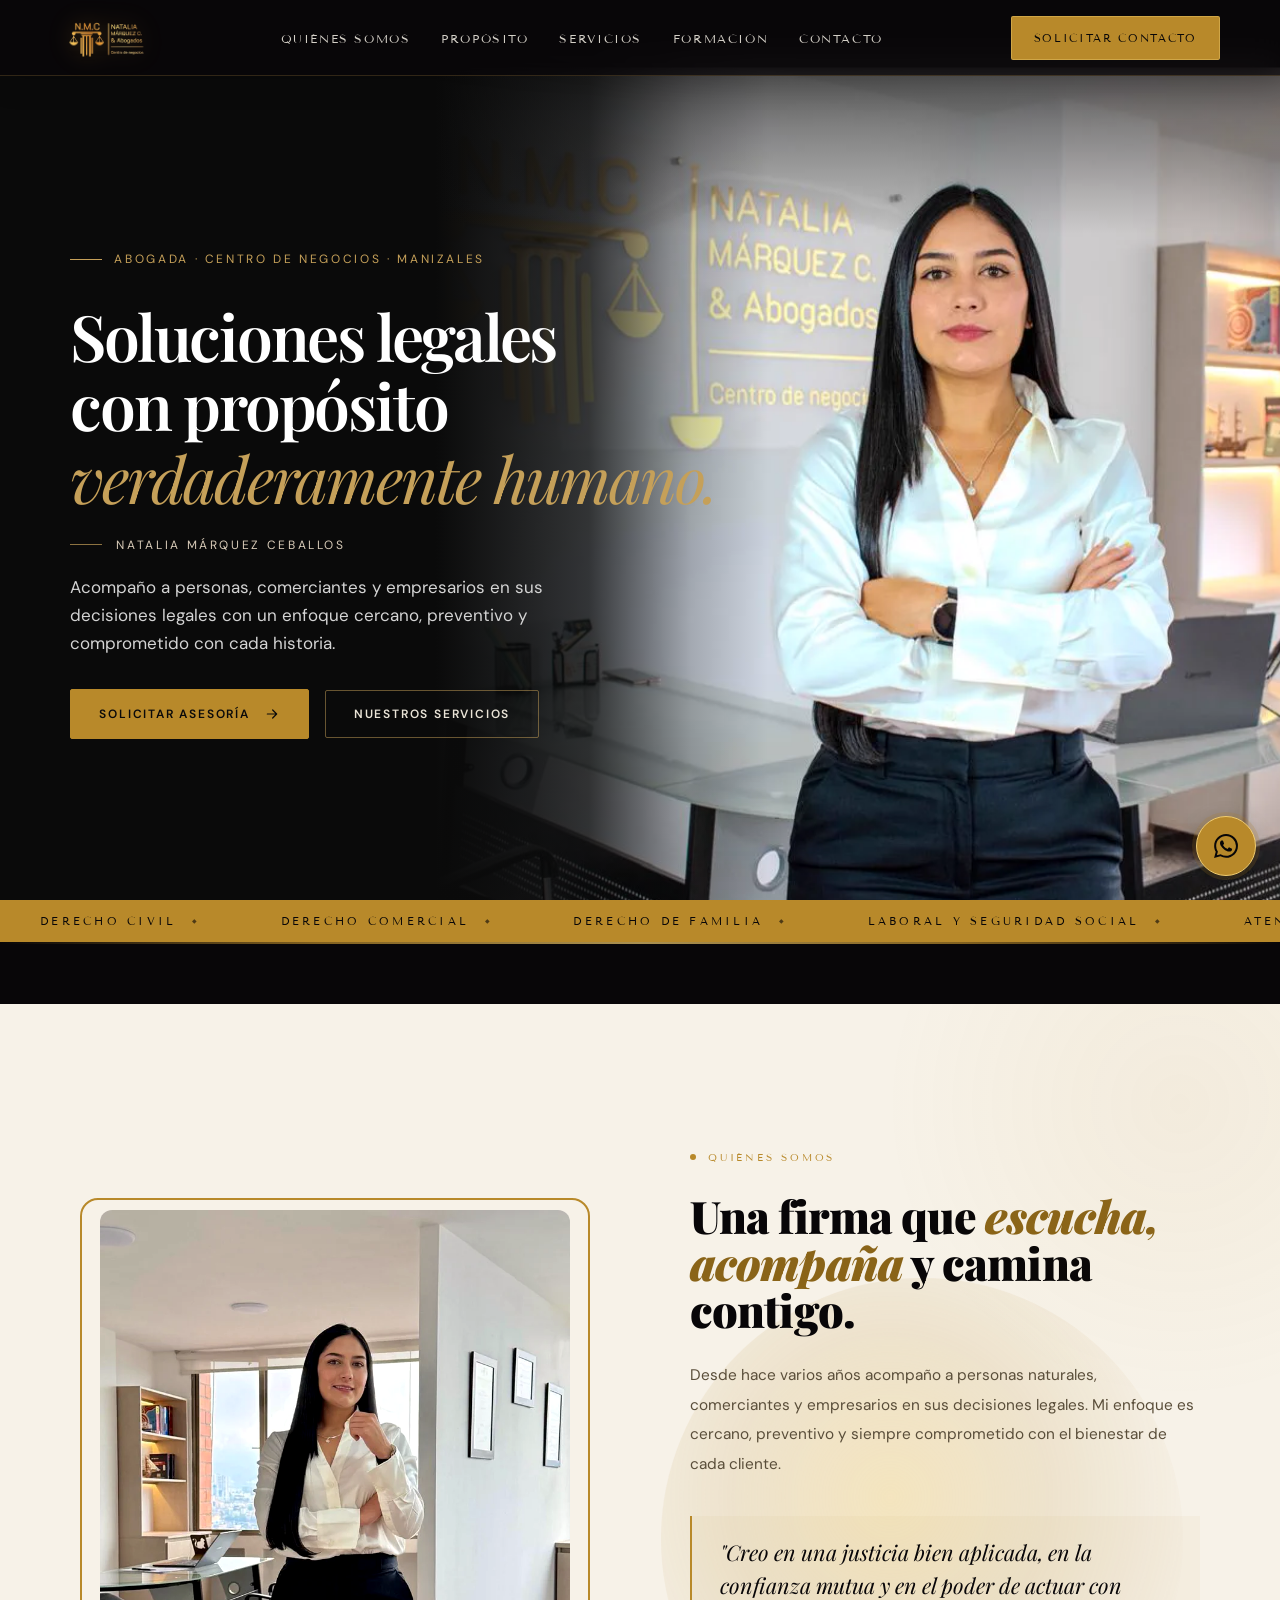
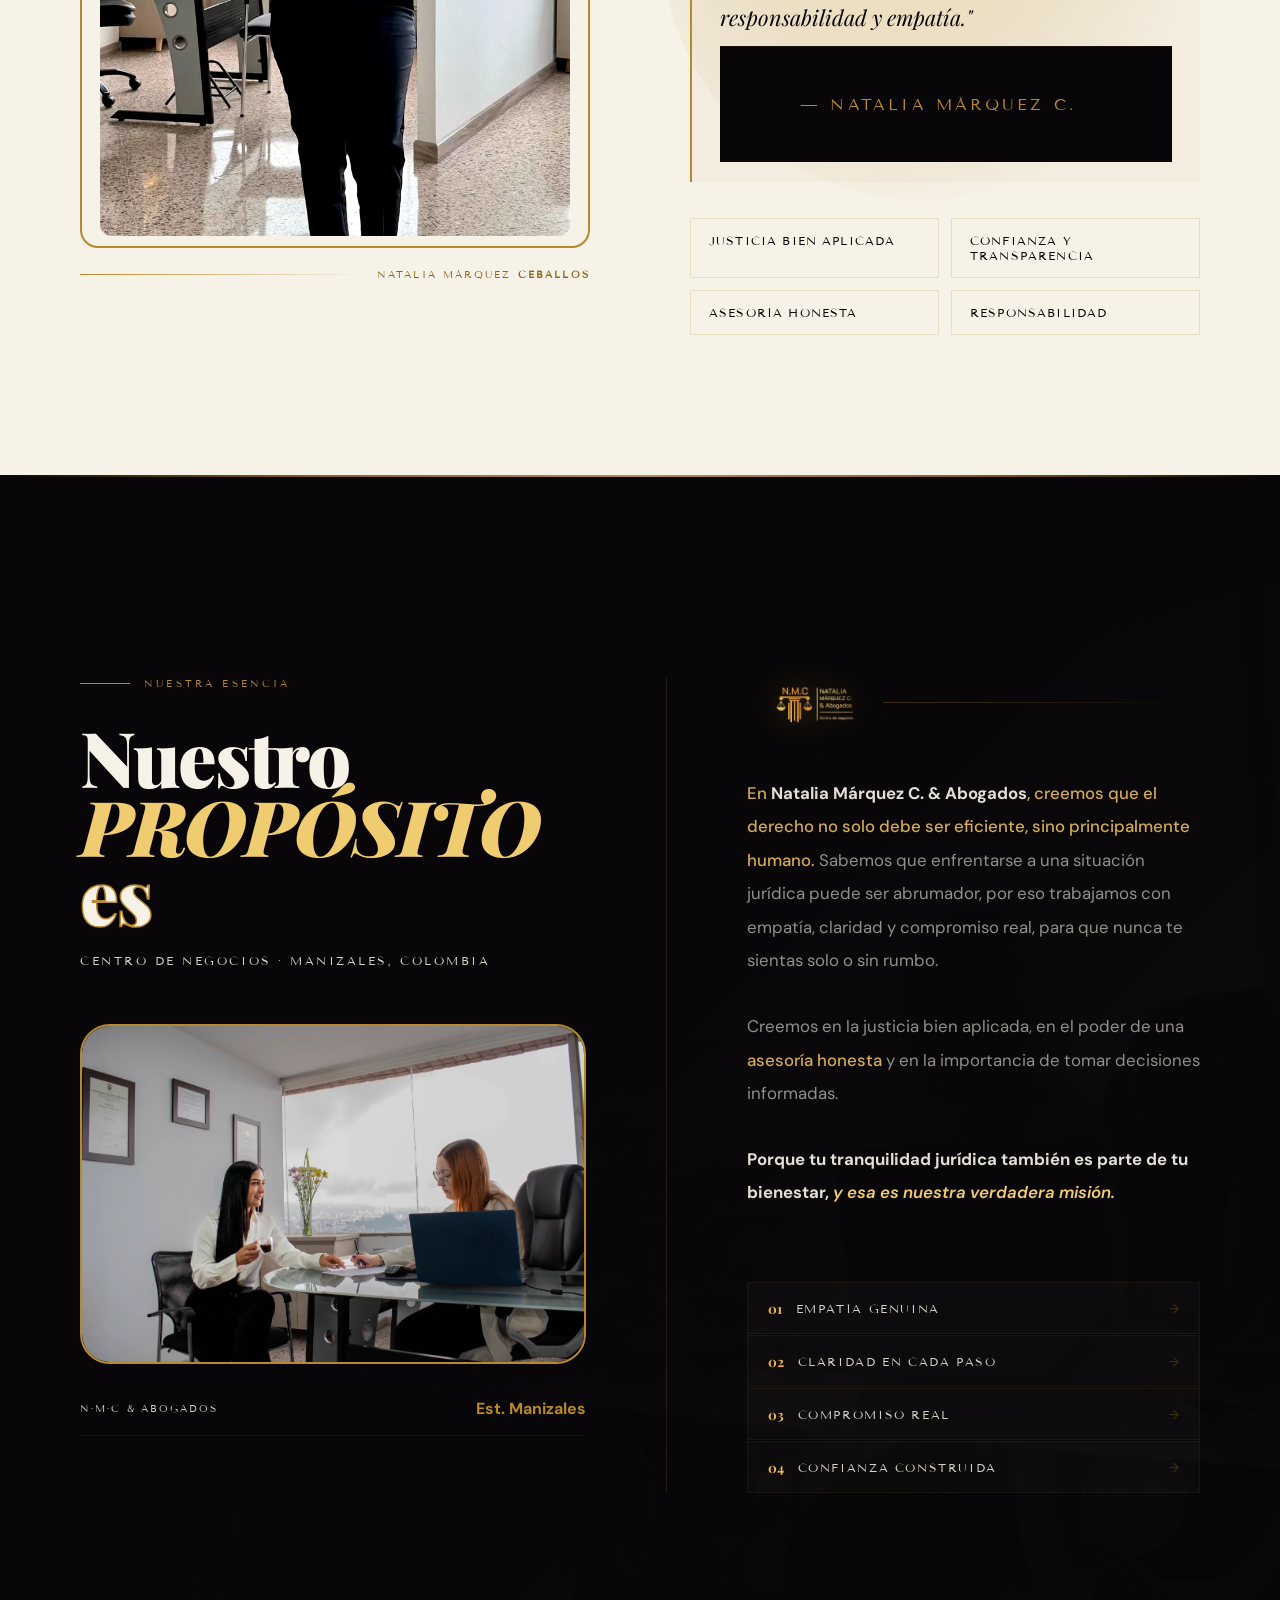
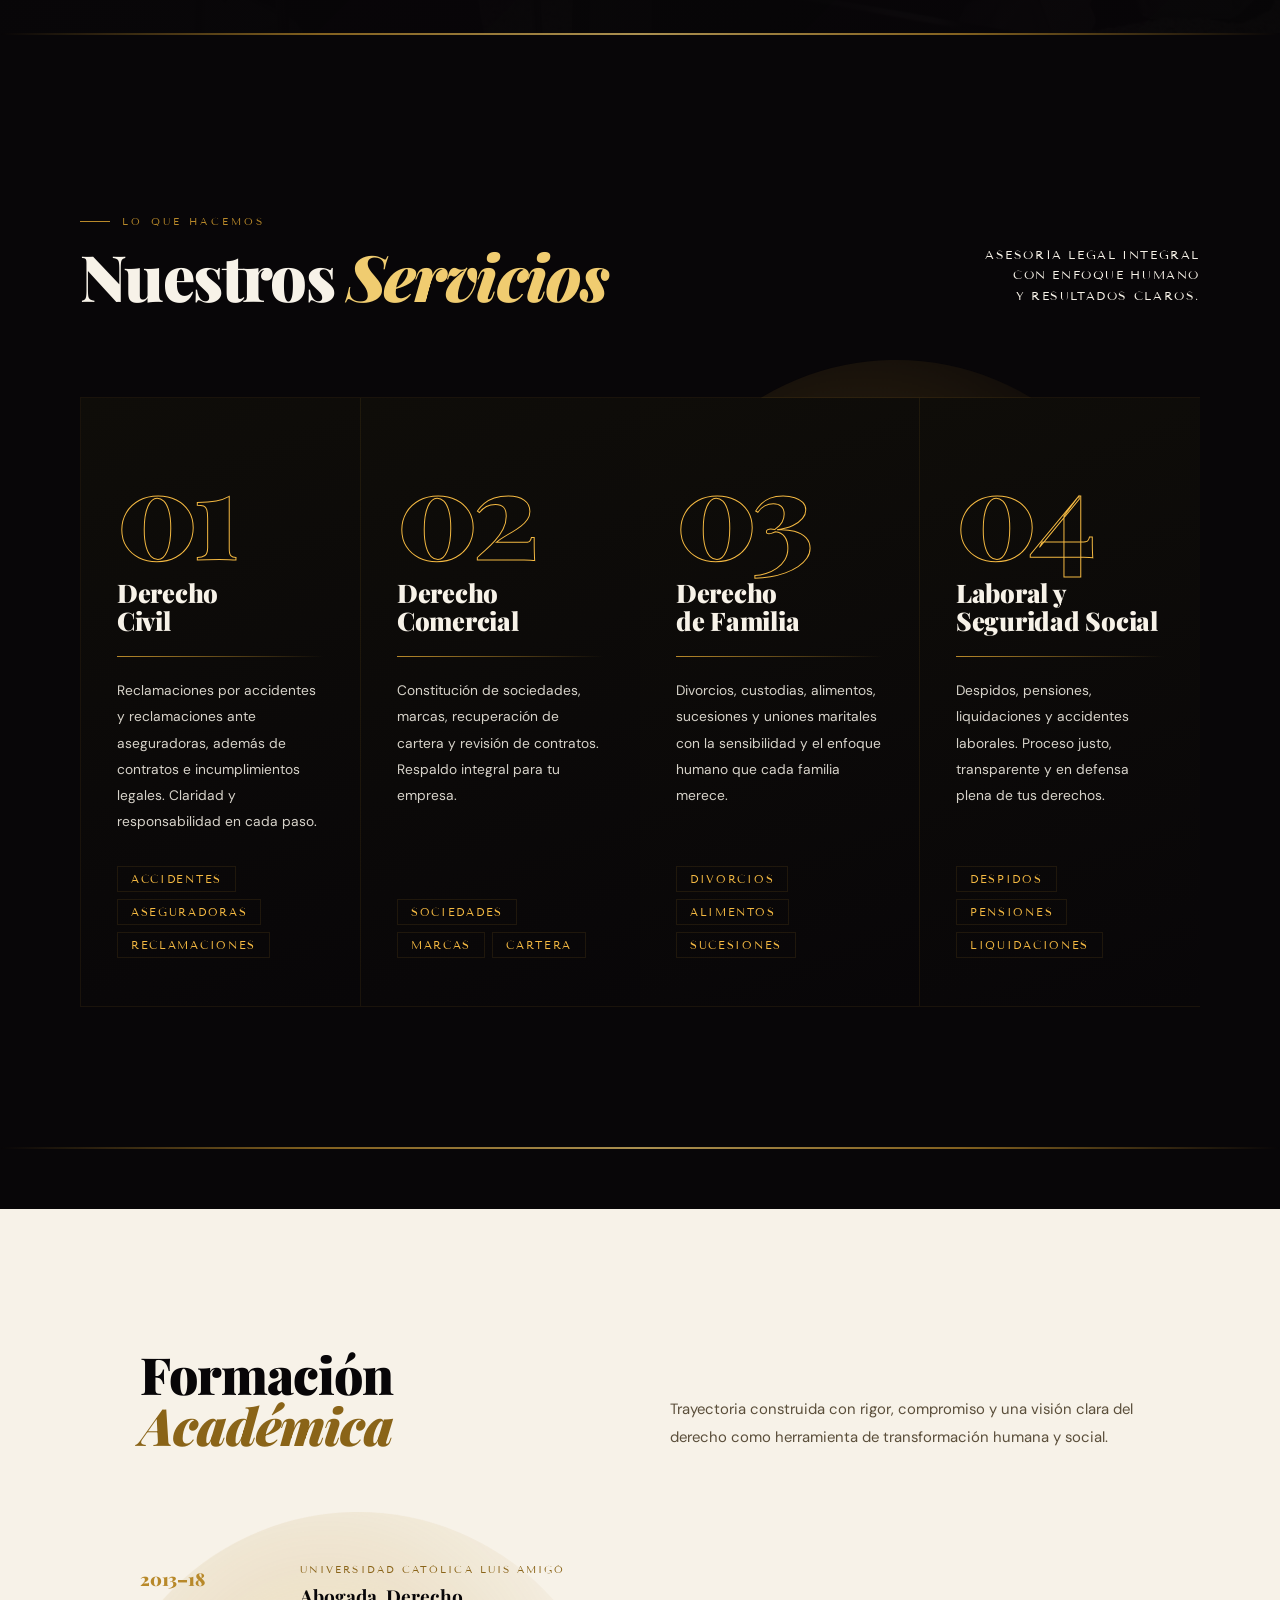
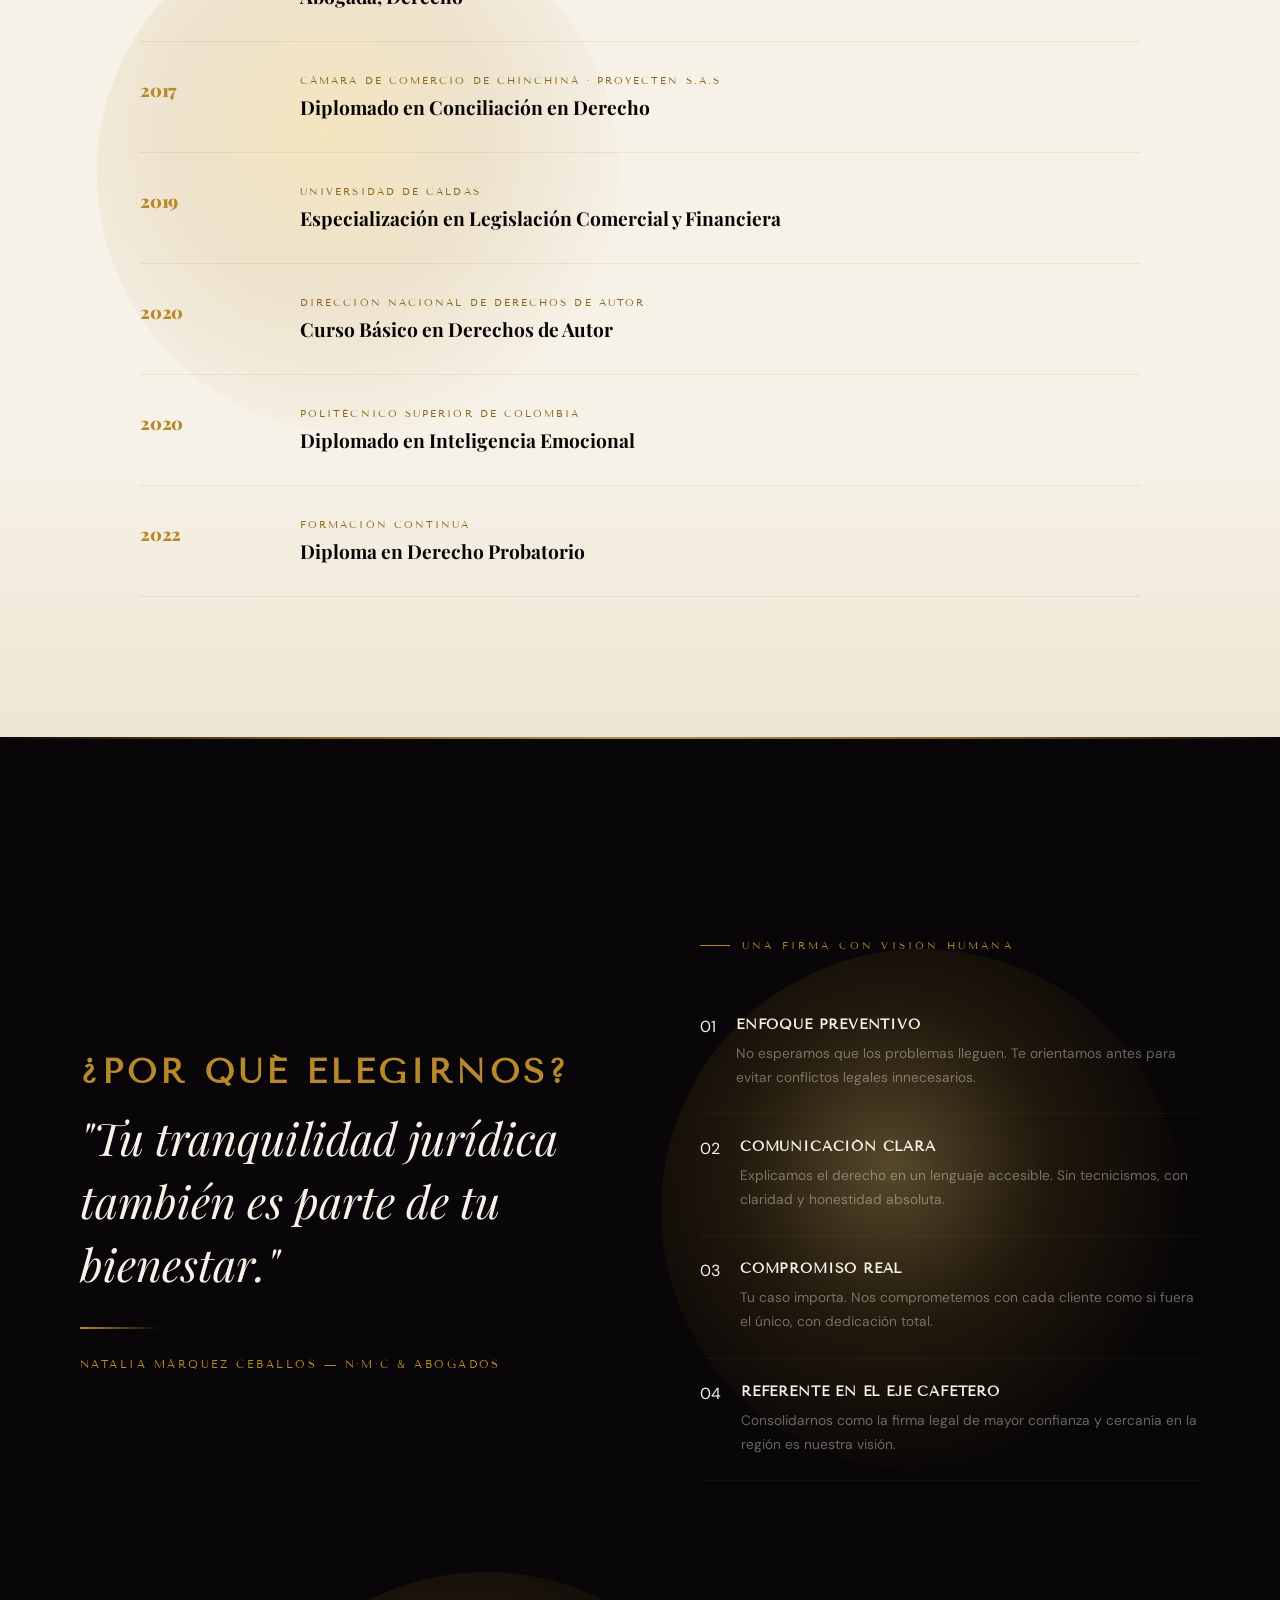
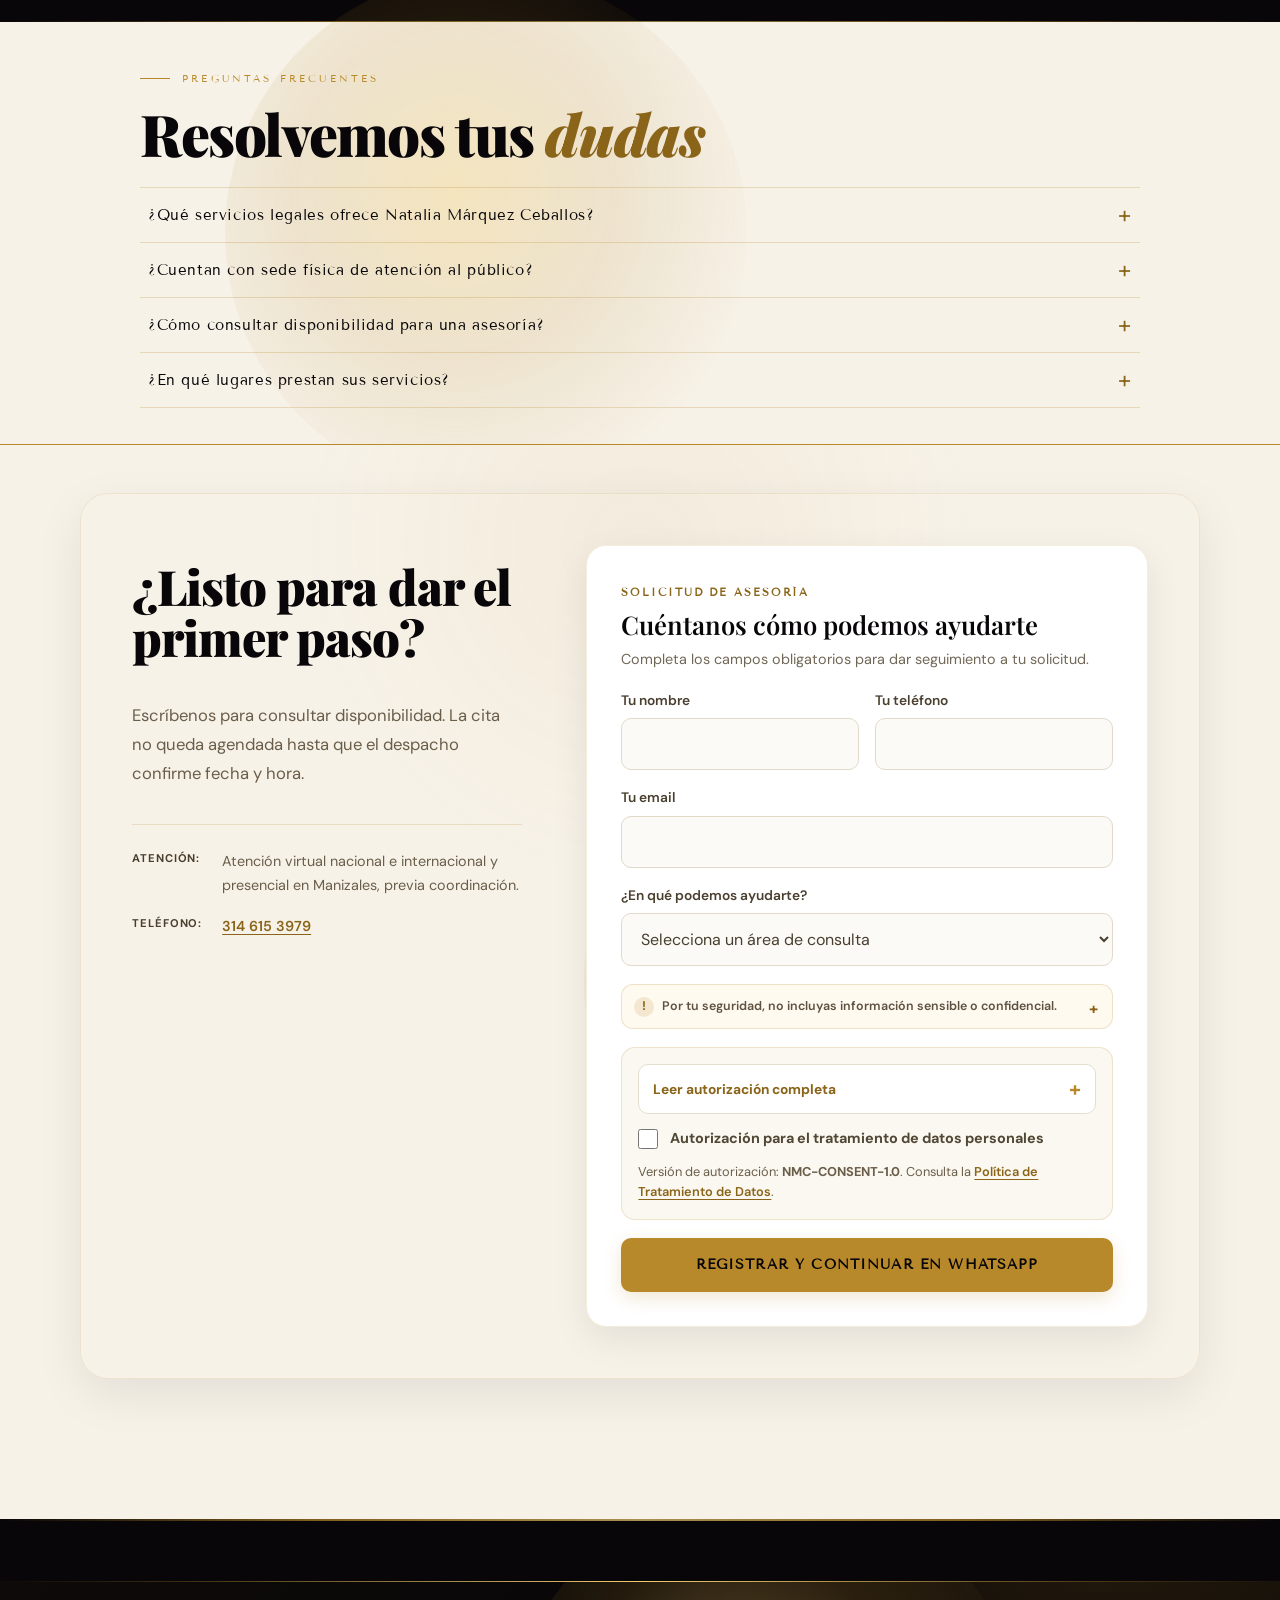
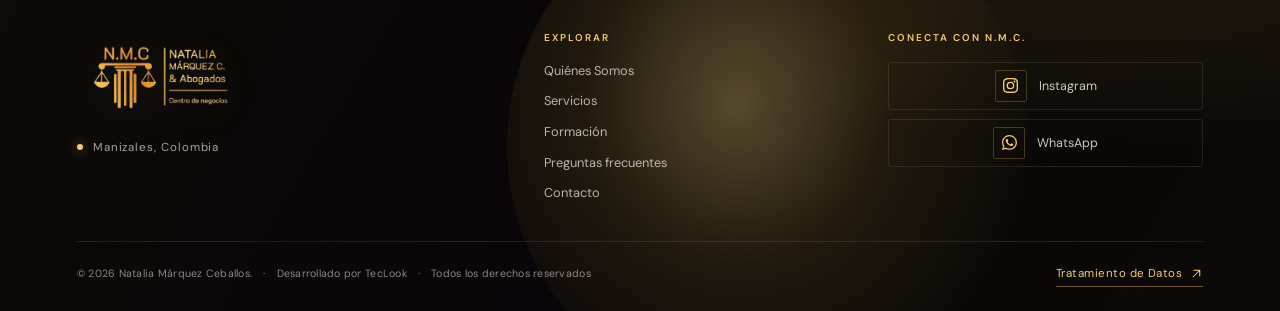
<file: index.html>
<!doctype html>
<html lang="es">
  <head>
    <meta charset="UTF-8" />
    <meta name="viewport" content="width=device-width,initial-scale=1.0" />
    <title>NMC Abogados | Asesoría Jurídica en Colombia</title>
    <meta name="description" content="Asesoría en Derecho Civil, Comercial, de Familia, Laboral y Seguridad Social. Atención virtual nacional e internacional y presencial en Manizales, previa coordinación." />
    <meta name="keywords" content="asesoría jurídica Colombia, atención virtual Colombia, divorcios, sucesiones, accidentes de tránsito, reclamaciones ante aseguradoras, derecho civil, derecho de familia, derecho laboral, derecho comercial, seguridad social, contratos, constitución de empresas" />
    <meta name="author" content="N.M.C & Abogados - Natalia Márquez Ceballos" />
    <meta name="robots" content="index, follow" />
    <link rel="canonical" href="https://nmcabogada.com/" />
    
    <meta property="og:type" content="website" />
    <meta property="og:url" content="https://nmcabogada.com/" />
    <meta property="og:title" content="NMC Abogados | Asesoría Jurídica en Colombia" />
    <meta property="og:description" content="Asesoría en Derecho Civil, Comercial, de Familia, Laboral y Seguridad Social. Atención virtual nacional e internacional y presencial en Manizales, previa coordinación." />
    <meta property="og:image" content="https://nmcabogada.com/img/logo_natalia-removebg-preview.png" />
    <meta property="og:image:alt" content="Logotipo de N.M.C & Abogados" />
    <meta property="og:locale" content="es_CO" />
    <meta property="og:site_name" content="N.M.C & Abogados" />
    
    <meta name="twitter:card" content="summary_large_image" />
    <meta name="twitter:title" content="NMC Abogados | Asesoría Jurídica en Colombia" />
    <meta name="twitter:description" content="Asesoría en Derecho Civil, Comercial, de Familia, Laboral y Seguridad Social. Atención virtual nacional e internacional y presencial en Manizales, previa coordinación." />
    <meta name="twitter:image" content="https://nmcabogada.com/img/logo_natalia-removebg-preview.png" />
    <meta name="twitter:image:alt" content="Logotipo de N.M.C & Abogados" />
    <meta name="twitter:domain" content="nmcabogada.com" />
    
    <meta name="revisit-after" content="7 days" />
    <meta name="rating" content="general" />
    
    <meta name="theme-color" content="#b8892a" />
    
    <meta property="og:image:width" content="680" />
    <meta property="og:image:height" content="367" />
    
    <link rel="icon" type="image/png" sizes="32x32" href="img/favicon-32.png" />
    <link rel="icon" type="image/png" sizes="64x64" href="img/favicon-64.png" />
    <link rel="apple-touch-icon" href="img/apple-touch-icon.png" />
    <link rel="preconnect" href="https://fonts.googleapis.com" />
    <link rel="preconnect" href="https://fonts.gstatic.com" crossorigin />
    <link href="https://fonts.googleapis.com/css2?family=Playfair+Display:ital,wght@0,400;0,700;0,900;1,400;1,700&family=DM+Sans:wght@400;500&family=Tenor+Sans&display=swap" rel="stylesheet"/>
    <link rel="stylesheet" href="css/styles.css" />
    
    <script type="application/ld+json">
    {
      "@context": "https://schema.org",
      "@graph": [
        {
          "@type": "Attorney",
          "@id": "https://nmcabogada.com/#attorney",
          "name": "Natalia Márquez Ceballos",
          "jobTitle": "Abogada",
          "image": "https://nmcabogada.com/img/logo_natalia-removebg-preview.png",
          "url": "https://nmcabogada.com",
          "telephone": "+573146153979",
          "email": "nataliamarquezcyabogados@gmail.com",
          "sameAs": ["https://www.instagram.com/nmcabogados/", "https://wa.me/573146153979"],
          "priceRange": "$$",
          "openingHoursSpecification": {
            "@type": "OpeningHoursSpecification",
            "dayOfWeek": ["Monday", "Tuesday", "Wednesday", "Thursday", "Friday"],
            "opens": "08:00",
            "closes": "18:00"
          },
          "areaServed": {
            "@type": "Country",
            "name": "Colombia"
          },
          "serviceType": ["Divorcios", "Sucesiones", "Accidentes de tránsito", "Reclamaciones ante aseguradoras", "Derecho Civil", "Derecho Comercial", "Derecho de Familia", "Laboral y Seguridad Social", "Contratos", "Constitución de empresas"]
        },
        {
          "@type": "Organization",
          "@id": "https://nmcabogada.com/#business",
          "name": "N.M.C & Abogados",
          "image": "https://nmcabogada.com/img/logo_natalia-removebg-preview.png",
          "url": "https://nmcabogada.com",
          "telephone": "+573146153979",
          "areaServed": {
            "@type": "Country",
            "name": "Colombia"
          }
        },
        {
          "@type": "BreadcrumbList",
          "@id": "https://nmcabogada.com/#breadcrumb",
          "itemListElement": [
            {"@type": "ListItem", "position": 1, "name": "Inicio", "item": "https://nmcabogada.com/"}
          ]
        }
      ]
    }
    </script>
    
    <script type="application/ld+json">
    {
      "@context": "https://schema.org",
      "@type": "FAQPage",
      "mainEntity": [
        {
          "@type": "Question",
          "name": "¿Qué servicios legales ofrece Natalia Márquez Ceballos?",
          "acceptedAnswer": {
            "@type": "Answer",
            "text": "Brindamos asesoría jurídica en las áreas del Derecho Civil, Comercial, de Familia, Laboral y Seguridad Social. También acompañamos procesos de divorcios, sucesiones, accidentes de tránsito, reclamaciones ante aseguradoras, insolvencias, elaboración y revisión de contratos, constitución de empresas y asesoría integral empresarial."
          }
        },
        {
          "@type": "Question",
          "name": "¿Cuentan con sede física de atención al público?",
          "acceptedAnswer": {
            "@type": "Answer",
            "text": "No contamos con una sede física de atención al público. Las asesorías presenciales en Manizales se coordinan previamente a través de nuestros canales de contacto."
          }
        },
        {
          "@type": "Question",
          "name": "¿Cómo consultar disponibilidad para una asesoría?",
          "acceptedAnswer": {
            "@type": "Answer",
            "text": "Escríbenos por WhatsApp para consultar disponibilidad. La cita no queda agendada hasta que el despacho confirme fecha y hora."
          }
        },
        {
          "@type": "Question",
          "name": "¿En qué lugares prestan sus servicios?",
          "acceptedAnswer": {
            "@type": "Answer",
            "text": "Brindamos asesoría jurídica virtual a nivel nacional e internacional, así como atención presencial en Manizales, Caldas, Colombia, previa coordinación."
          }
        }
      ]
    }
    </script>
    
    <meta name="google-site-verification" content="" />
    <meta name="msvalidate.01" content="" />
  </head>
  <body>
    <!-- SKIP LINK (accesibilidad: primer elemento enfocable con Teclado) -->
    <a class="skip-link" href="#contenido">Saltar al contenido principal</a>
    <!-- LOADER -->
    <div id="loader">
      <div class="loader-logo">N·M·C &amp; Abogados</div>
      <div class="loader-bar"></div>
    </div>

    <!-- NAV -->
    <nav id="nav">
      <a href="#" class="nav-logo"
        ><picture
          ><source srcset="img/logo-nmc.webp" type="image/webp" /><img
            src="img/logo_natalia-removebg-preview.png"
            alt="NMC Logo"
            width="400"
            height="216"
            decoding="async"
        /></picture></a>
      <ul class="nav-links">
        <li><a href="#about">Quiénes Somos</a></li>
        <li><a href="#proposito">Propósito</a></li>
        <li><a href="#services">Servicios</a></li>
        <li><a href="#academic">Formación</a></li>
        <li><a href="#contact">Contacto</a></li>
      </ul>
      <div class="nav-right">
        <a href="#cf-whatsapp-form" class="nav-cta"
          >Solicitar contacto</a
        >
        <button class="hamburger" aria-label="Menú" aria-expanded="false" aria-controls="mobile-menu">
          <span></span>
          <span></span>
          <span></span>
        </button>
      </div>
    </nav>
    
    <!-- Mobile Menu -->
    <div class="mobile-menu" id="mobile-menu">
      <ul class="mobile-nav-links">
        <li><a href="#about">Quiénes Somos</a></li>
        <li><a href="#proposito">Propósito</a></li>
        <li><a href="#services">Servicios</a></li>
        <li><a href="#academic">Formación</a></li>
        <li><a href="#contact">Contacto</a></li>
      </ul>
      <a href="#cf-whatsapp-form" class="mobile-cta">Solicitar contacto</a>
    </div>
    <div class="mobile-overlay"></div>

    <!-- MAIN LANDMARK -->
    <main id="contenido" tabindex="-1">

    <!-- HERO -->
    <section id="hero">
      <div class="hero-left">
        <div class="hero-eyebrow hero-entrance">
          <div class="hero-eyebrow-line"></div>
          <span>ABOGADA · CENTRO DE NEGOCIOS · MANIZALES</span>
        </div>
        <h1 class="hero-h1 hero-entrance">
          <span class="hero-title-main">Soluciones legales<br />con propósito</span>
          <span class="hero-title-accent">verdaderamente humano.</span>
        </h1>
        <p class="hero-name-line hero-entrance">NATALIA MÁRQUEZ CEBALLOS</p>
        <p class="hero-sub hero-entrance">
          Acompaño a personas, comerciantes y empresarios en sus decisiones legales con un enfoque cercano, preventivo y comprometido con cada historia.
        </p>
        <div class="hero-actions hero-entrance">
          <a
            href="https://wa.me/573146153979"
            class="hero-cta hero-cta-primary"
            target="_blank"
            rel="noopener"
          >
            <span>SOLICITAR ASESORÍA</span>
            <svg aria-hidden="true" viewBox="0 0 24 24" fill="none">
              <path d="M5 12h14m-6-6 6 6-6 6" />
            </svg>
          </a>
          <a href="#services" class="hero-cta hero-cta-secondary">NUESTROS SERVICIOS</a>
        </div>
      </div>
      <div class="hero-right">
        <picture>
          <source srcset="img/natalia-quienes-somos.webp" type="image/webp" />
          <img
            src="img/natalia-quienes-somos.jpeg"
            alt="Natalia Márquez Ceballos"
            fetchpriority="high"
            decoding="async"
            width="1280"
            height="853"
          />
        </picture>
        <div class="hero-right-overlay"></div>
      </div>
    </section>

    <!-- MARQUEE -->
    <div class="marquee-strip">
      <div class="marquee-inner">
        <div class="marquee-item">Derecho Civil</div>
        <div class="marquee-item">Derecho Comercial</div>
        <div class="marquee-item">Derecho de Familia</div>
        <div class="marquee-item">Laboral y Seguridad Social</div>
        <div class="marquee-item">Atención Virtual</div>
        <div class="marquee-item">Colombia</div>
        <div class="marquee-item">Natalia Márquez C.</div>
        <div class="marquee-item">N·M·C Abogados</div>
        <!-- duplicate for seamless loop -->
        <div class="marquee-item">Derecho Civil</div>
        <div class="marquee-item">Derecho Comercial</div>
        <div class="marquee-item">Derecho de Familia</div>
        <div class="marquee-item">Laboral y Seguridad Social</div>
        <div class="marquee-item">Atención Virtual</div>
        <div class="marquee-item">Colombia</div>
        <div class="marquee-item">Natalia Márquez C.</div>
        <div class="marquee-item">N·M·C Abogados</div>
      </div>
    </div>

    <div class="gold-divider"></div>
    
    <!-- ABOUT -->
    <section id="about">
      <div class="about-grid">
        <div class="about-photo-wrap reveal-left">
          <div class="about-photo-frame">
            <picture>
              <source srcset="img/foto-natalia-2.webp" type="image/webp" />
              <img
                src="img/foto-natalia-2.jpeg"
                alt="Natalia Márquez"
                loading="lazy"
                decoding="async"
                width="780"
                height="1040"
              />
            </picture>
          </div>
          <div class="about-photo-caption">
            <div class="about-photo-caption-line"></div>
            <span>Natalia Márquez <b>Ceballos</b></span>
          </div>
        </div>
        <div class="about-content reveal-right">
          <div class="about-tag">
            <div class="about-tag-dot"></div>
            <span>Quiénes Somos</span>
          </div>
          <h2 class="about-h2">
            Una firma que <em>escucha,<br />acompaña</em> y camina<br />contigo.
          </h2>
          <p class="about-body">
            Desde hace varios años acompaño a personas naturales, comerciantes y
            empresarios en sus decisiones legales. Mi enfoque es cercano,
            preventivo y siempre comprometido con el bienestar de cada cliente.
          </p>
          <blockquote class="about-quote-pull">
            <p>
              "Creo en una justicia bien aplicada, en la confianza mutua y en el
              poder de actuar con responsabilidad y empatía."
            </p>
            <footer>— Natalia Márquez C.</footer>
          </blockquote>
          <div class="values-strip">
            <div class="value-chip"><span>Justicia bien aplicada</span></div>
            <div class="value-chip"><span>Confianza y transparencia</span></div>
            <div class="value-chip"><span>Asesoría honesta</span></div>
            <div class="value-chip"><span>Responsabilidad</span></div>
          </div>
        </div>
      </div>
</section>

    <div class="gold-divider"></div>
    
    <!-- PROPOSITO -->
    <section id="proposito">
      <div class="prop-bg">
        <picture>
          <source srcset="img/natalia-hero.webp" type="image/webp" />
          <img
            src="img/natalia-hero.jpeg"
            alt=""
            class="prop-bg-img"
            aria-hidden="true"
            loading="lazy"
            decoding="async"
            width="1280"
            height="852"
          />
        </picture>
      </div>
      <div class="prop-inner">
        <div class="prop-left reveal-left">
          <div class="prop-overline">
            <div class="prop-overline-line"></div>
            <span>Nuestra Esencia</span>
          </div>
          <h2 class="prop-h2">
            Nuestro
            <span class="italic">PROPÓSITO</span>
            <span class="stroke">es</span>
          </h2>
          <p class="prop-sub">Centro de negocios · Manizales, Colombia</p>
          <picture>
            <source srcset="img/natalia-hero.webp" type="image/webp" />
            <img
              src="img/natalia-hero.jpeg"
              alt="Natalia Márquez"
              class="prop-photo"
              loading="lazy"
              decoding="async"
              width="1280"
              height="852"
            />
          </picture>
          <div class="prop-photo-meta">
            <span>N·M·C &amp; Abogados</span>
            <b>Est. Manizales</b>
          </div>
        </div>
        <div class="prop-right reveal-right">
          <div class="prop-logo-wrap">
            <picture>
              <source srcset="img/logo-nmc.webp" type="image/webp" />
              <img
                src="img/logo_natalia-removebg-preview.png"
                alt="NMC Logo"
                width="400"
                height="216"
                loading="lazy"
                decoding="async"
              />
            </picture>
            <div class="prop-logo-sep"></div>
          </div>
          <p class="prop-body">
            <em
              >En <b>Natalia Márquez C. &amp; Abogados</b>, creemos que el
              derecho no solo debe ser eficiente, sino principalmente
              humano.</em
            >
            Sabemos que enfrentarse a una situación jurídica puede ser
            abrumador, por eso trabajamos con empatía, claridad y compromiso
            real, para que nunca te sientas solo o sin rumbo.
          </p>
          <p class="prop-body">
            Creemos en la justicia bien aplicada, en el poder de una
            <em>asesoría honesta</em> y en la importancia de tomar decisiones
            informadas.
          </p>
          <p class="prop-body">
            <b
              >Porque tu tranquilidad jurídica también es parte de tu bienestar,
              <span class="prop-mision"
                >y esa es nuestra verdadera misión.</span
              ></b
            >
          </p>
          <div class="prop-pillars">
            <div class="prop-pillar">
              <div class="prop-pillar-left">
                <span class="prop-pillar-num">01</span
                ><span class="prop-pillar-text">Empatía genuina</span>
              </div>
              <span class="prop-pillar-arrow">→</span>
            </div>
            <div class="prop-pillar">
              <div class="prop-pillar-left">
                <span class="prop-pillar-num">02</span
                ><span class="prop-pillar-text">Claridad en cada paso</span>
              </div>
              <span class="prop-pillar-arrow">→</span>
            </div>
            <div class="prop-pillar">
              <div class="prop-pillar-left">
                <span class="prop-pillar-num">03</span
                ><span class="prop-pillar-text">Compromiso real</span>
              </div>
              <span class="prop-pillar-arrow">→</span>
            </div>
            <div class="prop-pillar">
              <div class="prop-pillar-left">
                <span class="prop-pillar-num">04</span
                ><span class="prop-pillar-text">Confianza construida</span>
              </div>
              <span class="prop-pillar-arrow">→</span>
            </div>
          </div>
        </div>
      </div>
    </section>

    <div class="gold-divider"></div>

<!-- ══════════════════════════════════════════
     SERVICES SECTION
 ══════════════════════════════════════════ -->
    <section id="services">
      <canvas class="svc-canvas" id="svcCanvas"></canvas>

      <div class="svc-top" id="svcTop">
        <div class="svc-top-left">
          <div class="svc-label">Lo que hacemos</div>
          <h2 class="svc-h2">Nuestros <em>Servicios</em><br /></h2>
        </div>
        <div class="svc-top-right">
          <p class="svc-top-tagline">
            Asesoría legal integral<br />con enfoque humano<br />y resultados
            claros.
          </p>
        </div>
      </div>

      <div class="svc-grid">
        <div class="svc-card" data-i="0">
          <div class="svc-card-topline"></div>
          <div class="svc-card-beam"></div>
          <span class="svc-card-num">01</span>
          <div class="svc-card-body">
            <h3 class="svc-card-name">Derecho<br />Civil</h3>
            <div class="svc-card-rule"></div>
            <p class="svc-card-desc">
              Reclamaciones por accidentes y reclamaciones ante aseguradoras,
              además de contratos e incumplimientos legales. Claridad y
              responsabilidad en cada paso.
            </p>
            <div class="svc-card-tags">
              <span class="svc-card-tag">Accidentes</span>
              <span class="svc-card-tag">Aseguradoras</span>
              <span class="svc-card-tag">Reclamaciones</span>
            </div>
          </div>
        </div>

        <div class="svc-card" data-i="1">
          <div class="svc-card-topline"></div>
          <div class="svc-card-beam"></div>
          <span class="svc-card-num">02</span>
          <div class="svc-card-body">
            <h3 class="svc-card-name">Derecho<br />Comercial</h3>
            <div class="svc-card-rule"></div>
            <p class="svc-card-desc">
              Constitución de sociedades, marcas, recuperación de cartera y
              revisión de contratos. Respaldo integral para tu empresa.
            </p>
            <div class="svc-card-tags">
              <span class="svc-card-tag">Sociedades</span>
              <span class="svc-card-tag">Marcas</span>
              <span class="svc-card-tag">Cartera</span>
            </div>
          </div>
        </div>

        <div class="svc-card" data-i="2">
          <div class="svc-card-topline"></div>
          <div class="svc-card-beam"></div>
          <span class="svc-card-num">03</span>
          <div class="svc-card-body">
            <h3 class="svc-card-name">Derecho<br />de Familia</h3>
            <div class="svc-card-rule"></div>
            <p class="svc-card-desc">
              Divorcios, custodias, alimentos, sucesiones y uniones maritales
              con la sensibilidad y el enfoque humano que cada familia merece.
            </p>
            <div class="svc-card-tags">
              <span class="svc-card-tag">Divorcios</span>
              <span class="svc-card-tag">Alimentos</span>
              <span class="svc-card-tag">Sucesiones</span>
            </div>
          </div>
        </div>

        <div class="svc-card" data-i="3">
          <div class="svc-card-topline"></div>
          <div class="svc-card-beam"></div>
          <span class="svc-card-num">04</span>
          <div class="svc-card-body">
            <h3 class="svc-card-name">Laboral y<br />Seguridad Social</h3>
            <div class="svc-card-rule"></div>
            <p class="svc-card-desc">
              Despidos, pensiones, liquidaciones y accidentes laborales. Proceso
              justo, transparente y en defensa plena de tus derechos.
            </p>
            <div class="svc-card-tags">
              <span class="svc-card-tag">Despidos</span>
              <span class="svc-card-tag">Pensiones</span>
              <span class="svc-card-tag">Liquidaciones</span>
            </div>
          </div>
        </div>
      </div>
</section>

    <div class="gold-divider"></div>
    
    <!-- ACADEMIC -->
    <section id="academic">
      <div class="acad-inner">
        <div class="acad-header">
          <div class="reveal-left">
            <h2 class="acad-h2">Formación <em>Académica</em></h2>
          </div>
          <p class="acad-intro reveal-right">
            Trayectoria construida con rigor, compromiso y una visión clara del
            derecho como herramienta de transformación humana y social.
          </p>
        </div>
        <div class="acad-entries">
          <div class="acad-entry reveal d1">
            <div class="acad-year">2013–18</div>
            <div class="acad-right">
              <div class="acad-inst">Universidad Católica Luis Amigó</div>
              <div class="acad-degree">Abogada, Derecho</div>
            </div>
          </div>
          <div class="acad-entry reveal d2">
            <div class="acad-year">2017</div>
            <div class="acad-right">
              <div class="acad-inst">
                Cámara de Comercio de Chinchiná · Proyecten S.A.S
              </div>
              <div class="acad-degree">
                Diplomado en Conciliación en Derecho
              </div>
            </div>
          </div>
          <div class="acad-entry reveal d3">
            <div class="acad-year">2019</div>
            <div class="acad-right">
              <div class="acad-inst">Universidad de Caldas</div>
              <div class="acad-degree">
                Especialización en Legislación Comercial y Financiera
              </div>
            </div>
          </div>
          <div class="acad-entry reveal d4">
            <div class="acad-year">2020</div>
            <div class="acad-right">
              <div class="acad-inst">
                Dirección Nacional de Derechos de Autor
              </div>
              <div class="acad-degree">Curso Básico en Derechos de Autor</div>
            </div>
          </div>
          <div class="acad-entry reveal d5">
            <div class="acad-year">2020</div>
            <div class="acad-right">
              <div class="acad-inst">Politécnico Superior de Colombia</div>
              <div class="acad-degree">Diplomado en Inteligencia Emocional</div>
            </div>
          </div>
          <div class="acad-entry reveal d6">
            <div class="acad-year">2022</div>
            <div class="acad-right">
              <div class="acad-inst">Formación Continua</div>
              <div class="acad-degree">Diploma en Derecho Probatorio</div>
            </div>
          </div>
        </div>
      </div>
    </section>

    <div class="gold-divider"></div>
    
    <!-- WHY -->
    <section id="why">
      <div class="why-inner">
        <div class="why-visual-side reveal-left">
          <div class="why-big-quote">
            <strong>¿Por qué elegirnos?</strong>
            "Tu tranquilidad jurídica también es parte de tu bienestar."
          </div>
          <div class="why-divider-gold"></div>
          <p class="why-attribution">
            Natalia Márquez Ceballos — N·M·C &amp; Abogados
          </p>
        </div>
        <div class="why-list-side reveal-right">
          <div class="why-label">Una firma con visión humana</div>
          <div class="why-items">
            <div class="why-row reveal d1">
              <div class="why-idx">01</div>
              <div class="why-content">
                <h3>Enfoque Preventivo</h3>
                <p>
                  No esperamos que los problemas lleguen. Te orientamos antes
                  para evitar conflictos legales innecesarios.
                </p>
              </div>
            </div>
            <div class="why-row reveal d2">
              <div class="why-idx">02</div>
              <div class="why-content">
                <h3>Comunicación Clara</h3>
                <p>
                  Explicamos el derecho en un lenguaje accesible. Sin
                  tecnicismos, con claridad y honestidad absoluta.
                </p>
              </div>
            </div>
            <div class="why-row reveal d3">
              <div class="why-idx">03</div>
              <div class="why-content">
                <h3>Compromiso Real</h3>
                <p>
                  Tu caso importa. Nos comprometemos con cada cliente como si
                  fuera el único, con dedicación total.
                </p>
              </div>
            </div>
            <div class="why-row reveal d4">
              <div class="why-idx">04</div>
              <div class="why-content">
                <h3>Referente en el Eje Cafetero</h3>
                <p>
                  Consolidarnos como la firma legal de mayor confianza y
                  cercanía en la región es nuestra visión.
                </p>
              </div>
            </div>
          </div>
        </div>
      </div>
    </section>

    <div class="gold-divider faq-divider"></div>

    <!-- FAQ -->
    <section id="faq" aria-labelledby="faq-title">
     <div class="faq-inner">
       <div class="svc-label">Preguntas frecuentes</div>
       <h2 class="faq-title" id="faq-title">Resolvemos tus <em>dudas</em></h2>
       <div class="faq-list">
         <details class="faq-item">
           <summary aria-controls="faq-answer-services">¿Qué servicios legales ofrece Natalia Márquez Ceballos?</summary>
           <div class="faq-answer" id="faq-answer-services">
             <p>Brindamos asesoría jurídica en las áreas del Derecho Civil, Comercial, de Familia, Laboral y Seguridad Social. También acompañamos procesos de divorcios, sucesiones, accidentes de tránsito, reclamaciones ante aseguradoras, insolvencias, elaboración y revisión de contratos, constitución de empresas y asesoría integral empresarial.</p>
           </div>
         </details>
         <details class="faq-item">
           <summary aria-controls="faq-answer-location">¿Cuentan con sede física de atención al público?</summary>
           <div class="faq-answer" id="faq-answer-location">
             <p>No contamos con una sede física de atención al público. Las asesorías presenciales en Manizales se coordinan previamente a través de nuestros canales de contacto.</p>
           </div>
         </details>
         <details class="faq-item">
           <summary aria-controls="faq-answer-contact">¿Cómo consultar disponibilidad para una asesoría?</summary>
           <div class="faq-answer" id="faq-answer-contact">
             <p>Escríbenos por WhatsApp para consultar disponibilidad. La cita no queda agendada hasta que el despacho confirme fecha y hora.</p>
           </div>
         </details>
         <details class="faq-item">
           <summary aria-controls="faq-answer-coverage">¿En qué lugares prestan sus servicios?</summary>
           <div class="faq-answer" id="faq-answer-coverage">
             <p>Brindamos asesoría jurídica virtual a nivel nacional e internacional, así como atención presencial en Manizales, Caldas, Colombia, previa coordinación.</p>
           </div>
         </details>
       </div>
     </div>
    </section>

    <!-- CONTACT -->
    <section id="contact">
      <div class="contact-inner contact-fancy">
        <div class="contact-fancy-left reveal-left">
          <h2 class="contact-h2">¿Listo para dar el <span class="stroke">primer paso</span>?</h2>
          <p class="contact-fancy-desc">Escríbenos para consultar disponibilidad. La cita no queda agendada hasta que el despacho confirme fecha y hora.</p>
          <div class="contact-fancy-info">
            <div><b>Atención:</b> Atención virtual nacional e internacional y presencial en Manizales, previa coordinación.</div>
            <div><b>Teléfono:</b> <a href="https://wa.me/573146153979" target="_blank" rel="noopener">314 615 3979</a></div>
          </div>
        </div>
        <div class="contact-fancy-right reveal-right">
          <form class="contact-fancy-form" id="cf-whatsapp-form" autocomplete="off" aria-describedby="cf-consent-help cf-privacy-warning">
            <div class="cf-form-intro">
              <span class="cf-form-eyebrow">SOLICITUD DE ASESORÍA</span>
              <h3>Cuéntanos cómo podemos ayudarte</h3>
              <p>Completa los campos obligatorios para dar seguimiento a tu solicitud.</p>
            </div>
            <div class="cf-form-group cf-field cf-field-name">
              <label class="cf-field-label" for="cf-nombre">Tu nombre</label>
              <input type="text" id="cf-nombre" name="nombre" autocomplete="name" minlength="2" maxlength="80" required />
            </div>
            <div class="cf-form-group cf-field cf-field-phone">
              <label class="cf-field-label" for="cf-telefono">Tu teléfono</label>
              <input type="tel" id="cf-telefono" name="telefono" inputmode="tel" pattern="[+]?[0-9][0-9\s\-]{5,19}" maxlength="20" autocomplete="tel" required />
            </div>
            <div class="cf-form-group cf-field cf-field-email cf-field-full">
              <label class="cf-field-label" for="cf-email">Tu email</label>
              <input type="email" id="cf-email" name="email" autocomplete="email" maxlength="120" required />
            </div>
            <div class="cf-form-group cf-field cf-field-message cf-field-full">
              <label class="cf-field-label" for="cf-servicio">¿En qué podemos ayudarte?</label>
              <select id="cf-servicio" name="servicio" required>
                <option value="" selected disabled>Selecciona un área de consulta</option>
                <option value="Familia">Familia</option>
                <option value="Civil">Civil</option>
                <option value="Comercial">Comercial</option>
                <option value="Laboral">Laboral y Seguridad Social</option>
                <option value="No especificado">Otra consulta</option>
              </select>
            </div>
            <details class="cf-form-warning" id="cf-privacy-warning">
              <summary>Por tu seguridad, no incluyas información sensible o confidencial.</summary>
              <p>El formulario general de contacto no está destinado a recibir historias clínicas, datos financieros, documentos de identidad, expedientes, información de menores de edad ni otros datos sensibles o confidenciales. Se solicita a los usuarios no incluir este tipo de información en los campos de contacto.</p>
            </details>
            <div class="cf-form-group cf-consent-group">
              <div class="cf-consent-panel">
                <details class="cf-consent-details">
                  <summary>Leer autorización completa</summary>
                  <div class="cf-consent-copy">
                    <p><strong>Autorización para el tratamiento de datos personales</strong></p>
                    <p>Autorizo de manera previa, expresa e informada a <strong>Natalia Márquez Ceballos — NATALIA MÁRQUEZ C &amp; ABOGADOS CENTRO DE NEGOCIOS</strong>, para recolectar, almacenar, usar y tratar mis datos personales con la finalidad de recibir, atender y dar seguimiento a mi solicitud de información o consulta sobre sus servicios jurídicos, de acuerdo con la Política de Tratamiento de Datos Personales publicada en este sitio web.</p>
                    <p>Declaro que conozco mis derechos como titular de los datos personales y que puedo ejercerlos mediante los canales de contacto indicados en dicha política.</p>
                  </div>
                </details>
                <div class="cf-consent-row">
                  <input type="checkbox" id="cf-consent" name="consentimiento" required aria-describedby="cf-consent-help" />
                  <label for="cf-consent"><strong>Autorización para el tratamiento de datos personales</strong></label>
                </div>
                <p class="cf-consent-help" id="cf-consent-help">
                  Versión de autorización: <strong>NMC-CONSENT-1.0</strong>. Consulta la <a href="privacidad.html" target="_blank" rel="noopener">Política de Tratamiento de Datos</a>.
                </p>
              </div>
            </div>
            <div class="cf-hp" aria-hidden="true">
              <label for="cf-website">No completar este campo</label>
              <input type="text" id="cf-website" name="website" tabindex="-1" autocomplete="off" />
            </div>
            <button type="submit" class="cf-btn">Registrar y continuar en WhatsApp</button>
            <p class="cf-form-status" id="cf-form-status" role="status" aria-live="polite" aria-atomic="true" tabindex="-1"></p>
          </form>
          <noscript>
            <p class="cf-noscript">
              El formulario necesita JavaScript. Puedes escribirnos por
              <a href="https://wa.me/573146153979">WhatsApp</a> o llamar al
              <a href="tel:+573146153979">314 615 3979</a>.
            </p>
          </noscript>
        </div>
      </div>
    </section>

     <div class="gold-divider"></div>

    </main>

    <!-- FOOTER -->
    <footer class="site-footer">
      <div class="footer-inner">
        <div class="footer-main">
          <div class="footer-brand">
            <div class="footer-logo">
              <picture>
                <source srcset="img/logo-nmc.webp" type="image/webp" />
                <img
                  src="img/logo_natalia-removebg-preview.png"
                  alt="N.M.C. &amp; Abogados"
                  width="400"
                  height="216"
                  loading="lazy"
                  decoding="async"
                />
              </picture>
            </div>
            <p class="footer-location">
              <span class="footer-location-mark" aria-hidden="true"></span>
              Manizales, Colombia
            </p>
          </div>

          <nav class="footer-nav" aria-label="Navegación del pie de página">
            <h2 class="footer-heading">Explorar</h2>
            <div class="footer-nav-links">
              <a href="#about">Quiénes Somos</a>
              <a href="#services">Servicios</a>
              <a href="#academic">Formación</a>
              <a href="#faq">Preguntas frecuentes</a>
              <a href="#contact">Contacto</a>
            </div>
          </nav>

          <nav class="footer-social" aria-label="Canales de contacto">
            <h2 class="footer-heading">Conecta con N.M.C.</h2>
            <div class="footer-social-links">
              <a
                href="https://instagram.com/nmcabogados"
                target="_blank"
                rel="noopener noreferrer"
                aria-label="Instagram de N.M.C Abogados"
              >
                <span class="footer-social-icon" aria-hidden="true">
                  <svg viewBox="0 0 16 16" fill="currentColor">
                    <path d="M8 0C5.829 0 5.556.01 4.703.048 3.85.088 3.269.222 2.76.42a3.9 3.9 0 0 0-1.417.923A3.9 3.9 0 0 0 .42 2.76C.222 3.268.087 3.85.048 4.7.01 5.555 0 5.827 0 8.001c0 2.172.01 2.444.048 3.297.04.852.174 1.433.372 1.942.205.526.478.972.923 1.417.444.445.89.719 1.416.923.51.198 1.09.333 1.942.372C5.555 15.99 5.827 16 8 16s2.444-.01 3.298-.048c.851-.04 1.434-.174 1.943-.372a3.9 3.9 0 0 0 1.416-.923c.445-.445.718-.891.923-1.417.197-.509.332-1.09.372-1.942C15.99 10.445 16 10.173 16 8s-.01-2.445-.048-3.299c-.04-.851-.175-1.433-.372-1.941a3.9 3.9 0 0 0-.923-1.417A3.9 3.9 0 0 0 13.24.42c-.51-.198-1.092-.333-1.943-.372C10.443.01 10.172 0 7.998 0zm-.717 1.442h.718c2.136 0 2.389.007 3.232.046.78.035 1.204.166 1.486.275.373.145.64.319.92.599s.453.546.598.92c.11.281.24.705.275 1.485.039.843.047 1.096.047 3.231s-.008 2.389-.047 3.232c-.035.78-.166 1.203-.275 1.485a2.5 2.5 0 0 1-.599.919c-.28.28-.546.453-.92.598-.28.11-.704.24-1.485.276-.843.038-1.096.047-3.232.047s-2.39-.009-3.233-.047c-.78-.036-1.203-.166-1.485-.276a2.5 2.5 0 0 1-.92-.598 2.5 2.5 0 0 1-.6-.92c-.109-.281-.24-.705-.275-1.485-.038-.843-.046-1.096-.046-3.233s.008-2.388.046-3.231c.036-.78.166-1.204.276-1.486.145-.373.319-.64.599-.92s.546-.453.92-.598c.282-.11.705-.24 1.485-.276.738-.034 1.024-.044 2.515-.045zm4.988 1.328a.96.96 0 1 0 0 1.92.96.96 0 0 0 0-1.92m-4.27 1.122a4.109 4.109 0 1 0 0 8.217 4.109 4.109 0 0 0 0-8.217m0 1.441a2.667 2.667 0 1 1 0 5.334 2.667 2.667 0 0 1 0-5.334"/>
                  </svg>
                </span>
                <span>Instagram</span>
              </a>
              <a
                href="https://wa.me/573146153979"
                target="_blank"
                rel="noopener noreferrer"
                aria-label="WhatsApp de N.M.C Abogados"
              >
                <span class="footer-social-icon" aria-hidden="true">
                  <svg viewBox="0 0 16 16" fill="currentColor">
                    <path d="M13.601 2.326A7.85 7.85 0 0 0 7.994 0C3.627 0 .068 3.558.064 7.926c0 1.399.366 2.76 1.057 3.965L0 16l4.204-1.102a7.9 7.9 0 0 0 3.79.965h.004c4.368 0 7.926-3.558 7.93-7.93A7.9 7.9 0 0 0 13.6 2.326zM7.994 14.521a6.6 6.6 0 0 1-3.356-.92l-.24-.144-2.494.654.666-2.433-.156-.251a6.56 6.56 0 0 1-1.007-3.505c0-3.626 2.957-6.584 6.591-6.584a6.56 6.56 0 0 1 4.66 1.931 6.56 6.56 0 0 1 1.928 4.66c-.004 3.639-2.961 6.592-6.592 6.592m3.615-4.934c-.197-.099-1.17-.578-1.353-.646-.182-.065-.315-.099-.445.099-.133.197-.513.646-.627.775-.114.133-.232.148-.43.05-.197-.1-.836-.308-1.592-.985-.59-.525-.985-1.175-1.103-1.372-.114-.198-.011-.304.088-.403.087-.088.197-.232.296-.346.1-.114.133-.198.198-.33.065-.134.034-.248-.015-.347-.05-.099-.445-1.076-.612-1.47-.16-.389-.323-.335-.445-.34-.114-.007-.247-.007-.38-.007a.73.73 0 0 0-.529.247c-.182.198-.691.677-.691 1.654s.71 1.916.81 2.049c.098.133 1.394 2.132 3.383 2.992.47.205.84.326 1.129.418.475.152.904.129 1.246.08.38-.058 1.171-.48 1.338-.943.164-.464.164-.86.114-.943-.049-.084-.182-.133-.38-.232"/>
                  </svg>
                </span>
                <span>WhatsApp</span>
              </a>
            </div>
          </nav>
        </div>

        <div class="footer-bottom">
          <p class="footer-copy">
            <span>© 2026 Natalia Márquez Ceballos.</span>
            <span class="footer-copy-separator" aria-hidden="true">·</span>
            <span>Desarrollado por TecLook</span>
            <span class="footer-copy-separator" aria-hidden="true">·</span>
            <span>Todos los derechos reservados</span>
          </p>
          <a class="footer-privacy-link" href="privacidad.html">
            Tratamiento de Datos
            <svg viewBox="0 0 16 16" fill="none" aria-hidden="true">
              <path d="M4 12 12 4M5 4h7v7" />
            </svg>
          </a>
        </div>
      </div>
    </footer>
    <div class="whatsapp-widget" id="whatsapp-widget">
      <section
        class="whatsapp-panel"
        id="whatsapp-widget-panel"
        aria-labelledby="whatsapp-widget-title"
        aria-hidden="true"
      >
        <div class="whatsapp-panel-header">
          <div class="whatsapp-panel-brand">
            <span class="whatsapp-panel-icon" aria-hidden="true">
              <svg viewBox="0 0 24 24" fill="currentColor">
                <path d="M17.472 14.382c-.297-.149-1.758-.867-2.03-.967-.273-.099-.471-.148-.67.15-.197.297-.767.966-.94 1.164-.173.199-.347.223-.644.075-.297-.15-1.255-.463-2.39-1.475-.883-.788-1.48-1.761-1.653-2.059-.173-.297-.018-.458.13-.606.134-.133.298-.347.446-.52.149-.174.198-.298.298-.497.099-.198.05-.371-.025-.52-.075-.149-.669-1.612-.916-2.207-.242-.579-.487-.5-.669-.51a12.8 12.8 0 0 0-.57-.01c-.198 0-.52.074-.792.372-.272.297-1.04 1.016-1.04 2.479 0 1.462 1.065 2.875 1.213 3.074.149.198 2.096 3.2 5.077 4.487.709.306 1.262.489 1.694.625.712.227 1.36.195 1.871.118.571-.085 1.758-.719 2.006-1.413.248-.694.248-1.289.173-1.413-.074-.124-.272-.198-.57-.347m-5.421 7.403h-.004a9.87 9.87 0 0 1-5.031-1.378l-.361-.214-3.741.982.998-3.648-.235-.374a9.86 9.86 0 0 1-1.51-5.26c.001-5.45 4.436-9.884 9.888-9.884 2.64 0 5.122 1.03 6.988 2.898a9.825 9.825 0 0 1 2.893 6.994c-.003 5.45-4.437 9.884-9.885 9.884m8.413-18.297A11.815 11.815 0 0 0 12.05 0C5.495 0 .16 5.335.157 11.892c0 2.096.547 4.142 1.588 5.945L.057 24l6.305-1.654a11.882 11.882 0 0 0 5.683 1.448h.005c6.554 0 11.89-5.335 11.893-11.893a11.821 11.821 0 0 0-3.48-8.413Z"/>
              </svg>
            </span>
            <div>
              <h2 id="whatsapp-widget-title">N.M.C. &amp; Abogados</h2>
              <p>Atención directa por WhatsApp</p>
            </div>
          </div>
          <button
            type="button"
            class="whatsapp-panel-close"
            aria-label="Cerrar chat de WhatsApp"
          >
            <span aria-hidden="true">&times;</span>
          </button>
        </div>
        <div class="whatsapp-panel-body">
          <p class="whatsapp-bubble">
            ¡Hola! 👋 ¿En qué podemos ayudarte con tu consulta?
          </p>
          <p class="whatsapp-panel-note">
            Al abrir WhatsApp podrás revisar y enviar tu mensaje.
          </p>
        </div>
        <div class="whatsapp-panel-footer">
          <a
            class="whatsapp-panel-link"
            href="https://wa.me/573146153979?text=Hola%2C%20quisiera%20agendar%20una%20consulta."
            target="_blank"
            rel="noopener noreferrer"
          >
            <span aria-hidden="true">
              <svg viewBox="0 0 24 24" fill="currentColor">
                <path d="M17.472 14.382c-.297-.149-1.758-.867-2.03-.967-.273-.099-.471-.148-.67.15-.197.297-.767.966-.94 1.164-.173.199-.347.223-.644.075-.297-.15-1.255-.463-2.39-1.475-.883-.788-1.48-1.761-1.653-2.059-.173-.297-.018-.458.13-.606.134-.133.298-.347.446-.52.149-.174.198-.298.298-.497.099-.198.05-.371-.025-.52-.075-.149-.669-1.612-.916-2.207-.242-.579-.487-.5-.669-.51a12.8 12.8 0 0 0-.57-.01c-.198 0-.52.074-.792.372-.272.297-1.04 1.016-1.04 2.479 0 1.462 1.065 2.875 1.213 3.074.149.198 2.096 3.2 5.077 4.487.709.306 1.262.489 1.694.625.712.227 1.36.195 1.871.118.571-.085 1.758-.719 2.006-1.413.248-.694.248-1.289.173-1.413-.074-.124-.272-.198-.57-.347m-5.421 7.403h-.004a9.87 9.87 0 0 1-5.031-1.378l-.361-.214-3.741.982.998-3.648-.235-.374a9.86 9.86 0 0 1-1.51-5.26c.001-5.45 4.436-9.884 9.888-9.884 2.64 0 5.122 1.03 6.988 2.898a9.825 9.825 0 0 1 2.893 6.994c-.003 5.45-4.437 9.884-9.885 9.884m8.413-18.297A11.815 11.815 0 0 0 12.05 0C5.495 0 .16 5.335.157 11.892c0 2.096.547 4.142 1.588 5.945L.057 24l6.305-1.654a11.882 11.882 0 0 0 5.683 1.448h.005c6.554 0 11.89-5.335 11.893-11.893a11.821 11.821 0 0 0-3.48-8.413Z"/>
              </svg>
            </span>
            Abrir chat en WhatsApp
          </a>
        </div>
      </section>
      <button
        type="button"
        class="whatsapp-widget-toggle"
        aria-label="Abrir chat de WhatsApp"
        aria-controls="whatsapp-widget-panel"
        aria-expanded="false"
      >
        <span class="whatsapp-widget-open-icon" aria-hidden="true">
          <svg viewBox="0 0 24 24" fill="currentColor">
            <path d="M17.472 14.382c-.297-.149-1.758-.867-2.03-.967-.273-.099-.471-.148-.67.15-.197.297-.767.966-.94 1.164-.173.199-.347.223-.644.075-.297-.15-1.255-.463-2.39-1.475-.883-.788-1.48-1.761-1.653-2.059-.173-.297-.018-.458.13-.606.134-.133.298-.347.446-.52.149-.174.198-.298.298-.497.099-.198.05-.371-.025-.52-.075-.149-.669-1.612-.916-2.207-.242-.579-.487-.5-.669-.51a12.8 12.8 0 0 0-.57-.01c-.198 0-.52.074-.792.372-.272.297-1.04 1.016-1.04 2.479 0 1.462 1.065 2.875 1.213 3.074.149.198 2.096 3.2 5.077 4.487.709.306 1.262.489 1.694.625.712.227 1.36.195 1.871.118.571-.085 1.758-.719 2.006-1.413.248-.694.248-1.289.173-1.413-.074-.124-.272-.198-.57-.347m-5.421 7.403h-.004a9.87 9.87 0 0 1-5.031-1.378l-.361-.214-3.741.982.998-3.648-.235-.374a9.86 9.86 0 0 1-1.51-5.26c.001-5.45 4.436-9.884 9.888-9.884 2.64 0 5.122 1.03 6.988 2.898a9.825 9.825 0 0 1 2.893 6.994c-.003 5.45-4.437 9.884-9.885 9.884m8.413-18.297A11.815 11.815 0 0 0 12.05 0C5.495 0 .16 5.335.157 11.892c0 2.096.547 4.142 1.588 5.945L.057 24l6.305-1.654a11.882 11.882 0 0 0 5.683 1.448h.005c6.554 0 11.89-5.335 11.893-11.893a11.821 11.821 0 0 0-3.48-8.413Z"/>
          </svg>
        </span>
        <span class="whatsapp-widget-close-icon" aria-hidden="true">&times;</span>
      </button>
    </div>
    <!-- Loader script -->
    <script>
      window.addEventListener('load', function() {
        setTimeout(function() {
          var loader = document.getElementById('loader');
          if (loader) {
            loader.classList.add('gone');
          }
        }, 250);
      });
</script>
    
    <script src="js/config.js"></script>
    <script>
      if (
        /^(localhost|127\.0\.0\.1|\[::1\])$/.test(window.location.hostname) &&
        new URLSearchParams(window.location.search).get("nmcQa") === "1"
      ) {
        document.write('<script src="js/config-qa.local.js"><\/script>');
      }
    </script>
    <script src="js/form-core.js"></script>
    <script src="js/analytics.js"></script>
    <script src="js/registry.js"></script>
    <script src="js/main.js"></script>
  </body>
</html>
</file>
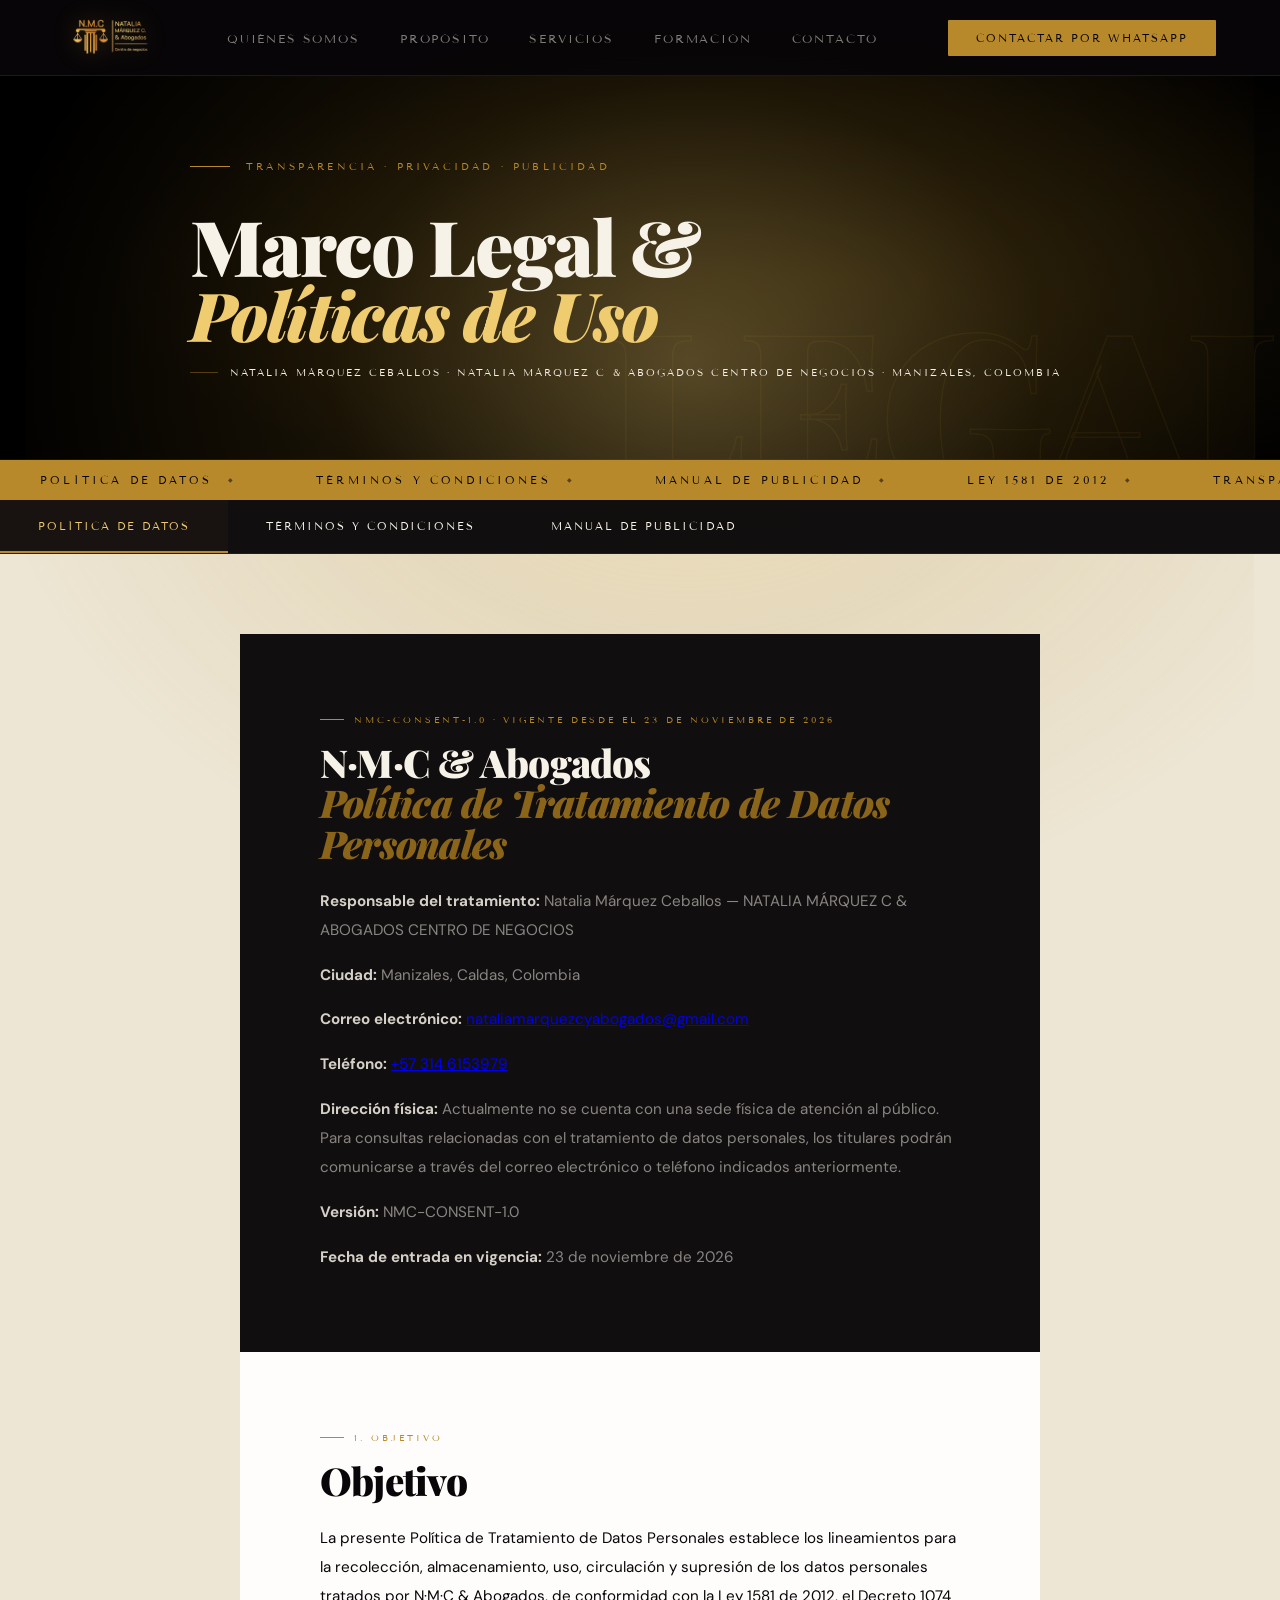
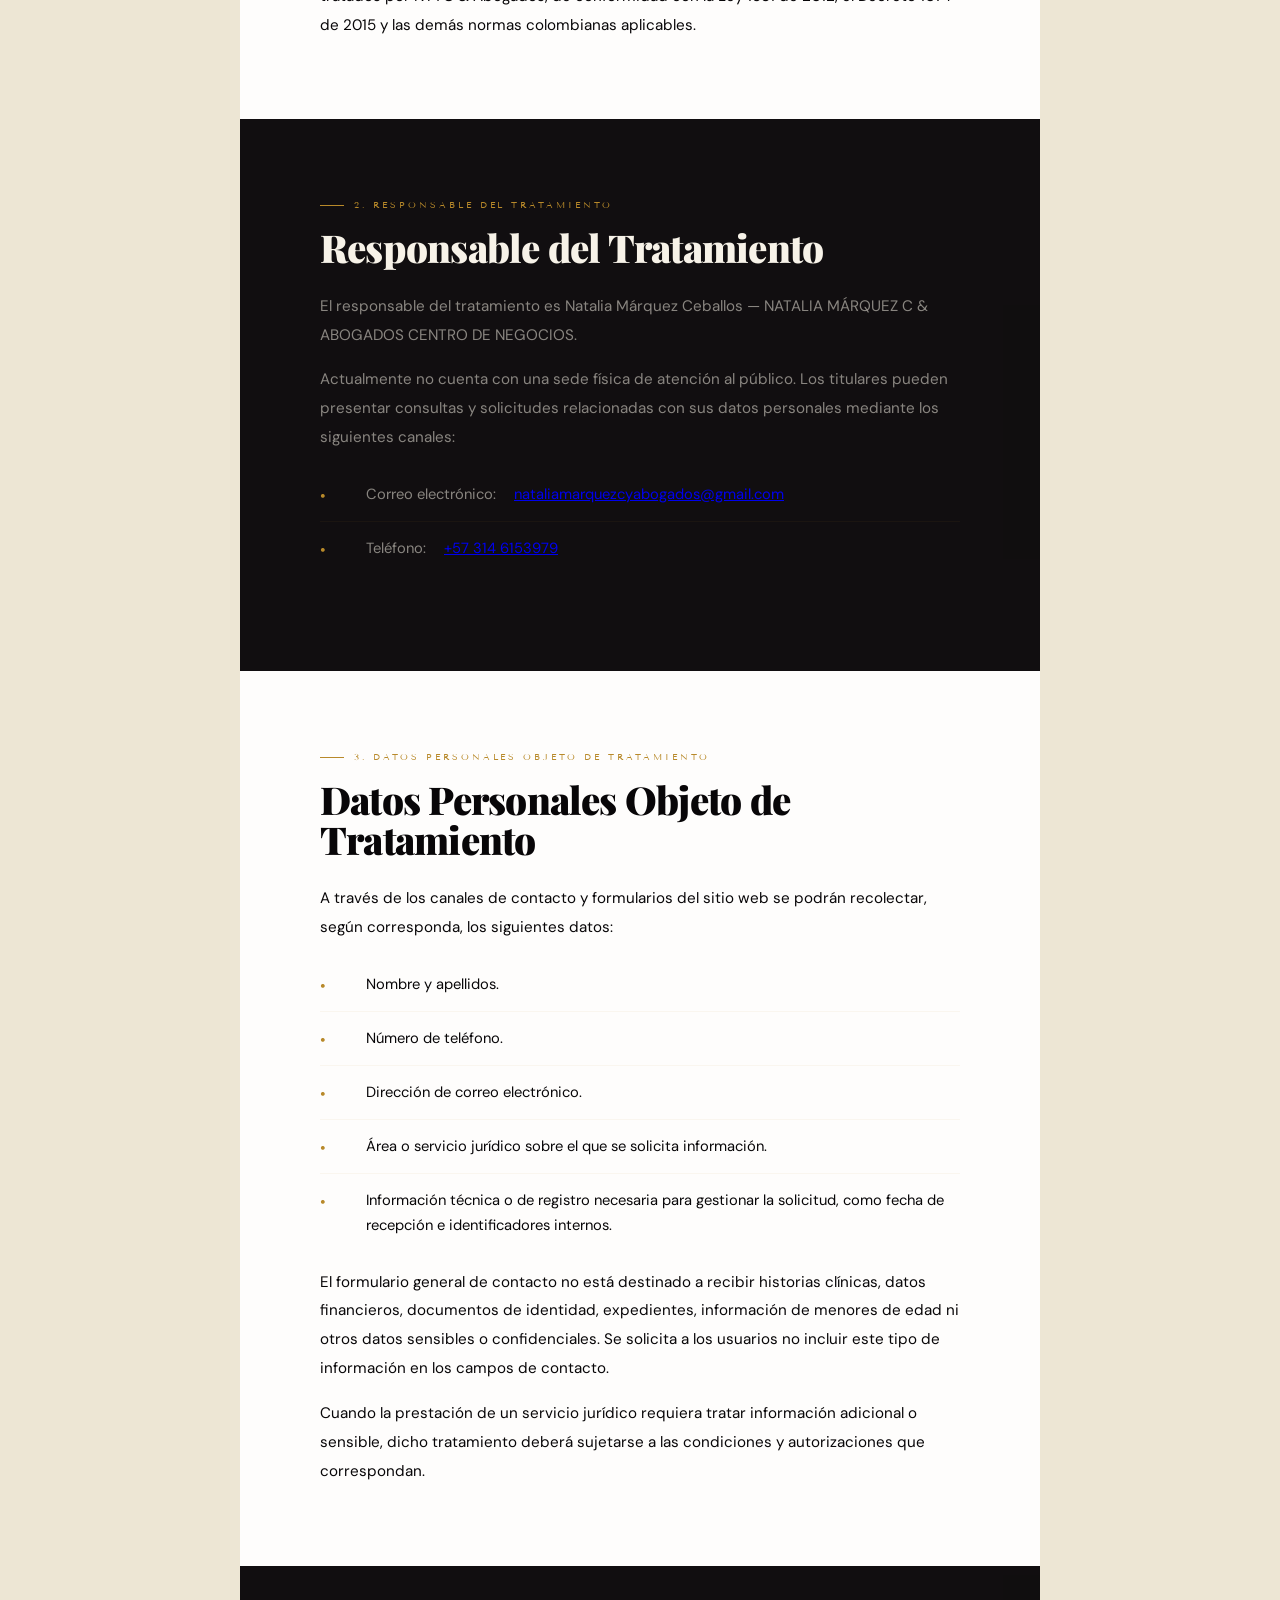
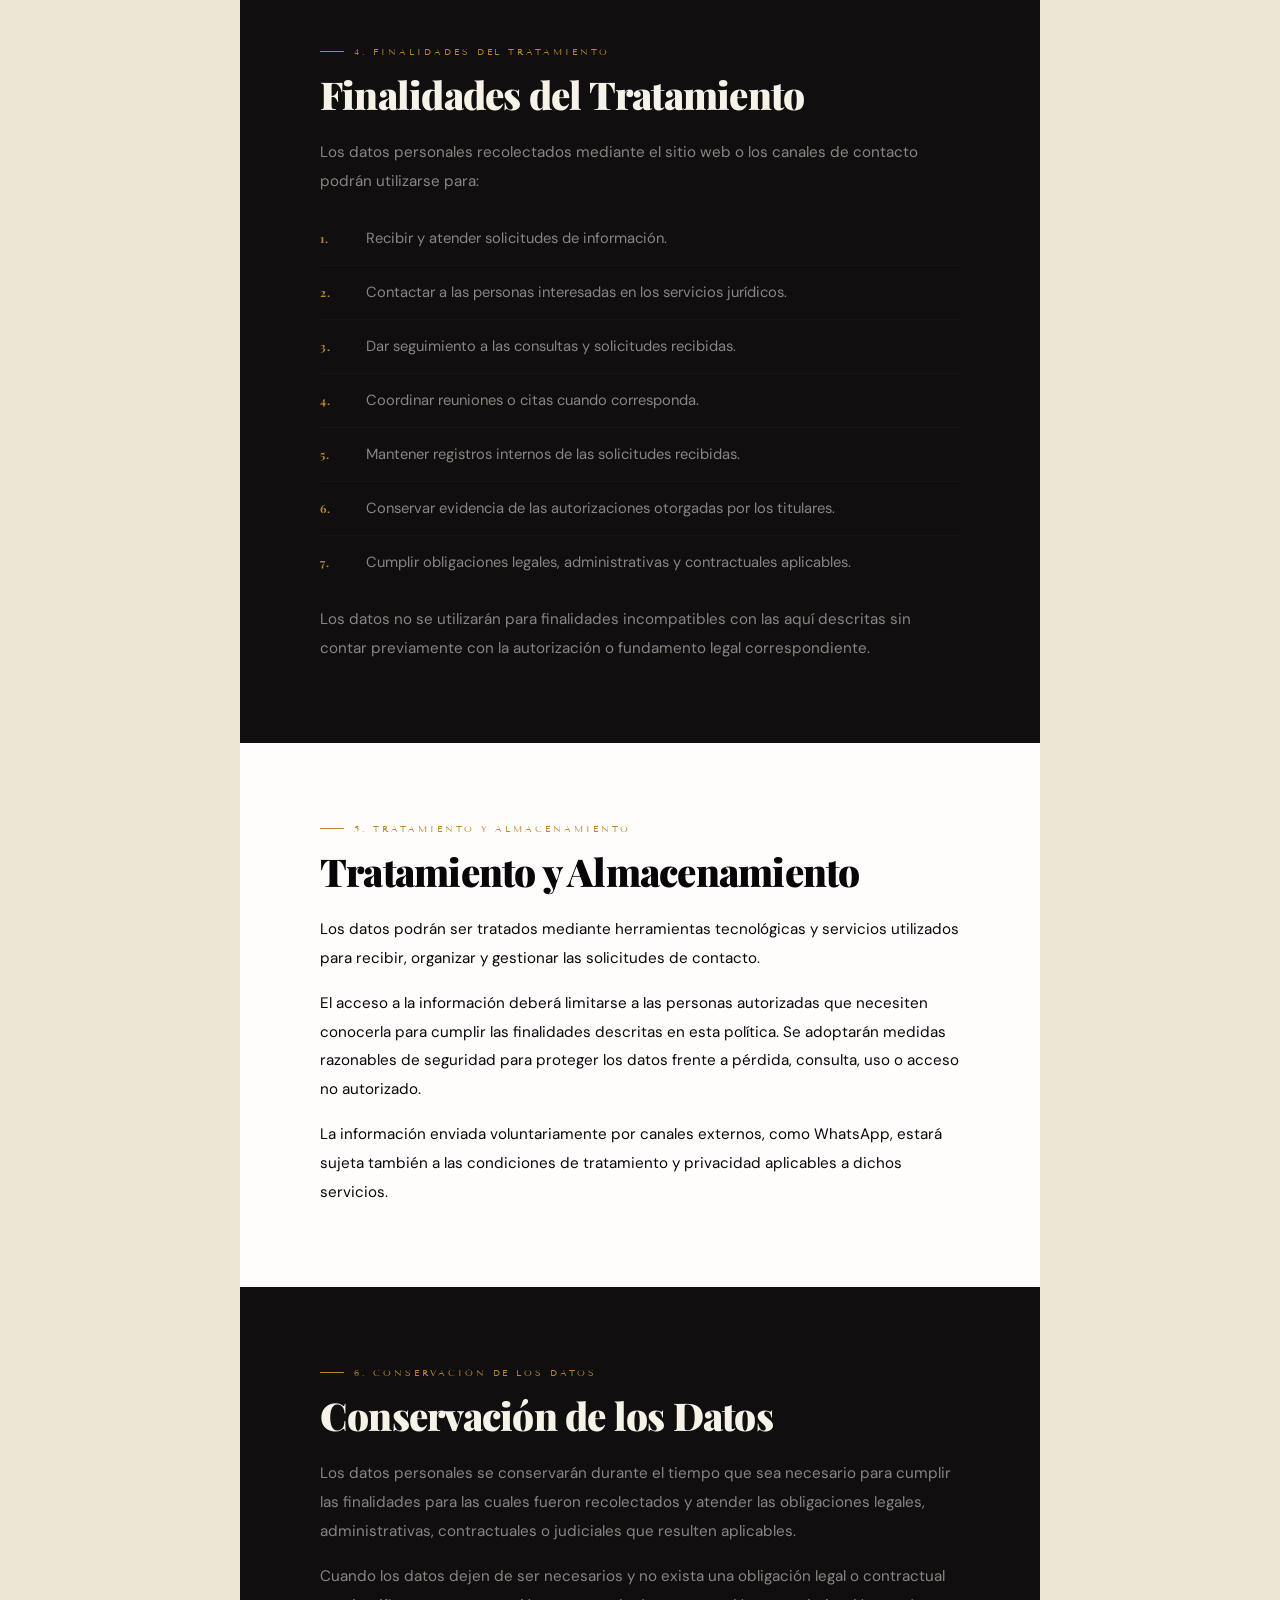
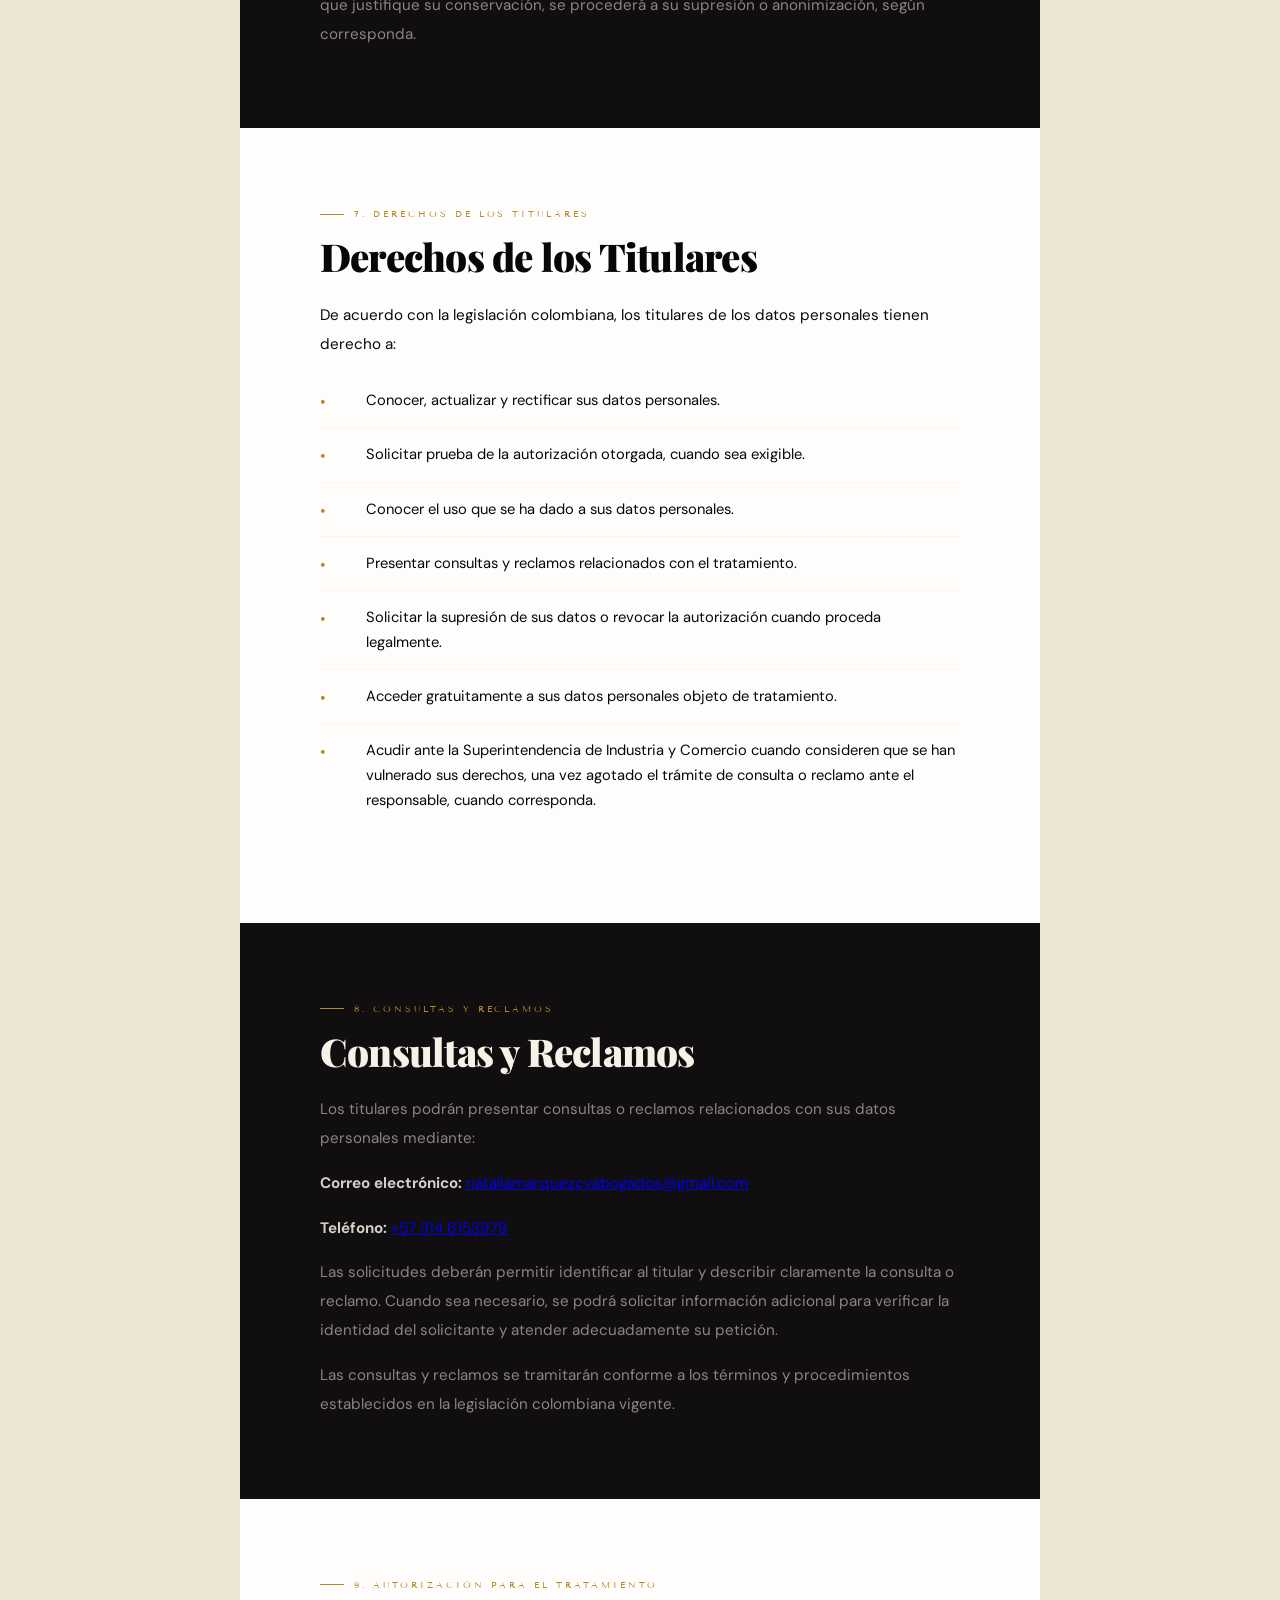
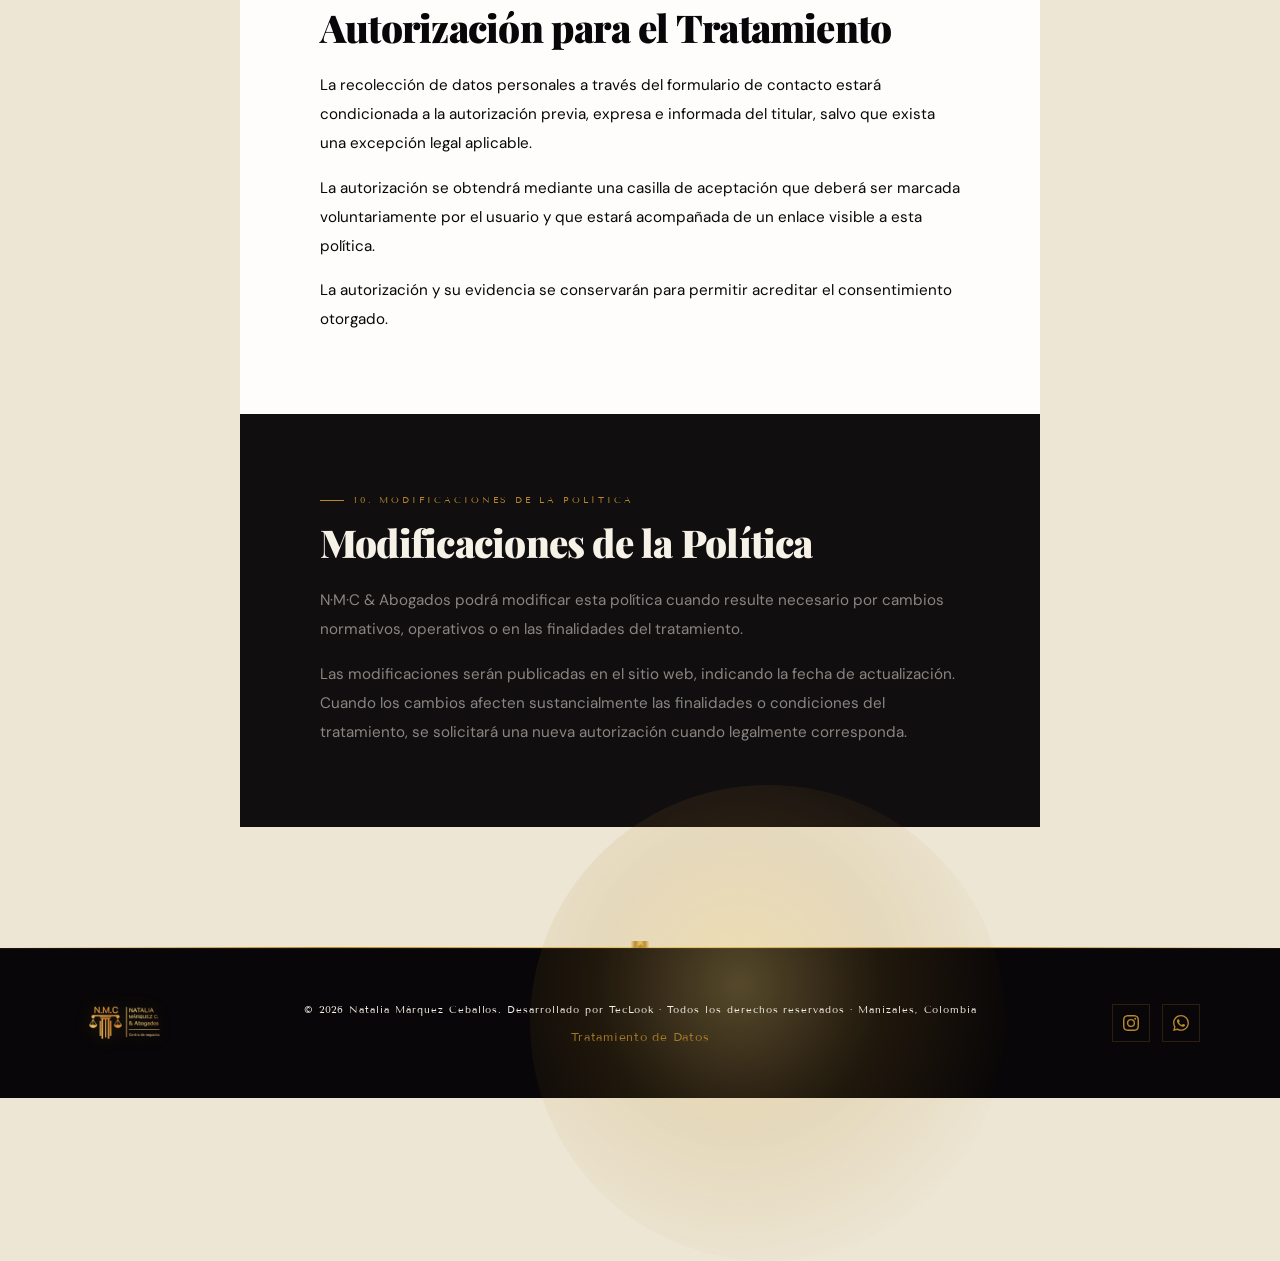
<file: privacidad.html>
<!doctype html>
<html lang="es">
  <head>
    <meta charset="UTF-8" />
    <meta name="viewport" content="width=device-width,initial-scale=1.0" />
    <title>Política de Datos & Términos — N.M.C & Abogados</title>
    <meta name="description" content="Política de tratamiento de datos, términos de uso y manual de publicidad de N.M.C & Abogados." />
    <meta name="keywords" content="política de privacidad, términos y condiciones, tratamiento de datos, ley 1581, derechos titular, privacidad, legal, manizales, abogados" />
    <meta name="robots" content="index, follow" />
    <link rel="canonical" href="https://nmcabogada.com/privacidad.html" />
    <link rel="icon" type="image/png" sizes="32x32" href="img/favicon-32.png" />
    <link rel="icon" type="image/png" sizes="64x64" href="img/favicon-64.png" />
    <link rel="apple-touch-icon" href="img/apple-touch-icon.png" />
    
    <meta property="og:type" content="website" />
    <meta property="og:url" content="https://nmcabogada.com/privacidad.html" />
    <meta property="og:title" content="Política de Datos & Términos | N.M.C & Abogados" />
    <meta property="og:description" content="Política de tratamiento de datos, términos de uso y manual de publicidad de N.M.C & Abogados." />
    <meta property="og:image" content="https://nmcabogada.com/img/logo_natalia-removebg-preview.png" />
    <meta property="og:image:alt" content="Logotipo de N.M.C & Abogados" />
    <meta property="og:locale" content="es_CO" />
    <meta property="og:site_name" content="N.M.C & Abogados" />
    
    <meta name="twitter:card" content="summary" />
    <meta name="twitter:title" content="Política de Datos & Términos | N.M.C & Abogados" />
    <meta name="twitter:description" content="Política de tratamiento de datos, términos de uso y manual de publicidad de N.M.C & Abogados." />
    <meta name="twitter:image" content="https://nmcabogada.com/img/logo_natalia-removebg-preview.png" />
    <meta name="twitter:image:alt" content="Logotipo de N.M.C & Abogados" />
    <link href="https://fonts.googleapis.com/css2?family=Playfair+Display:ital,wght@0,400;0,700;0,900;1,400;1,700&family=DM+Sans:wght@400;500&family=Tenor+Sans&display=swap" rel="stylesheet"/>
   <link rel="stylesheet" href="css/privacidad.css" />
  </head>
  <body>
    <!-- SKIP LINK (accesibilidad) -->
    <a class="skip-link" href="#contenido">Saltar al contenido principal</a>

    <!-- LOADER -->
    <div id="loader">
      <div class="loader-logo">N·M·C &amp; Abogados</div>
      <div class="loader-bar"></div>
    </div>

    <!-- NAV -->
    <nav id="nav">
      <a href="index.html" class="nav-logo">
        <picture>
          <source srcset="img/logo-nmc.webp" type="image/webp" />
          <img
            src="img/logo_natalia-removebg-preview.png"
            alt="NMC Logo"
            width="400"
            height="216"
            decoding="async"
          />
        </picture>
      </a>
      <ul class="nav-links">
        <li><a href="index.html#about">Quiénes Somos</a></li>
        <li><a href="index.html#proposito">Propósito</a></li>
        <li><a href="index.html#services">Servicios</a></li>
        <li><a href="index.html#academic">Formación</a></li>
        <li><a href="index.html#contact">Contacto</a></li>
      </ul>
      <div class="nav-right">
        <a href="https://wa.me/573146153979" class="nav-cta" target="_blank" rel="noopener">Contactar por WhatsApp</a>
        <button class="hamburger" aria-label="Menú" aria-expanded="false" aria-controls="mobile-menu">
          <span></span>
          <span></span>
          <span></span>
        </button>
      </div>
    </nav>
    
    <!-- Mobile Menu -->
    <div class="mobile-menu" id="mobile-menu">
      <ul class="mobile-nav-links">
        <li><a href="index.html#about">Quiénes Somos</a></li>
        <li><a href="index.html#proposito">Propósito</a></li>
        <li><a href="index.html#services">Servicios</a></li>
        <li><a href="index.html#academic">Formación</a></li>
        <li><a href="index.html#contact">Contacto</a></li>
      </ul>
      <a href="https://wa.me/573146153979" class="mobile-cta" target="_blank" rel="noopener">Contactar por WhatsApp</a>
    </div>
    <div class="mobile-overlay"></div>

    <!-- PAGE HEADER -->
    <div class="page-header" id="contenido">
      <div class="page-header-word">LEGAL</div>
      <div class="page-header-inner">
        <div class="page-eyebrow">
          <div class="page-eyebrow-line"></div>
          <span>Transparencia · Privacidad · Publicidad</span>
        </div>
        <h1>Marco Legal &amp;<br /><em>Políticas de Uso</em></h1>
        <p class="page-header-meta">Natalia Márquez Ceballos · Natalia Márquez C &amp; Abogados Centro de Negocios · Manizales, Colombia</p>
      </div>
    </div>

    <!-- MARQUEE -->
    <div class="marquee-strip">
      <div class="marquee-inner">
        <span class="marquee-item">Política de Datos</span>
        <span class="marquee-item">Términos y Condiciones</span>
        <span class="marquee-item">Manual de Publicidad</span>
        <span class="marquee-item">Ley 1581 de 2012</span>
        <span class="marquee-item">Transparencia</span>
        <span class="marquee-item">Privacidad</span>
        <span class="marquee-item">Política de Datos</span>
        <span class="marquee-item">Términos y Condiciones</span>
        <span class="marquee-item">Manual de Publicidad</span>
        <span class="marquee-item">Ley 1581 de 2012</span>
        <span class="marquee-item">Transparencia</span>
        <span class="marquee-item">Privacidad</span>
      </div>
    </div>

    <!-- TABS -->
    <div class="tabs-bar" role="tablist" aria-label="Secciones de políticas">
      <button class="tab-btn active" id="tab-datos" role="tab" aria-selected="true" aria-controls="panel-datos" onclick="switchTab('datos')">Política de Datos</button>
      <button class="tab-btn" id="tab-terminos" role="tab" aria-selected="false" aria-controls="panel-terminos" tabindex="-1" onclick="switchTab('terminos')">Términos y Condiciones</button>
      <button class="tab-btn" id="tab-publicidad" role="tab" aria-selected="false" aria-controls="panel-publicidad" tabindex="-1" onclick="switchTab('publicidad')">Manual de Publicidad</button>
    </div>

    <!-- ══════════ PANEL: DATOS ══════════ -->
    <div class="panel active" id="panel-datos" role="tabpanel" aria-labelledby="tab-datos">
      <div class="content-wrap">

        <div class="legal-section">
          <span class="section-num">NMC-CONSENT-1.0 · Vigente desde el 23 de noviembre de 2026</span>
          <h2>N·M·C &amp; Abogados<br><em>Política de Tratamiento de Datos Personales</em></h2>
          <p><strong>Responsable del tratamiento:</strong> Natalia Márquez Ceballos — NATALIA MÁRQUEZ C &amp; ABOGADOS CENTRO DE NEGOCIOS</p>
          <p><strong>Ciudad:</strong> Manizales, Caldas, Colombia</p>
          <p><strong>Correo electrónico:</strong> <a href="mailto:nataliamarquezcyabogados@gmail.com">nataliamarquezcyabogados@gmail.com</a></p>
          <p><strong>Teléfono:</strong> <a href="tel:+573146153979">+57 314 6153979</a></p>
          <p><strong>Dirección física:</strong> Actualmente no se cuenta con una sede física de atención al público. Para consultas relacionadas con el tratamiento de datos personales, los titulares podrán comunicarse a través del correo electrónico o teléfono indicados anteriormente.</p>
          <p><strong>Versión:</strong> NMC-CONSENT-1.0</p>
          <p><strong>Fecha de entrada en vigencia:</strong> 23 de noviembre de 2026</p>
        </div>

        <div class="legal-section">
          <span class="section-num">1. Objetivo</span>
          <h2>Objetivo</h2>
          <p>La presente Política de Tratamiento de Datos Personales establece los lineamientos para la recolección, almacenamiento, uso, circulación y supresión de los datos personales tratados por N·M·C &amp; Abogados, de conformidad con la Ley 1581 de 2012, el Decreto 1074 de 2015 y las demás normas colombianas aplicables.</p>
        </div>

        <div class="legal-section">
          <span class="section-num">2. Responsable del tratamiento</span>
          <h2>Responsable del Tratamiento</h2>
          <p>El responsable del tratamiento es Natalia Márquez Ceballos — NATALIA MÁRQUEZ C &amp; ABOGADOS CENTRO DE NEGOCIOS.</p>
          <p>Actualmente no cuenta con una sede física de atención al público. Los titulares pueden presentar consultas y solicitudes relacionadas con sus datos personales mediante los siguientes canales:</p>
          <ul class="legal-list">
            <li data-label="•">Correo electrónico: <a href="mailto:nataliamarquezcyabogados@gmail.com">nataliamarquezcyabogados@gmail.com</a></li>
            <li data-label="•">Teléfono: <a href="tel:+573146153979">+57 314 6153979</a></li>
          </ul>
        </div>

        <div class="legal-section">
          <span class="section-num">3. Datos personales objeto de tratamiento</span>
          <h2>Datos Personales Objeto de Tratamiento</h2>
          <p>A través de los canales de contacto y formularios del sitio web se podrán recolectar, según corresponda, los siguientes datos:</p>
          <ul class="legal-list">
            <li data-label="•">Nombre y apellidos.</li>
            <li data-label="•">Número de teléfono.</li>
            <li data-label="•">Dirección de correo electrónico.</li>
            <li data-label="•">Área o servicio jurídico sobre el que se solicita información.</li>
            <li data-label="•">Información técnica o de registro necesaria para gestionar la solicitud, como fecha de recepción e identificadores internos.</li>
          </ul>
          <p>El formulario general de contacto no está destinado a recibir historias clínicas, datos financieros, documentos de identidad, expedientes, información de menores de edad ni otros datos sensibles o confidenciales. Se solicita a los usuarios no incluir este tipo de información en los campos de contacto.</p>
          <p>Cuando la prestación de un servicio jurídico requiera tratar información adicional o sensible, dicho tratamiento deberá sujetarse a las condiciones y autorizaciones que correspondan.</p>
        </div>

        <div class="legal-section">
          <span class="section-num">4. Finalidades del tratamiento</span>
          <h2>Finalidades del Tratamiento</h2>
          <p>Los datos personales recolectados mediante el sitio web o los canales de contacto podrán utilizarse para:</p>
          <ol class="legal-list">
            <li data-label="1.">Recibir y atender solicitudes de información.</li>
            <li data-label="2.">Contactar a las personas interesadas en los servicios jurídicos.</li>
            <li data-label="3.">Dar seguimiento a las consultas y solicitudes recibidas.</li>
            <li data-label="4.">Coordinar reuniones o citas cuando corresponda.</li>
            <li data-label="5.">Mantener registros internos de las solicitudes recibidas.</li>
            <li data-label="6.">Conservar evidencia de las autorizaciones otorgadas por los titulares.</li>
            <li data-label="7.">Cumplir obligaciones legales, administrativas y contractuales aplicables.</li>
          </ol>
          <p>Los datos no se utilizarán para finalidades incompatibles con las aquí descritas sin contar previamente con la autorización o fundamento legal correspondiente.</p>
        </div>

        <div class="legal-section">
          <span class="section-num">5. Tratamiento y almacenamiento</span>
          <h2>Tratamiento y Almacenamiento</h2>
          <p>Los datos podrán ser tratados mediante herramientas tecnológicas y servicios utilizados para recibir, organizar y gestionar las solicitudes de contacto.</p>
          <p>El acceso a la información deberá limitarse a las personas autorizadas que necesiten conocerla para cumplir las finalidades descritas en esta política. Se adoptarán medidas razonables de seguridad para proteger los datos frente a pérdida, consulta, uso o acceso no autorizado.</p>
          <p>La información enviada voluntariamente por canales externos, como WhatsApp, estará sujeta también a las condiciones de tratamiento y privacidad aplicables a dichos servicios.</p>
        </div>

        <div class="legal-section">
          <span class="section-num">6. Conservación de los datos</span>
          <h2>Conservación de los Datos</h2>
          <p>Los datos personales se conservarán durante el tiempo que sea necesario para cumplir las finalidades para las cuales fueron recolectados y atender las obligaciones legales, administrativas, contractuales o judiciales que resulten aplicables.</p>
          <p>Cuando los datos dejen de ser necesarios y no exista una obligación legal o contractual que justifique su conservación, se procederá a su supresión o anonimización, según corresponda.</p>
        </div>

        <div class="legal-section">
          <span class="section-num">7. Derechos de los titulares</span>
          <h2>Derechos de los Titulares</h2>
          <p>De acuerdo con la legislación colombiana, los titulares de los datos personales tienen derecho a:</p>
          <ul class="legal-list">
            <li data-label="•">Conocer, actualizar y rectificar sus datos personales.</li>
            <li data-label="•">Solicitar prueba de la autorización otorgada, cuando sea exigible.</li>
            <li data-label="•">Conocer el uso que se ha dado a sus datos personales.</li>
            <li data-label="•">Presentar consultas y reclamos relacionados con el tratamiento.</li>
            <li data-label="•">Solicitar la supresión de sus datos o revocar la autorización cuando proceda legalmente.</li>
            <li data-label="•">Acceder gratuitamente a sus datos personales objeto de tratamiento.</li>
            <li data-label="•">Acudir ante la Superintendencia de Industria y Comercio cuando consideren que se han vulnerado sus derechos, una vez agotado el trámite de consulta o reclamo ante el responsable, cuando corresponda.</li>
          </ul>
        </div>

        <div class="legal-section">
          <span class="section-num">8. Consultas y reclamos</span>
          <h2>Consultas y Reclamos</h2>
          <p>Los titulares podrán presentar consultas o reclamos relacionados con sus datos personales mediante:</p>
          <p><strong>Correo electrónico:</strong> <a href="mailto:nataliamarquezcyabogados@gmail.com">nataliamarquezcyabogados@gmail.com</a></p>
          <p><strong>Teléfono:</strong> <a href="tel:+573146153979">+57 314 6153979</a></p>
          <p>Las solicitudes deberán permitir identificar al titular y describir claramente la consulta o reclamo. Cuando sea necesario, se podrá solicitar información adicional para verificar la identidad del solicitante y atender adecuadamente su petición.</p>
          <p>Las consultas y reclamos se tramitarán conforme a los términos y procedimientos establecidos en la legislación colombiana vigente.</p>
        </div>

        <div class="legal-section">
          <span class="section-num">9. Autorización para el tratamiento</span>
          <h2>Autorización para el Tratamiento</h2>
          <p>La recolección de datos personales a través del formulario de contacto estará condicionada a la autorización previa, expresa e informada del titular, salvo que exista una excepción legal aplicable.</p>
          <p>La autorización se obtendrá mediante una casilla de aceptación que deberá ser marcada voluntariamente por el usuario y que estará acompañada de un enlace visible a esta política.</p>
          <p>La autorización y su evidencia se conservarán para permitir acreditar el consentimiento otorgado.</p>
        </div>

        <div class="legal-section">
          <span class="section-num">10. Modificaciones de la política</span>
          <h2>Modificaciones de la Política</h2>
          <p>N·M·C &amp; Abogados podrá modificar esta política cuando resulte necesario por cambios normativos, operativos o en las finalidades del tratamiento.</p>
          <p>Las modificaciones serán publicadas en el sitio web, indicando la fecha de actualización. Cuando los cambios afecten sustancialmente las finalidades o condiciones del tratamiento, se solicitará una nueva autorización cuando legalmente corresponda.</p>
        </div>

      </div>
    </div>

    <!-- ══════════ PANEL: TÉRMINOS ══════════ -->
    <div class="panel" id="panel-terminos" role="tabpanel" aria-labelledby="tab-terminos">
      <div class="content-wrap">

        <div class="legal-section">
          <span class="section-num">Presentación</span>
          <h2>Términos y Condiciones de<br><em>Uso del Sitio Web</em></h2>
          <p>El sitio WEB de <strong>NATALIA MÁRQUEZ CEBALLOS</strong> — "NATALIA MÁRQUEZ C &amp; ABOGADOS CENTRO DE NEGOCIOS" — tiene como función principal proveer información y servicios jurídicos, así como ofrecer acceso a cursos virtuales enfocados en derecho y práctica jurídica.</p>
          <p>Por este medio la empresa da a conocer información sobre trámites, servicios, indicadores de gestión, planes y programas, publicaciones, normas, convocatorias, páginas recomendadas, cursos y, en general, información relacionada con el derecho.</p>
          <div class="highlight-box">
            <p>Si no está de acuerdo con estas condiciones o con cualquier disposición de la política de privacidad, le sugerimos abstenerse de acceder o navegar por la página web.</p>
          </div>
        </div>

        <div class="legal-section">
          <span class="section-num">1. Aceptación</span>
          <h2>Aceptación de Términos</h2>
          <p>Se presume que cuando un usuario accede al sitio WEB lo hace bajo su total responsabilidad y acepta plenamente y sin reservas el contenido de los términos y condiciones de uso. <strong>NATALIA MÁRQUEZ CEBALLOS</strong> se reserva el derecho de actualizar y modificar en cualquier momento, de manera unilateral y sin previo aviso, las presentes condiciones y los contenidos de la página.</p>
          <p>El establecimiento de un vínculo con el sitio web de otra empresa no implica la existencia de relaciones entre NATALIA MÁRQUEZ CEBALLOS y el propietario del sitio vinculado, ni la aceptación o aprobación de sus contenidos o servicios.</p>
        </div>

        <div class="legal-section">
          <span class="section-num">2.1. Propiedad</span>
          <h2>Copyright y Propiedad<br><em>del Contenido</em></h2>
          <p>Este sitio de Internet y su contenido son de propiedad de NATALIA MÁRQUEZ CEBALLOS. Está prohibida su reproducción total o parcial, traducción, inclusión, transmisión, almacenamiento o acceso a través de medios analógicos, digitales o de cualquier otro sistema sin autorización previa y escrita.</p>
          <p>Con respecto a los contenidos del sitio, el usuario se obliga a:</p>
          <ul class="legal-list">
            <li data-label="a)">Usar los contenidos de forma diligente, correcta y lícita.</li>
            <li data-label="b)">No suprimir, eludir, o manipular el copyright y demás datos que identifican los derechos de NATALIA MÁRQUEZ CEBALLOS.</li>
            <li data-label="c)">No atentar contra el sitio WEB, su plataforma tecnológica, sus sistemas de información ni interferir en su normal funcionamiento.</li>
            <li data-label="d)">No alterar, bloquear ni realizar cualquier acto que impida mostrar o acceder a cualquier contenido o servicio del sitio.</li>
            <li data-label="e)">No enviar o transmitir información de alcance obsceno, difamatorio, injuriante, calumniante o discriminatorio.</li>
            <li data-label="f)">No incurrir en conductas ilícitas como daños informáticos, interceptación de comunicaciones, infracciones al derecho de autor o usurpación de identidad.</li>
          </ul>
        </div>

        <div class="legal-section">
          <span class="section-num">2.2. Privacidad</span>
          <h2>Privacidad de la Información</h2>
          <p>Es interés de NATALIA MÁRQUEZ CEBALLOS la salvaguardia de la privacidad de la información personal del usuario obtenida a través de la página web. Se entiende por información personal aquella suministrada para el registro, que incluye nombre, identificación, edad, género, dirección, correo electrónico y teléfono.</p>
          <p>El usuario reconoce que el ingreso de información personal lo realiza de manera voluntaria. El usuario podrá modificar o actualizar la información suministrada en cualquier momento escribiendo a: <strong>nataliamarquezcyabogados@gmail.com</strong></p>
          <p>NATALIA MÁRQUEZ CEBALLOS ha adoptado los niveles de seguridad de protección de los datos personales legalmente requeridos, instalando las medidas técnicas y organizativas necesarias para evitar la pérdida, mal uso, alteración, acceso no autorizado y robo de los datos facilitados.</p>
        </div>

        <div class="legal-section">
          <span class="section-num">3. Jurisdicción</span>
          <h2>Ley Aplicable y Jurisdicción</h2>
          <p>Estas condiciones serán gobernadas por las leyes de la República de Colombia. Para cualquier efecto legal o judicial, el lugar de las presentes condiciones es la ciudad de <strong>Manizales, República de Colombia</strong>, y cualquier controversia que surja de su interpretación o aplicación se someterá a los jueces de la República de Colombia.</p>
          <p>Si cualquier disposición de estas condiciones pierde validez o fuerza obligatoria, todas las demás disposiciones conservan su fuerza obligatoria y carácter vinculante.</p>
        </div>

        <div class="legal-section">
          <span class="section-num">4 &amp; 5. Duración y Contacto</span>
          <h2>Duración y Canal de Contacto</h2>
          <p>La prestación del servicio del sitio WEB de NATALIA MÁRQUEZ CEBALLOS tiene una duración indefinida. Sin embargo, la entidad podrá dar por terminada o suspender la prestación de este servicio en cualquier momento.</p>
          <p>Para sugerencias de mejora en contenidos, información y servicios, puede escribir al administrador del sitio WEB al correo electrónico: <strong>nataliamarquezcyabogados@gmail.com</strong></p>
          <span class="date-badge">Marzo de 2026</span>
        </div>

      </div>
    </div>

    <!-- ══════════ PANEL: PUBLICIDAD ══════════ -->
    <div class="panel" id="panel-publicidad" role="tabpanel" aria-labelledby="tab-publicidad">
      <div class="content-wrap">

        <div class="legal-section">
          <span class="section-num">Presentación</span>
          <h2>Manual de Manejo y Ejecución<br><em>de la Publicidad</em></h2>
          <p>El presente manual es aprobado e implementado por <strong>NATALIA MÁRQUEZ CEBALLOS</strong>, titular del establecimiento de comercio NATALIA MÁRQUEZ C &amp; ABOGADOS CENTRO DE NEGOCIOS, empresa que opera como prestadora de servicios de asesoría y representación jurídica.</p>
          <p>Este manual tiene como finalidad fijar las pautas y reglas que debe cumplir la publicidad de la empresa destinada a generar intenciones de compra en los consumidores finales.</p>
          <div class="highlight-box">
            <p>El numeral 12 del artículo 5 de la Ley 1480 de 2011 define la publicidad como: "Toda forma y contenido de comunicación que tenga como finalidad influir en las decisiones de consumo."</p>
          </div>
        </div>

        <div class="legal-section">
          <span class="section-num">Reglas de Publicidad</span>
          <h2>Normas y Requisitos Aplicables</h2>
          <p>Toda la publicidad que se desarrolla por la empresa, o por terceros contratados para desarrollarla, debe antes de ser publicada cumplir con la totalidad de las siguientes normas y requisitos:</p>

          <div class="ad-rule">
            <div class="ad-rule-num">01</div>
            <div class="ad-rule-text">Cuando la empresa haga uso de material publicitario ajeno para promocionar productos o servicios de terceros, deberá hacer constar que opera como medio, y que no se hace responsable ante los consumidores de la veracidad o idoneidad de la información ni de los productos y servicios promocionados para esos terceros.</div>
          </div>
          <div class="ad-rule">
            <div class="ad-rule-num">02</div>
            <div class="ad-rule-text">Toda publicidad sujeta a términos especiales debe señalar esos términos en el mismo mensaje publicitario. Los precios deben ser claros y completos. Cuando se establezcan promociones, se debe indicar la disponibilidad de los servicios y el plazo de terminación. Si la promoción está sujeta a condiciones especiales o requisitos, estas deben estar determinadas en el mismo mensaje publicitario.</div>
          </div>
          <div class="ad-rule">
            <div class="ad-rule-num">03</div>
            <div class="ad-rule-text">Todo material publicitario desarrollado o publicado por la empresa debe contener información cierta y veraz para los consumidores, indicar con precisión las características del servicio publicitado, y dicho servicio debe cumplir con las expectativas que genera en los consumidores.</div>
          </div>
          <div class="ad-rule">
            <div class="ad-rule-num">04</div>
            <div class="ad-rule-text">La publicidad desarrollada o publicada por la empresa está en la obligación de proveer información para generar la intención de compra sobre productos y/o servicios verídicos.</div>
          </div>
          <div class="ad-rule">
            <div class="ad-rule-num">05</div>
            <div class="ad-rule-text">La empresa no desarrollará ni publicará publicidad dirigida a menores de edad.</div>
          </div>
          <div class="ad-rule">
            <div class="ad-rule-num">06</div>
            <div class="ad-rule-text">Los contenidos publicitarios podrán contener exageraciones, así como expresiones laudatorias que impriman al mensaje elementos subjetivos. Cuando esto suceda, tales aspectos subjetivos deben ser perfectamente identificables para los consumidores y en ningún momento confundirse con información objetiva y verificable.</div>
          </div>
          <div class="ad-rule">
            <div class="ad-rule-num">07</div>
            <div class="ad-rule-text">La información objetiva que tengan los mensajes publicitarios debe ser absolutamente cierta y 100% verificable.</div>
          </div>
          <div class="ad-rule">
            <div class="ad-rule-num">08</div>
            <div class="ad-rule-text">La empresa no publicará publicidad propia o de terceros que contenga material sexual, o que pueda en cualquier medida colaborar a difundir la explotación sexual en ninguna parte de Colombia o del mundo.</div>
          </div>

          <span class="date-badge">Marzo de 2026</span>
        </div>

      </div>
    </div>

    <div class="gold-div"></div>

  <!-- FOOTER -->
    <footer>
      <div class="footer-logo">
        <picture>
          <source srcset="img/logo-nmc.webp" type="image/webp" />
          <img
            src="img/logo_natalia-removebg-preview.png"
            alt="NMC Logo"
            width="400"
            height="216"
            loading="lazy"
            decoding="async"
          />
        </picture>
      </div>
      <div class="footer-copy">
        © 2026 Natalia Márquez Ceballos. Desarrollado por TecLook · Todos los derechos reservados ·
        Manizales, Colombia
        <br><br>
        <a href="privacidad.html" style="color: var(--g, #b8892a); text-decoration: none; font-size: 0.78rem; letter-spacing: 0.06em; opacity: 0.85; transition: opacity 0.2s;" onmouseover="this.style.opacity='1'" onmouseout="this.style.opacity='0.85'">Tratamiento de Datos</a>
      </div>
      <div class="footer-social">
        <a href="https://instagram.com/nmcabogados" target="_blank" rel="noopener" aria-label="Instagram de N.M.C Abogados"><svg xmlns="http://www.w3.org/2000/svg" width="16" height="16" fill="currentColor" class="bi bi-instagram" viewBox="0 0 16 16">
  <path d="M8 0C5.829 0 5.556.01 4.703.048 3.85.088 3.269.222 2.76.42a3.9 3.9 0 0 0-1.417.923A3.9 3.9 0 0 0 .42 2.76C.222 3.268.087 3.85.048 4.7.01 5.555 0 5.827 0 8.001c0 2.172.01 2.444.048 3.297.04.852.174 1.433.372 1.942.205.526.478.972.923 1.417.444.445.89.719 1.416.923.51.198 1.09.333 1.942.372C5.555 15.99 5.827 16 8 16s2.444-.01 3.298-.048c.851-.04 1.434-.174 1.943-.372a3.9 3.9 0 0 0 1.416-.923c.445-.445.718-.891.923-1.417.197-.509.332-1.09.372-1.942C15.99 10.445 16 10.173 16 8s-.01-2.445-.048-3.299c-.04-.851-.175-1.433-.372-1.941a3.9 3.9 0 0 0-.923-1.417A3.9 3.9 0 0 0 13.24.42c-.51-.198-1.092-.333-1.943-.372C10.443.01 10.172 0 7.998 0zm-.717 1.442h.718c2.136 0 2.389.007 3.232.046.78.035 1.204.166 1.486.275.373.145.64.319.92.599s.453.546.598.92c.11.281.24.705.275 1.485.039.843.047 1.096.047 3.231s-.008 2.389-.047 3.232c-.035.78-.166 1.203-.275 1.485a2.5 2.5 0 0 1-.599.919c-.28.28-.546.453-.92.598-.28.11-.704.24-1.485.276-.843.038-1.096.047-3.232.047s-2.39-.009-3.233-.047c-.78-.036-1.203-.166-1.485-.276a2.5 2.5 0 0 1-.92-.598 2.5 2.5 0 0 1-.6-.92c-.109-.281-.24-.705-.275-1.485-.038-.843-.046-1.096-.046-3.233s.008-2.388.046-3.231c.036-.78.166-1.204.276-1.486.145-.373.319-.64.599-.92s.546-.453.92-.598c.282-.11.705-.24 1.485-.276.738-.034 1.024-.044 2.515-.045zm4.988 1.328a.96.96 0 1 0 0 1.92.96.96 0 0 0 0-1.92m-4.27 1.122a4.109 4.109 0 1 0 0 8.217 4.109 4.109 0 0 0 0-8.217m0 1.441a2.667 2.667 0 1 1 0 5.334 2.667 2.667 0 0 1 0-5.334"/>
</svg></a>
        <a href="https://wa.me/573146153979" target="_blank" rel="noopener" aria-label="WhatsApp de N.M.C Abogados"><svg xmlns="http://www.w3.org/2000/svg" width="16" height="16" fill="currentColor" class="bi bi-whatsapp" viewBox="0 0 16 16">
  <path d="M13.601 2.326A7.85 7.85 0 0 0 7.994 0C3.627 0 .068 3.558.064 7.926c0 1.399.366 2.76 1.057 3.965L0 16l4.204-1.102a7.9 7.9 0 0 0 3.79.965h.004c4.368 0 7.926-3.558 7.93-7.93A7.9 7.9 0 0 0 13.6 2.326zM7.994 14.521a6.6 6.6 0 0 1-3.356-.92l-.24-.144-2.494.654.666-2.433-.156-.251a6.56 6.56 0 0 1-1.007-3.505c0-3.626 2.957-6.584 6.591-6.584a6.56 6.56 0 0 1 4.66 1.931 6.56 6.56 0 0 1 1.928 4.66c-.004 3.639-2.961 6.592-6.592 6.592m3.615-4.934c-.197-.099-1.17-.578-1.353-.646-.182-.065-.315-.099-.445.099-.133.197-.513.646-.627.775-.114.133-.232.148-.43.05-.197-.1-.836-.308-1.592-.985-.59-.525-.985-1.175-1.103-1.372-.114-.198-.011-.304.088-.403.087-.088.197-.232.296-.346.1-.114.133-.198.198-.33.065-.134.034-.248-.015-.347-.05-.099-.445-1.076-.612-1.47-.16-.389-.323-.335-.445-.34-.114-.007-.247-.007-.38-.007a.73.73 0 0 0-.529.247c-.182.198-.691.677-.691 1.654s.71 1.916.81 2.049c.098.133 1.394 2.132 3.383 2.992.47.205.84.326 1.129.418.475.152.904.129 1.246.08.38-.058 1.171-.48 1.338-.943.164-.464.164-.86.114-.943-.049-.084-.182-.133-.38-.232"/>
</svg></a>
      </div>
    </footer>

    <script>
      /* ── LOADER ── */
      window.addEventListener('load', () => {
        setTimeout(() => document.getElementById('loader').classList.add('gone'), 250);
      });

      /* ── TABS ── */
      function switchTab(tab) {
        const map = { datos: 0, terminos: 1, publicidad: 2 };
        document.querySelectorAll('.tab-btn').forEach((b, idx) => {
          const on = idx === map[tab];
          b.classList.toggle('active', on);
          b.setAttribute('aria-selected', on ? 'true' : 'false');
          b.tabIndex = on ? 0 : -1;
        });
        document.querySelectorAll('.panel').forEach(p => p.classList.remove('active'));
        document.getElementById('panel-' + tab).classList.add('active');
        const reduce = window.matchMedia('(prefers-reduced-motion: reduce)').matches;
        document.querySelector('.tabs-bar').scrollIntoView({ behavior: reduce ? 'auto' : 'smooth', block: 'start' });
        // re-trigger reveal for newly visible sections
        observeSections();
      }

      /* ── TABS: navegación con flechas del teclado (patrón ARIA) ── */
      const tabsBar = document.querySelector('.tabs-bar');
      if (tabsBar) {
        tabsBar.addEventListener('keydown', (e) => {
          const btns = Array.from(document.querySelectorAll('.tab-btn'));
          const i = btns.indexOf(document.activeElement);
          if (i < 0) return;
          let n = null;
          if (e.key === 'ArrowRight') n = (i + 1) % btns.length;
          if (e.key === 'ArrowLeft') n = (i - 1 + btns.length) % btns.length;
          if (e.key === 'Home') n = 0;
          if (e.key === 'End') n = btns.length - 1;
          if (n !== null) {
            e.preventDefault();
            btns[n].focus();
            btns[n].click();
          }
        });
      }

      /* ── SCROLL REVEAL ── */
      function observeSections() {
        const io = new IntersectionObserver((entries) => {
          entries.forEach((e, i) => {
            if (e.isIntersecting) {
              e.target.style.transitionDelay = (i * 0.08) + 's';
              e.target.classList.add('in');
              io.unobserve(e.target);
            }
          });
        }, { threshold: 0.1 });
        document.querySelectorAll('.panel.active .legal-section:not(.in)').forEach(s => io.observe(s));
      }

      document.addEventListener('DOMContentLoaded', observeSections);

      /* ── MOBILE MENU TOGGLE ── */
      document.addEventListener('DOMContentLoaded', function () {
        const hamburger = document.querySelector('.hamburger');
        const mobileMenu = document.querySelector('.mobile-menu');
        const mobileOverlay = document.querySelector('.mobile-overlay');
        const mobileLinks = document.querySelectorAll('.mobile-nav-links a');
        const mobileCta = document.querySelector('.mobile-cta');
        if (!hamburger || !mobileMenu) return;

        function setExpanded(open) {
          hamburger.setAttribute('aria-expanded', open ? 'true' : 'false');
        }

        function toggleMenu() {
          const open = !mobileMenu.classList.contains('active');
          hamburger.classList.toggle('active', open);
          mobileMenu.classList.toggle('active', open);
          if (mobileOverlay) mobileOverlay.classList.toggle('active', open);
          document.body.style.overflow = open ? 'hidden' : '';
          setExpanded(open);
          if (open) {
            const first = mobileMenu.querySelector('a');
            if (first) first.focus();
          }
        }

        function closeMenu(refocus) {
          hamburger.classList.remove('active');
          mobileMenu.classList.remove('active');
          if (mobileOverlay) mobileOverlay.classList.remove('active');
          document.body.style.overflow = '';
          setExpanded(false);
          if (refocus) hamburger.focus();
        }

        hamburger.addEventListener('click', toggleMenu);

        if (mobileOverlay) {
          mobileOverlay.addEventListener('click', function () { closeMenu(true); });
        }

        mobileLinks.forEach((link) => {
          link.addEventListener('click', function () { closeMenu(false); });
        });

        if (mobileCta) {
          mobileCta.addEventListener('click', function () { closeMenu(false); });
        }

        /* Escape cierra el menú y devuelve el foco al botón */
        document.addEventListener('keydown', function (e) {
          if (e.key === 'Escape' && mobileMenu.classList.contains('active')) {
            closeMenu(true);
          }
        });
      });
    </script>
  </body>
</html>
</file>
<file: css/styles.css>
/* Las imágenes envueltas en <picture> no deben crear una caja extra */
picture {
  display: contents;
}

/* El destino del skip link recibe foco programático sin dibujar un marco completo */
main:focus {
  outline: none;
}

/* CONTACT FANCY (nuevo diseño) */
.contact-fancy {
  display: grid;
  grid-template-columns: minmax(0, 0.82fr) minmax(0, 1.18fr);
  gap: clamp(32px, 5vw, 64px);
  align-items: start;
  justify-content: center;
  background: linear-gradient(145deg, #fff 0%, #fbf8f2 100%);
  border: 1px solid rgba(184, 137, 42, 0.14);
  border-radius: 28px;
  box-shadow: 0 16px 48px 0 rgba(8, 6, 8, 0.08);
  padding: clamp(32px, 4vw, 56px);
  margin-bottom: 60px;
  position: relative;
  overflow: visible;
}
.contact-fancy-left {
  min-width: 0;
  display: flex;
  flex-direction: column;
  justify-content: flex-start;
  padding: 16px 0 0;
}
.contact-fancy .contact-h2 {
  font-size: clamp(2.4rem, 3.8vw, 3.65rem);
  line-height: 1.04;
}
.contact-fancy-desc {
  max-width: 38ch;
  font-size: clamp(1rem, 1.3vw, 1.1rem);
  line-height: 1.75;
  color: #6a5e4a;
  margin-bottom: 0;
  margin-top: 18px;
}
.contact-fancy-social {
  display: flex;
  gap: 18px;
  margin-top: 18px;
}
.cf-icon {
  display: flex;
  align-items: center;
  justify-content: center;
  width: 54px;
  height: 54px;
  border-radius: 50%;
  background: #f7f2e8;
  box-shadow: 0 2px 12px 0 rgba(184, 137, 42, 0.08);
  transition:
    transform 0.2s,
    box-shadow 0.2s;
  border: 2px solid #f0cc70;
  position: relative;
  cursor: pointer;
}
.cf-icon:hover {
  transform: translateY(-4px) scale(1.08) rotate(-3deg);
  box-shadow: 0 6px 24px 0 rgba(184, 137, 42, 0.18);
}
.contact-fancy-right {
  min-width: 0;
  width: 100%;
  display: flex;
  flex-direction: column;
  justify-content: flex-start;
  align-items: stretch;
}
.contact-fancy-form {
  width: 100%;
  background: #fff;
  border: 1px solid rgba(184, 137, 42, 0.16);
  border-radius: 20px;
  box-shadow: 0 12px 36px rgba(8, 6, 8, 0.08);
  padding: clamp(22px, 3vw, 34px);
  display: grid;
  grid-template-columns: repeat(2, minmax(0, 1fr));
  gap: 18px 16px;
  position: relative;
  animation: fadeInUp 1s cubic-bezier(0.4, 0, 0.2, 1);
  scroll-margin-top: 96px;
}

/* WHATSAPP CONTACT WIDGET */
.whatsapp-widget {
  position: fixed;
  right: 24px;
  bottom: 24px;
  z-index: 600;
  transition:
    opacity 0.18s ease,
    visibility 0.18s ease;
}
@media (max-width: 1024px) {
  .whatsapp-widget.is-form-visible:not(.is-open) {
    opacity: 0;
    visibility: hidden;
    pointer-events: none;
  }
}
.whatsapp-panel {
  position: absolute;
  right: 0;
  bottom: calc(100% + 16px);
  width: min(360px, calc(100vw - 32px));
  overflow: hidden;
  border: 1px solid rgba(184, 137, 42, 0.35);
  border-radius: 20px;
  background: var(--paper);
  color: var(--ink);
  box-shadow: 0 16px 48px rgba(8, 6, 8, 0.28);
  opacity: 0;
  visibility: hidden;
  pointer-events: none;
  transform: translateY(12px) scale(0.98);
  transform-origin: bottom right;
  transition:
    opacity 0.2s ease,
    transform 0.2s ease,
    visibility 0.2s;
}
.whatsapp-widget.is-open .whatsapp-panel {
  opacity: 1;
  visibility: visible;
  pointer-events: auto;
  transform: translateY(0) scale(1);
}
.whatsapp-panel-header {
  display: flex;
  align-items: center;
  justify-content: space-between;
  gap: 16px;
  padding: 18px 20px;
  background: var(--ink);
  color: var(--paper);
}
.whatsapp-panel-brand {
  display: flex;
  align-items: center;
  gap: 12px;
}
.whatsapp-panel-icon {
  display: grid;
  width: 40px;
  height: 40px;
  flex: 0 0 40px;
  place-items: center;
  border: 1px solid rgba(184, 137, 42, 0.5);
  border-radius: 50%;
  color: var(--g);
}
.whatsapp-panel-icon svg,
.whatsapp-panel-link svg,
.whatsapp-widget-toggle svg {
  display: block;
  width: 24px;
  height: 24px;
}
.whatsapp-panel-brand h2 {
  font-family: "Playfair Display", serif;
  font-size: 1rem;
  font-weight: 600;
  line-height: 1.25;
}
.whatsapp-panel-brand p {
  margin-top: 4px;
  color: var(--gx);
  font-size: 0.72rem;
}
.whatsapp-panel-close {
  display: grid;
  width: 36px;
  height: 36px;
  flex: 0 0 36px;
  place-items: center;
  border: 0;
  border-radius: 50%;
  background: transparent;
  color: var(--paper);
  cursor: pointer;
  font-size: 1.7rem;
  line-height: 1;
  transition: background 0.2s;
}
.whatsapp-panel-close:hover {
  background: rgba(247, 242, 232, 0.12);
}
.whatsapp-panel-body {
  min-height: 148px;
  padding: 20px;
  background: var(--paperd);
}
.whatsapp-bubble {
  width: fit-content;
  max-width: 90%;
  padding: 12px 14px;
  border: 1px solid rgba(184, 137, 42, 0.14);
  border-radius: 4px 14px 14px;
  background: #fff;
  color: #3d3529;
  font-size: 0.88rem;
  line-height: 1.55;
  box-shadow: 0 2px 8px rgba(8, 6, 8, 0.06);
}
.whatsapp-panel-note {
  margin-top: 14px;
  color: #6a5e4a;
  font-size: 0.72rem;
  line-height: 1.5;
}
.whatsapp-panel-footer {
  padding: 14px 16px 16px;
  background: var(--paper);
}
.whatsapp-panel-link {
  display: flex;
  min-height: 48px;
  align-items: center;
  justify-content: center;
  gap: 9px;
  padding: 10px 16px;
  border: 1px solid var(--g);
  border-radius: 999px;
  background: var(--g);
  color: var(--ink);
  font-family: "Tenor Sans", serif;
  font-size: 0.75rem;
  letter-spacing: 0.06em;
  text-align: center;
  text-decoration: none;
  transition:
    background 0.2s,
    color 0.2s,
    transform 0.2s;
}
.whatsapp-panel-link:hover {
  transform: translateY(-1px);
  background: var(--gx);
}
.whatsapp-panel-link svg {
  width: 20px;
  height: 20px;
  flex: 0 0 20px;
}
.whatsapp-widget-toggle {
  display: grid;
  width: 60px;
  height: 60px;
  place-items: center;
  border: 1px solid var(--gx);
  border-radius: 50%;
  background: var(--g);
  color: var(--ink);
  cursor: pointer;
  box-shadow:
    0 5px 20px rgba(8, 6, 8, 0.28),
    0 0 0 4px rgba(184, 137, 42, 0.2);
  transition:
    background 0.2s,
    box-shadow 0.2s,
    transform 0.2s;
}
.whatsapp-widget-toggle:hover {
  transform: translateY(-2px);
  background: var(--gx);
  box-shadow:
    0 7px 24px rgba(8, 6, 8, 0.32),
    0 0 0 5px rgba(184, 137, 42, 0.25);
}
.whatsapp-widget-close-icon {
  display: none;
  font-size: 2rem;
  line-height: 1;
}
.whatsapp-widget.is-open .whatsapp-widget-open-icon {
  display: none;
}
.whatsapp-widget.is-open .whatsapp-widget-close-icon {
  display: block;
}
.whatsapp-widget-toggle:focus-visible,
.whatsapp-panel-close:focus-visible,
.whatsapp-panel-link:focus-visible {
  outline: 2px solid var(--gd);
  outline-offset: 3px;
}

.cf-form-group {
  display: flex;
  flex-direction: column;
  gap: 8px;
}
.contact-fancy-form > .cf-form-intro,
.contact-fancy-form > .cf-field-full,
.contact-fancy-form > .cf-form-warning,
.contact-fancy-form > .cf-consent-group,
.contact-fancy-form > .cf-btn,
.contact-fancy-form > .cf-form-status {
  grid-column: 1 / -1;
}
.cf-form-intro {
  margin-bottom: 2px;
}
.cf-form-eyebrow {
  display: inline-block;
  margin-bottom: 10px;
  color: var(--gd);
  font-family: "Tenor Sans", serif;
  font-size: 0.66rem;
  font-weight: 700;
  letter-spacing: 0.18em;
}
.cf-form-intro h3 {
  margin: 0;
  color: var(--ink);
  font-family: "Playfair Display", serif;
  font-size: clamp(1.45rem, 2vw, 1.8rem);
  font-weight: 600;
  line-height: 1.2;
}
.cf-form-intro p {
  margin: 8px 0 0;
  color: #716757;
  font-size: 0.9rem;
  line-height: 1.6;
}
.cf-field-label {
  color: #4a3f2f;
  font-size: 0.86rem;
  font-weight: 600;
  line-height: 1.4;
}
.cf-field input,
.cf-field textarea,
.cf-field select {
  width: 100%;
  min-width: 0;
  font-family: inherit;
  font-size: 1rem;
  padding: 14px 15px;
  border: 1px solid #e2d9c9;
  border-radius: 10px;
  background: #fbfaf7;
  color: #4a3f2f;
  outline: none;
  transition:
    border-color 0.2s,
    box-shadow 0.2s,
    background-color 0.2s;
}
.cf-field input {
  min-height: 52px;
}
.cf-field select {
  min-height: 52px;
}
.cf-field textarea {
  min-height: 132px;
  max-height: 240px;
  line-height: 1.6;
  resize: vertical;
}
.cf-field input:focus,
.cf-field textarea:focus,
.cf-field select:focus {
  border-color: var(--gd);
  background: #fff;
  box-shadow: 0 0 0 3px rgba(184, 137, 42, 0.14);
}
.cf-field input[aria-invalid="true"],
.cf-field textarea[aria-invalid="true"],
.cf-field select[aria-invalid="true"] {
  border-color: #a83232;
  box-shadow: 0 0 0 3px rgba(168, 50, 50, 0.1);
}
.cf-consent-group {
  min-width: 0;
  margin: 0;
}
.cf-consent-panel {
  padding: 16px;
  border: 1px solid rgba(184, 137, 42, 0.2);
  border-radius: 14px;
  background: #fbf8f1;
}
.cf-consent-details {
  overflow: hidden;
  border: 1px solid #e5ddce;
  border-radius: 10px;
  background: #fff;
}
.cf-consent-details summary {
  display: flex;
  min-height: 48px;
  align-items: center;
  justify-content: space-between;
  gap: 12px;
  padding: 10px 14px;
  color: var(--gd);
  cursor: pointer;
  font-size: 0.86rem;
  font-weight: 700;
  line-height: 1.4;
  list-style: none;
}
.cf-consent-details summary::-webkit-details-marker {
  display: none;
}
.cf-consent-details summary::after {
  content: "+";
  flex: 0 0 auto;
  color: var(--g);
  font-size: 1.3rem;
  line-height: 1;
}
.cf-consent-details[open] summary {
  border-bottom: 1px solid #eee8dc;
}
.cf-consent-details[open] summary::after {
  content: "-";
}
.cf-consent-details summary:focus-visible {
  outline: 2px solid var(--gd);
  outline-offset: -3px;
}
.cf-consent-copy {
  padding: 14px;
  color: #625846;
  font-size: 0.88rem;
  line-height: 1.7;
}
.cf-consent-copy p {
  margin: 0 0 12px;
}
.cf-consent-copy p:last-child {
  margin-bottom: 0;
}
.cf-consent-row {
  display: flex;
  align-items: flex-start;
  gap: 12px;
  margin-top: 14px;
}
.cf-consent-row input[type="checkbox"] {
  flex: 0 0 auto;
  width: 20px;
  height: 20px;
  margin: 1px 0 0;
  padding: 0;
  accent-color: var(--g);
  cursor: pointer;
}
.cf-consent-row input[type="checkbox"]:focus-visible {
  outline: 2px solid var(--gd);
  outline-offset: 3px;
}
.cf-consent-row input[type="checkbox"][aria-invalid="true"] {
  outline: 2px solid #a83232;
  outline-offset: 2px;
}
.cf-consent-row label {
  font-family: "DM Sans", sans-serif;
  font-size: 0.9rem;
  font-weight: 500;
  line-height: 1.5;
  color: #514735;
  cursor: pointer;
}
.cf-consent-help a {
  color: var(--gd);
  font-weight: 600;
  text-decoration: underline;
  text-underline-offset: 3px;
}
.cf-consent-help {
  font-family: "DM Sans", sans-serif;
  font-size: 0.8rem;
  line-height: 1.6;
  color: #6a5e4a;
  margin: 12px 0 0;
}
.cf-form-warning {
  position: relative;
  margin: 0;
  padding: 12px 14px 12px 40px;
  border: 1px solid rgba(184, 137, 42, 0.22);
  border-radius: 12px;
  background: #fffaf0;
  font-family: "DM Sans", sans-serif;
  font-size: 0.78rem;
  line-height: 1.55;
  color: #5f5140;
}
.cf-form-warning > summary {
  position: relative;
  padding-right: 22px;
  font-weight: 600;
  cursor: pointer;
  list-style: none;
}
.cf-form-warning > summary::-webkit-details-marker {
  display: none;
}
.cf-form-warning > summary::after {
  content: "+";
  position: absolute;
  top: 0;
  right: 0;
  color: var(--gd);
  font-size: 1rem;
  font-weight: 700;
}
.cf-form-warning[open] > summary {
  padding-bottom: 10px;
  border-bottom: 1px solid rgba(184, 137, 42, 0.18);
}
.cf-form-warning[open] > summary::after {
  content: "-";
}
.cf-form-warning > summary:focus-visible {
  outline: 2px solid var(--gd);
  outline-offset: -3px;
}
.cf-form-warning > p {
  margin: 10px 0 0;
}
.cf-form-warning::before {
  content: "!";
  position: absolute;
  top: 12px;
  left: 12px;
  display: grid;
  width: 20px;
  height: 20px;
  place-items: center;
  border-radius: 50%;
  background: rgba(184, 137, 42, 0.16);
  color: var(--gd);
  font-size: 0.78rem;
  font-weight: 700;
}
.cf-hp {
  position: absolute;
  left: -9999px;
  width: 1px;
  height: 1px;
  overflow: hidden;
}
.cf-btn:disabled {
  opacity: 0.65;
  cursor: progress;
}
.cf-btn {
  display: flex;
  min-height: 54px;
  align-items: center;
  justify-content: center;
  background: var(--g);
  color: var(--ink);
  font-family: "Tenor Sans", serif;
  font-size: 0.9rem;
  font-weight: 700;
  letter-spacing: 0.08em;
  text-transform: uppercase;
  border: none;
  border-radius: 10px;
  padding: 14px 18px;
  margin-top: 0;
  cursor: pointer;
  transition:
    background 0.2s,
    color 0.2s,
    transform 0.2s;
  box-shadow: 0 6px 18px rgba(184, 137, 42, 0.2);
}
.cf-btn:hover {
  background: var(--gx);
  color: var(--ink);
  transform: translateY(-1px);
}
.cf-form-status {
  display: none;
  color: var(--gd);
  font-size: 0.92rem;
  line-height: 1.65;
  margin: 0;
  font-family: "DM Sans", sans-serif;
}
.cf-form-status:not(:empty) {
  display: block;
  animation: fadeIn 0.7s cubic-bezier(0.4, 0, 0.2, 1);
}
.cf-form-status a {
  color: var(--gd);
  font-weight: 500;
  text-decoration: underline;
  text-underline-offset: 3px;
}
.cf-form-status:focus {
  outline: 2px solid var(--g);
  outline-offset: 4px;
}
.cf-noscript {
  margin-top: 14px;
  color: #6a5e4a;
  font-size: 0.9rem;
  line-height: 1.7;
}
.cf-noscript a {
  color: var(--gd);
  text-decoration: underline;
  text-underline-offset: 3px;
}
.contact-fancy-info {
  display: grid;
  gap: 16px;
  margin-top: 36px;
  padding-top: 24px;
  border-top: 1px solid rgba(184, 137, 42, 0.2);
  color: #6a5e4a;
  font-size: 0.9rem;
  font-family: "DM Sans", sans-serif;
  line-height: 1.7;
}
.contact-fancy-info > div {
  display: grid;
  grid-template-columns: 82px minmax(0, 1fr);
  gap: 8px;
}
.contact-fancy-info b {
  color: #4a3f2f;
  font-size: 0.7rem;
  letter-spacing: 0.08em;
  text-transform: uppercase;
}
.contact-fancy-info a {
  color: var(--gd);
  font-weight: 600;
  text-underline-offset: 3px;
}
@media (max-width: 900px) {
  .contact-fancy {
    grid-template-columns: minmax(0, 1fr);
    padding: 36px 28px;
    gap: 32px;
  }
  .contact-fancy-left,
  .contact-fancy-right {
    width: 100%;
    padding: 0;
    min-width: 0;
  }
  .contact-fancy-info {
    margin-top: 24px;
    padding-top: 18px;
  }
}

@media (max-width: 640px) {
  .contact-fancy .contact-h2 {
    font-size: clamp(2rem, 8vw, 2.6rem);
  }
  .contact-fancy-info > div {
    grid-template-columns: minmax(0, 1fr);
    gap: 2px;
  }
  .contact-fancy-form {
    grid-template-columns: minmax(0, 1fr);
    gap: 16px;
  }
  .cf-form-intro h3 {
    font-size: clamp(1.3rem, 6vw, 1.55rem);
  }
  .cf-consent-panel {
    padding: 12px;
  }
  .cf-consent-copy {
    padding: 12px;
    font-size: 0.84rem;
  }
}

/* FAQ */
#faq {
  background: var(--paper);
  padding: 50px 80px 36px;
  position: relative;
}
.faq-inner {
  max-width: 1000px;
  margin: 0 auto;
}
.faq-title {
  color: var(--ink);
  font-family: "Playfair Display", serif;
  font-size: clamp(2.4rem, 4.5vw, 4.4rem);
  font-weight: 900;
  line-height: 1.05;
  letter-spacing: -0.025em;
  margin-top: 12px;
}
.faq-title em {
  color: var(--gd);
  font-style: italic;
}
.faq-list {
  border-top: 1px solid rgba(184, 137, 42, 0.25);
  margin-top: 24px;
}
.faq-item {
  border-bottom: 1px solid rgba(184, 137, 42, 0.25);
}
.faq-item summary {
  align-items: center;
  color: var(--ink);
  cursor: pointer;
  display: flex;
  font-family: "Tenor Sans", serif;
  font-size: 0.95rem;
  justify-content: space-between;
  letter-spacing: 0.04em;
  list-style: none;
  padding: 15px 8px;
  gap: 20px;
}
.faq-item summary::-webkit-details-marker {
  display: none;
}
.faq-item summary::after {
  color: var(--gd);
  content: "+";
  flex: 0 0 auto;
  font-family: "DM Sans", sans-serif;
  font-size: 1.5rem;
  line-height: 1;
}
.faq-item[open] summary::after {
  content: "−";
}
.faq-item summary:focus-visible {
  box-shadow: inset 0 -2px 0 var(--g);
  outline: none;
}
.faq-answer {
  color: #5a4e3a;
  font-size: 0.95rem;
  line-height: 1.8;
  max-width: 880px;
  padding: 0 48px 16px 8px;
}
.gold-divider.faq-divider {
  height: 1px;
  margin: 0 auto;
  opacity: 0.55;
}

@keyframes fadeInUp {
  from {
    opacity: 0;
    transform: translateY(40px);
  }
  to {
    opacity: 1;
    transform: none;
  }
}
@keyframes fadeIn {
  from {
    opacity: 0;
  }
  to {
    opacity: 1;
  }
}
/* GOLD DIVIDER ENTRE SECCIONES */
.gold-divider {
  width: 100%;
  height: 2px;
  background: linear-gradient(
    90deg,
    transparent,
    var(--g),
    var(--gx),
    var(--g),
    transparent
  );
  margin: 0 auto 60px auto;
  border: none;
  opacity: 0.7;
}
:root {
  --g: #b8892a;
  --gl: #d4aa52;
  --gd: #8a6418;
  --gx: #f0cc70;
  --ink: #080608;
  --paper: #f7f2e8;
  --paperd: #ede6d4;
  --smoke: #1c1812;
  --fog: rgba(184, 137, 42, 0.12);
  --white: #fff;
}
*,
*::before,
*::after {
  box-sizing: border-box;
  margin: 0;
  padding: 0;
}
html {
  scroll-behavior: smooth;
}
body {
  font-family: "DM Sans", sans-serif;
  background: var(--ink);
  color: var(--paper);
  overflow-x: hidden;
  cursor: auto;
}

/* LOADER */
#loader {
  position: fixed;
  inset: 0;
  z-index: 8000;
  background: var(--ink);
  display: flex;
  flex-direction: column;
  align-items: center;
  justify-content: center;
  gap: 24px;
  transition:
    opacity 0.8s 0.2s,
    visibility 0.8s 0.2s;
}
#loader.gone {
  opacity: 0;
  visibility: hidden;
}
.loader-logo {
  font-family: "Playfair Display", serif;
  font-size: 1.4rem;
  letter-spacing: 0.3em;
  color: var(--g);
  text-transform: uppercase;
  opacity: 0;
  animation: loaderFade 1s 0.3s forwards;
}
.loader-bar {
  width: 200px;
  height: 1px;
  background: rgba(184, 137, 42, 0.2);
  position: relative;
  overflow: hidden;
}
.loader-bar::after {
  content: "";
  position: absolute;
  inset: 0;
  background: linear-gradient(90deg, transparent, var(--gx), transparent);
  animation: loaderSweep 1.6s ease-in-out infinite;
}
@keyframes loaderFade {
  to {
    opacity: 1;
  }
}
@keyframes loaderSweep {
  0% {
    transform: translateX(-100%);
  }
  100% {
    transform: translateX(100%);
  }
}

/* NAV */
nav {
  position: fixed;
  top: 0;
  left: 0;
  right: 0;
  z-index: 500;
  height: 76px;
  display: flex;
  align-items: center;
  justify-content: space-between;
  padding: 0 clamp(24px, 4.7vw, 64px);
  background: rgba(8, 6, 8, 0.66);
  -webkit-backdrop-filter: blur(16px) saturate(125%);
  backdrop-filter: blur(16px) saturate(125%);
  border-bottom: 1px solid rgba(212, 170, 82, 0.2);
  box-shadow: 0 8px 28px rgba(0, 0, 0, 0.16);
  transition:
    background-color 0.32s ease,
    backdrop-filter 0.32s ease,
    border-color 0.32s ease,
    box-shadow 0.32s ease;
}
nav.solid {
  background: rgba(8, 6, 8, 0.94);
  -webkit-backdrop-filter: blur(20px) saturate(140%);
  backdrop-filter: blur(20px) saturate(140%);
  border-bottom-color: rgba(184, 137, 42, 0.26);
  box-shadow: 0 12px 32px rgba(0, 0, 0, 0.24);
}
.nav-logo img {
  height: 50px;
  width: auto;
  display: block;
  filter: drop-shadow(0 0 12px rgba(184, 137, 42, 0.4));
  transition:
    filter 0.3s,
    transform 0.4s;
}
.nav-logo img:hover {
  filter: drop-shadow(0 0 22px rgba(240, 204, 112, 0.7));
  transform: scale(1.05);
}
.nav-links {
  display: flex;
  gap: clamp(18px, 2.4vw, 36px);
  list-style: none;
}
.nav-links a {
  font-family: "Tenor Sans", serif;
  font-size: 0.72rem;
  letter-spacing: 0.14em;
  text-transform: uppercase;
  color: rgba(247, 242, 232, 0.853);
  text-decoration: none;
  transition: color 0.3s;
  position: relative;
}
.nav-links a::after {
  content: "";
  position: absolute;
  bottom: -3px;
  left: 0;
  width: 0;
  height: 1px;
  background: var(--g);
  transition: width 0.4s cubic-bezier(0.4, 0, 0.2, 1);
}
.nav-links a:hover {
  color: var(--gx);
}
.nav-links a:hover::after {
  width: 100%;
}
#nav a:focus-visible {
  outline: 2px solid var(--gx);
  outline-offset: 5px;
  border-radius: 2px;
}
.nav-cta {
  display: inline-flex;
  align-items: center;
  justify-content: center;
  min-height: 44px;
  font-family: "Tenor Sans", serif;
  font-size: 0.7rem;
  letter-spacing: 0.15em;
  text-transform: uppercase;
  color: var(--ink);
  background: var(--g);
  border: 1px solid rgba(240, 204, 112, 0.42);
  padding: 0 22px;
  border-radius: 2px;
  white-space: nowrap;
  text-decoration: none;
  transition:
    background-color 0.24s ease,
    border-color 0.24s ease,
    transform 0.24s ease,
    box-shadow 0.24s ease;
}
.nav-cta:hover {
  background: var(--gx);
  border-color: var(--gx);
  transform: translateY(-2px);
  box-shadow: 0 8px 24px rgba(184, 137, 42, 0.35);
}
#nav .nav-cta:focus-visible {
  outline: 2px solid var(--gx);
  outline-offset: 4px;
}
.nav-right {
  display: flex;
  align-items: center;
  gap: 16px;
}

@media (min-width: 901px) and (max-width: 1100px) {
  nav {
    padding: 0 24px;
  }

  .nav-links {
    gap: 18px;
  }

  .nav-cta {
    padding: 0 18px;
  }
}

@media (max-width: 1024px) {
  nav {
    background: rgba(8, 6, 8, 0.48);
    -webkit-backdrop-filter: blur(10px) saturate(115%);
    backdrop-filter: blur(10px) saturate(115%);
  }
}

/* HAMBURGER MENU */
.hamburger {
  display: flex;
  flex-direction: column;
  justify-content: center;
  align-items: center;
  gap: 5px;
  width: 44px;
  height: 44px;
  background: rgba(8, 6, 8, 0.54);
  border: 1px solid rgba(240, 204, 112, 0.42);
  border-radius: 2px;
  cursor: pointer;
  padding: 8px;
  z-index: 1000;
  position: relative;
  transition:
    background-color 0.2s ease,
    border-color 0.2s ease,
    transform 0.2s ease;
}
.hamburger:hover {
  background: rgba(8, 6, 8, 0.78);
  border-color: rgba(240, 204, 112, 0.72);
}
.hamburger:active {
  transform: scale(0.97);
}

/* Ocultar hamburger en desktop */
@media (min-width: 901px) {
  .hamburger {
    display: none !important;
  }
  .nav-right {
    gap: 0;
  }
}

@media (min-width: 901px) and (max-width: 1024px) {
  nav {
    padding: 0 24px;
  }

  .nav-links,
  .nav-cta {
    display: none !important;
  }

  .nav-right {
    gap: 12px;
  }

  .hamburger {
    display: flex !important;
    visibility: visible !important;
    opacity: 1 !important;
  }
}

.hamburger:focus {
  outline: none;
}

.hamburger:focus-visible {
  outline: 2px solid var(--gx);
  outline-offset: 4px;
}
.hamburger span {
  display: block;
  width: 24px;
  height: 2px;
  background: var(--gx);
  transition: all 0.3s ease;
}
.hamburger.active span:nth-child(1) {
  transform: rotate(45deg) translate(5px, 5px);
}
.hamburger.active span:nth-child(2) {
  opacity: 0;
}
.hamburger.active span:nth-child(3) {
  transform: rotate(-45deg) translate(5px, -5px);
}

/* MOBILE MENU */
.mobile-menu {
  position: fixed;
  top: 0;
  right: -100%;
  width: 280px;
  height: 100vh;
  background: var(--ink);
  padding: 100px 32px 40px;
  z-index: 9999;
  visibility: hidden; /* evita que el foco de teclado caiga en el menú cerrado */
  transition:
    right 0.4s cubic-bezier(0.4, 0, 0.2, 1),
    visibility 0.4s;
  border-left: 1px solid rgba(184, 137, 42, 0.15);
  box-shadow: -10px 0 30px rgba(0, 0, 0, 0.5);
}
.mobile-menu.active {
  right: 0;
  visibility: visible;
}
@supports selector(#nav:has(.hamburger.active)) {
  #nav:has(.hamburger.active) {
    z-index: 10000;
    background: rgba(8, 6, 8, 0.94);
    border-bottom-color: rgba(184, 137, 42, 0.26);
    box-shadow: 0 12px 32px rgba(0, 0, 0, 0.24);
  }
}
.mobile-nav-links {
  list-style: none;
  display: flex;
  flex-direction: column;
  gap: 8px;
  margin-bottom: 32px;
}
.mobile-nav-links li a {
  display: block;
  font-family: "Tenor Sans", serif;
  font-size: 0.85rem;
  letter-spacing: 0.16em;
  text-transform: uppercase;
  color: rgba(247, 242, 232, 0.85);
  text-decoration: none;
  padding: 12px 0;
  border-bottom: 1px solid rgba(184, 137, 42, 0.1);
  transition: all 0.3s;
}
.mobile-nav-links li a:hover {
  color: var(--gx);
  padding-left: 8px;
}
.mobile-cta {
  display: block;
  font-family: "Tenor Sans", serif;
  font-size: 0.68rem;
  letter-spacing: 0.12em;
  text-transform: uppercase;
  color: var(--ink);
  background: var(--g);
  padding: 14px 16px;
  text-align: center;
  text-decoration: none;
  border-radius: 2px;
  white-space: nowrap;
  transition: all 0.3s;
}
.mobile-cta:hover {
  background: var(--gx);
}
.mobile-overlay {
  position: fixed;
  inset: 0;
  background: rgba(0, 0, 0, 0.7);
  opacity: 0;
  visibility: hidden;
  z-index: 9998;
  transition: all 0.4s;
}
.mobile-overlay.active {
  opacity: 1;
  visibility: visible;
}

/* HERO — editorial full-bleed */
#hero {
  min-height: 100vh;
  min-height: 100svh;
  width: 100%;
  display: flex;
  align-items: center;
  background: #0a0a0a;
  position: relative;
  overflow: hidden;
  isolation: isolate;
}
.hero-left {
  width: 66%;
  max-width: 900px;
  display: flex;
  flex-direction: column;
  justify-content: center;
  padding: 110px 0 20px clamp(24px, 5.5vw, 80px);
  position: relative;
  z-index: 10;
  min-width: 0;
}
.hero-right {
  position: absolute;
  inset: 0;
  width: 100%;
  height: 100%;
  min-height: 100%;
  z-index: 0;
  overflow: hidden;
  background: #0a0a0a;
}
.hero-right picture {
  position: absolute;
  inset: 0;
  display: block;
  z-index: 0;
}
.hero-right img {
  position: absolute;
  inset: 0 auto 0 27%;
  width: 88%;
  max-width: none;
  height: 100%;
  object-fit: cover;
  object-position: 25% 35%;
  filter: none;
  display: block;
}
@media (min-width: 901px) {
  .hero-right img {
    translate: 0% 7.5%;
  }
}
.hero-right::before {
  content: "";
  position: absolute;
  inset: 0;
  z-index: 1;
  pointer-events: none;
  background: linear-gradient(
    90deg,
    #0a0a0a 0%,
    #0a0a0a 34%,
    rgba(10, 10, 10, 0.78) 46%,
    rgba(10, 10, 10, 0.22) 54%,
    rgba(10, 10, 10, 0) 60%
  );
}
.hero-right-overlay {
  position: absolute;
  inset: 0;
  z-index: 2;
  pointer-events: none;
  background: linear-gradient(
    180deg,
    rgba(10, 10, 10, 0.88) 0%,
    rgba(10, 10, 10, 0.35) 14%,
    rgba(10, 10, 10, 0) 26%
  );
}

.hero-eyebrow {
  display: flex;
  align-items: center;
  gap: 12px;
  margin-bottom: 34px;
}
.hero-eyebrow-line {
  width: 32px;
  height: 1px;
  background: #c5a059;
  flex-shrink: 0;
}
.hero-eyebrow span {
  font-size: 0.75rem;
  letter-spacing: 0.22em;
  text-transform: uppercase;
  color: #c5a059;
}

.hero-h1 {
  font-family: "Playfair Display", serif;
  font-size: clamp(2.25rem, 4.7vw, 4rem);
  font-weight: 600;
  line-height: 1.08;
  letter-spacing: -0.035em;
  color: #fff;
  margin: 0;
  max-width: 100%;
}
.hero-title-main {
  display: block;
  color: #fff;
}
.hero-title-accent {
  display: block;
  width: 115%;
  margin-top: 4px;
  color: #c5a059;
  font-style: italic;
  font-weight: 400;
}

.hero-name-line {
  font-size: 0.75rem;
  letter-spacing: 0.22em;
  text-transform: uppercase;
  color: #d8cbb8;
  margin: 24px 0 0;
  display: flex;
  align-items: center;
  gap: 14px;
}
.hero-name-line::before {
  content: "";
  width: 32px;
  height: 1px;
  background: rgba(197, 160, 89, 0.7);
  flex: 0 0 auto;
}

.hero-sub {
  font-size: 1rem;
  line-height: 1.7;
  color: #d4d4d4;
  max-width: 490px;
  margin: 20px 0 0;
}
.hero-actions {
  display: flex;
  align-items: center;
  gap: 16px;
  flex-wrap: wrap;
  margin-top: 32px;
}
.hero-cta {
  min-height: 48px;
  display: inline-flex;
  align-items: center;
  justify-content: center;
  gap: 14px;
  padding: 16px 28px;
  border: 1px solid transparent;
  border-radius: 2px;
  font-size: 0.75rem;
  font-weight: 600;
  letter-spacing: 0.15em;
  line-height: 1.2;
  text-align: center;
  text-decoration: none;
  text-transform: uppercase;
  transition:
    background-color 0.2s ease,
    border-color 0.2s ease,
    color 0.2s ease;
}
.hero-cta-primary {
  background: var(--g);
  border-color: var(--g);
  color: #0a0a0a;
}
.hero-cta-primary:hover {
  background: var(--gx);
  border-color: var(--gx);
}
.hero-cta-primary svg {
  width: 16px;
  height: 16px;
  stroke: currentColor;
  stroke-width: 1.8;
  stroke-linecap: round;
  stroke-linejoin: round;
}
.hero-cta-secondary {
  background: transparent;
  border-color: rgba(197, 160, 89, 0.5);
  color: #eae4d7;
}
.hero-cta-secondary:hover {
  background: rgba(197, 160, 89, 0.1);
  border-color: #c5a059;
}
#hero .hero-entrance {
  opacity: 0;
  transform: translateY(14px);
  animation: nmcHeroEntrance 0.72s cubic-bezier(0.16, 1, 0.3, 1) both;
}
#hero .hero-eyebrow {
  animation-delay: 0.1s;
}
#hero .hero-h1 {
  animation-delay: 0.22s;
}
#hero .hero-name-line {
  animation-delay: 0.34s;
}
#hero .hero-sub {
  animation-delay: 0.46s;
}
#hero .hero-actions {
  animation-delay: 0.58s;
}
@keyframes nmcHeroEntrance {
  from {
    opacity: 0;
    transform: translateY(14px);
  }
  to {
    opacity: 1;
    transform: translateY(0);
  }
}
@keyframes fadeUp {
  from {
    opacity: 0;
    transform: translateY(20px);
  }
  to {
    opacity: 1;
    transform: none;
  }
}

.btn-gold {
  background: transparent;
  color: var(--gx);
  border: 1.5px solid var(--g);
  padding: 16px 44px;
  font-family: "Tenor Sans", serif;
  font-size: 0.72rem;
  letter-spacing: 0.2em;
  text-transform: uppercase;
  text-decoration: none;
  position: relative;
  overflow: hidden;
  transition: color 0.4s;
  display: inline-block;
}
.btn-gold::before {
  content: "";
  position: absolute;
  inset: 0;
  background: var(--g);
  transform: translateX(-101%);
  transition: transform 0.4s cubic-bezier(0.4, 0, 0.2, 1);
  z-index: 0;
}
.btn-gold:hover {
  color: var(--ink);
}
.btn-gold:hover::before {
  transform: translateX(0);
}
.btn-gold span {
  position: relative;
  z-index: 1;
}
.btn-ghost {
  color: rgba(247, 242, 232, 0.55);
  padding: 16px 32px;
  font-family: "Tenor Sans", serif;
  font-size: 0.72rem;
  letter-spacing: 0.2em;
  text-transform: uppercase;
  text-decoration: none;
  transition: color 0.3s;
  display: inline-flex;
  align-items: center;
  gap: 10px;
}
.btn-ghost::after {
  content: "→";
  transition: transform 0.3s;
}
.btn-ghost:hover {
  color: var(--paper);
}
.btn-ghost:hover::after {
  transform: translateX(6px);
}

.hero-number {
  position: absolute;
  bottom: 80px;
  right: 60px;
  z-index: 3;
  text-align: right;
  opacity: 0;
  animation: fadeUp 0.9s 1.4s forwards;
}
.hero-number span {
  display: block;
  font-family: "Playfair Display", serif;
  font-size: 4rem;
  font-weight: 900;
  color: transparent;
  -webkit-text-stroke: 1px rgba(184, 137, 42, 0.3);
  line-height: 1;
}
.hero-number small {
  font-family: "Tenor Sans", serif;
  font-size: 0.6rem;
  letter-spacing: 0.25em;
  text-transform: uppercase;
  color: rgba(247, 242, 232, 0.3);
}

/* MARQUEE */
.marquee-strip {
  background: var(--g);
  padding: 14px 0;
  overflow: hidden;
  position: relative;
  z-index: 10;
}
.marquee-inner {
  display: flex;
  gap: 0;
  white-space: nowrap;
  animation: marqueeScroll 18s linear infinite;
}
.marquee-item {
  font-family: "Tenor Sans", serif;
  font-size: 0.68rem;
  letter-spacing: 0.3em;
  text-transform: uppercase;
  color: var(--ink);
  padding: 0 40px;
  display: flex;
  align-items: center;
  gap: 16px;
  font-weight: 400;
}
.marquee-item::after {
  content: "◆";
  font-size: 0.4rem;
  opacity: 0.6;
}
@keyframes marqueeScroll {
  from {
    transform: translateX(0);
  }
  to {
    transform: translateX(-50%);
  }
}

/* ABOUT */
#about {
  background: var(--paper);
  padding: 140px 80px;
  position: relative;
  overflow: hidden;
}
#about::before {
  content: "";
  position: absolute;
  top: -200px;
  right: -200px;
  width: 600px;
  height: 600px;
  border-radius: 50%;
  background: radial-gradient(
    circle,
    rgba(184, 137, 42, 0.06),
    transparent 70%
  );
  pointer-events: none;
}
.about-grid {
  display: grid;
  grid-template-columns: 1fr 1fr;
  gap: 100px;
  align-items: center;
  max-width: 1280px;
  margin: 0 auto;
}
.about-photo-wrap {
  position: relative;
}
.about-photo-frame {
  position: relative;
  display: flex;
  align-items: center;
  justify-content: center;
  width: 100%;
  height: 650px;
  max-width: 520px;
  margin: 0 auto;
  box-sizing: border-box;
  padding: 12px 20px;
}
.about-photo-frame::before {
  content: "";
  position: absolute;
  top: 0;
  left: 0;
  right: 0;
  bottom: 0;
  border: 2.5px solid var(--g);
  border-radius: 18px;
  z-index: 0;
  transition: transform 0.5s cubic-bezier(0.4, 0, 0.2, 1);
}

.about-photo-frame img {
  width: 100%;
  height: 100%;
  max-width: 100%;
  max-height: 100%;
  object-fit: contain;
  object-position: center;
  display: block;
  position: relative;
  z-index: 1;
  filter: sepia(5%) contrast(1.05);
  transition: filter 0.5s;
  border-radius: 12px;
  box-sizing: border-box;
}

.about-photo-caption {
  margin-top: 20px;
  display: flex;
  align-items: center;
  gap: 14px;
}
.about-photo-caption-line {
  flex: 1;
  height: 1px;
  background: linear-gradient(90deg, var(--g), transparent);
}
.about-photo-caption span {
  font-family: "Tenor Sans", serif;
  font-size: 0.62rem;
  letter-spacing: 0.22em;
  text-transform: uppercase;
  color: var(--gd);
}

.about-tag {
  display: inline-flex;
  align-items: center;
  gap: 12px;
  margin-bottom: 28px;
}
.about-tag-dot {
  width: 6px;
  height: 6px;
  background: var(--g);
  border-radius: 50%;
}
.about-tag span {
  font-family: "Tenor Sans", serif;
  font-size: 0.62rem;
  letter-spacing: 0.28em;
  text-transform: uppercase;
  color: var(--g);
}
.about-h2 {
  font-family: "Playfair Display", serif;
  font-size: clamp(2.4rem, 3.5vw, 3.8rem);
  font-weight: 900;
  color: var(--ink);
  line-height: 1.05;
  letter-spacing: -0.02em;
  margin-bottom: 28px;
}
.about-h2 em {
  font-style: italic;
  color: var(--gd);
}
.about-body {
  font-size: 0.96rem;
  line-height: 1.95;
  color: #5a4e3a;
  margin-bottom: 36px;
}
.about-quote-pull {
  border-left: 2px solid var(--g);
  padding: 20px 28px;
  margin: 32px 0;
  background: rgba(184, 137, 42, 0.04);
}
.about-quote-pull p {
  font-family: "Playfair Display", serif;
  font-size: 1.35rem;
  font-style: italic;
  color: var(--ink);
  line-height: 1.5;
}
.about-quote-pull footer {
  margin-top: 12px;
  font-family: "Tenor Sans", serif;
  font-size: 1rem;
  letter-spacing: 0.2em;
  text-transform: uppercase;
  color: var(--g);
}
.values-strip {
  display: grid;
  grid-template-columns: 1fr 1fr;
  gap: 12px;
  margin-top: 36px;
}
.value-chip {
  padding: 14px 18px;
  border: 1px solid rgba(184, 137, 42, 0.2);
  background: transparent;
  font-family: "Tenor Sans", serif;
  font-size: 0.72rem;
  letter-spacing: 0.1em;
  text-transform: uppercase;
  color: var(--ink);
  transition: all 0.35s;
  cursor: default;
  position: relative;
  overflow: hidden;
}
.value-chip::before {
  content: "";
  position: absolute;
  inset: 0;
  background: var(--ink);
  transform: translateY(101%);
  transition: transform 0.35s cubic-bezier(0.4, 0, 0.2, 1);
}
.value-chip:hover {
  color: var(--gx);
  border-color: var(--g);
}
.value-chip:hover::before {
  transform: translateY(0);
}
.value-chip span {
  position: relative;
  z-index: 1;
}

/* PROPOSITO */
#proposito {
  background: var(--ink);
  padding: 0;
  position: relative;
  overflow: hidden;
  min-height: 100vh;
  display: flex;
  flex-direction: column;
}
.prop-bg {
  position: absolute;
  inset: 0;
  pointer-events: none;
  overflow: hidden;
}
.prop-bg-img {
  width: 100%;
  height: 100%;
  object-position: center top;
  opacity: 0.08;
  filter: sepia(20%);
}
.prop-bg::after {
  content: "";
  position: absolute;
  inset: 0;
  background: linear-gradient(135deg, var(--ink) 40%, rgba(8, 6, 8, 0.6) 100%);
}
.prop-inner {
  position: relative;
  z-index: 2;
  padding: 140px 80px;
  display: grid;
  grid-template-columns: 1.1fr 1fr;
  gap: 0;
  align-items: stretch;
  max-width: 1400px;
  margin: 0 auto;
  width: 100%;
}
.prop-left {
  padding-right: 80px;
  border-right: 1px solid rgba(184, 137, 42, 0.15);
}
.prop-overline {
  display: flex;
  align-items: center;
  gap: 14px;
  margin-bottom: 32px;
}
.prop-overline-line {
  width: 50px;
  height: 1px;
  background: var(--g);
}
.prop-overline span {
  font-family: "Tenor Sans", serif;
  font-size: 0.62rem;
  letter-spacing: 0.32em;
  text-transform: uppercase;
  color: var(--g);
}
.prop-h2 {
  font-family: "Playfair Display", serif;
  font-size: clamp(3.5rem, 6vw, 8rem);
  font-weight: 900;
  line-height: 0.9;
  letter-spacing: -0.03em;
  color: var(--paper);
  margin-bottom: 24px;
}
.prop-h2 .stroke {
  -webkit-text-stroke: 1.5px var(--g);
}
.prop-h2 .italic {
  font-style: italic;
  color: var(--gx);
  display: block;
}
.prop-sub {
  font-family: "Tenor Sans", serif;
  font-size: 0.72rem;
  letter-spacing: 0.22em;
  text-transform: uppercase;
  color: rgba(247, 242, 232, 0.853);
  margin-bottom: 56px;
}
.prop-photo {
  width: 100%;
  height: 340px;
  max-width: 100%;
  display: block;
  margin: 36px 0 18px 0;
  border-radius: 0;
  box-shadow: none;
  border: 2px solid var(--g);
  opacity: 1;
  z-index: 10;
  position: relative;
  object-fit: cover;
  transition: filter 0.5s;
  border-radius: 30px;
}
.prop-left:hover .prop-photo {
  filter: sepia(0%) contrast(1.12);
}
.prop-photo-meta {
  display: flex;
  justify-content: space-between;
  align-items: center;
  padding: 16px 0;
  border-bottom: 1px solid rgba(184, 137, 42, 0.1);
}
.prop-photo-meta span {
  font-family: "Tenor Sans", serif;
  font-size: 0.6rem;
  letter-spacing: 0.2em;
  text-transform: uppercase;
  color: rgba(247, 242, 232, 0.853);
}
.prop-photo-meta b {
  color: var(--g);
}
.prop-right {
  padding-left: 80px;
  display: flex;
  flex-direction: column;
  justify-content: center;
}
.prop-logo-wrap {
  margin-bottom: 48px;
  display: flex;
  align-items: center;
  gap: 20px;
}
.prop-logo-wrap img {
  height: 52px;
  width: auto;
  filter: drop-shadow(0 0 16px rgba(184, 137, 42, 0.5));
}
.prop-logo-sep {
  flex: 1;
  height: 1px;
  background: linear-gradient(90deg, rgba(184, 137, 42, 0.3), transparent);
}
.prop-body {
  font-size: 1.05rem;
  line-height: 2;
  color: rgba(247, 242, 232, 0.58);
  margin-bottom: 32px;
}
.prop-body em {
  color: var(--gl);
  font-style: normal;
  font-weight: 500;
}
.prop-body b {
  color: rgba(247, 242, 232, 0.92);
}
.prop-mision {
  color: var(--gx);
  font-style: italic;
  font-weight: 600;
}
.prop-pillars {
  display: flex;
  flex-direction: column;
  gap: 1px;
  margin-top: 40px;
}
.prop-pillar {
  display: flex;
  align-items: center;
  justify-content: space-between;
  padding: 16px 20px;
  background: rgba(255, 255, 255, 0.02);
  border: 1px solid rgba(184, 137, 42, 0.08);
  transition: all 0.35s;
  cursor: default;
  position: relative;
  overflow: hidden;
}
.prop-pillar::before {
  content: "";
  position: absolute;
  left: 0;
  top: 0;
  bottom: 0;
  width: 0;
  background: linear-gradient(90deg, rgba(184, 137, 42, 0.08), transparent);
  transition: width 0.4s;
}
.prop-pillar:hover {
  border-color: rgba(184, 137, 42, 0.25);
  background: rgba(184, 137, 42, 0.03);
}
.prop-pillar:hover::before {
  width: 100%;
}
.prop-pillar-left {
  display: flex;
  align-items: center;
  gap: 14px;
}
.prop-pillar-num {
  font-family: "Playfair Display", serif;
  font-size: 0.85rem;
  color: rgb(244, 185, 66);
  font-weight: 700;
}
.prop-pillar-text {
  font-family: "Tenor Sans", serif;
  font-size: 0.72rem;
  letter-spacing: 0.14em;
  text-transform: uppercase;
  color: rgba(247, 242, 232, 0.853);
  transition: color 0.3s;
}
.prop-pillar:hover .prop-pillar-text {
  color: var(--gl);
}
.prop-pillar-arrow {
  color: rgba(184, 137, 42, 0.3);
  font-size: 0.8rem;
  transition: all 0.3s;
}
.prop-pillar:hover .prop-pillar-arrow {
  color: var(--g);
  transform: translateX(4px);
}

/* ══════════════════════════════════════════
   SERVICES SECTION
══════════════════════════════════════════ */
#services {
  background: var(--ink);
  padding: 120px 80px 140px;
  position: relative;
  overflow: hidden;
}

/* floating canvas */
#services .svc-canvas {
  position: absolute;
  inset: 0;
  pointer-events: none;
  z-index: 0;
  width: 100%;
  height: 100%;
}

/* ── HEADER ── */
.svc-top {
  max-width: 1200px;
  margin: 0 auto 90px;
  display: flex;
  align-items: flex-end;
  justify-content: space-between;
  gap: 40px;
  position: relative;
  z-index: 2;
  opacity: 1;
  transform: none;
  transition: none;
}
.svc-top.in {
  opacity: 1;
  transform: none;
}

.svc-label {
  font-family: "Tenor Sans", serif;
  font-size: 0.62rem;
  letter-spacing: 0.32em;
  text-transform: uppercase;
  color: var(--g);
  display: flex;
  align-items: center;
  gap: 12px;
  margin-bottom: 18px;
}
.svc-label::before {
  content: "";
  width: 30px;
  height: 1px;
  background: var(--g);
}

.svc-h2 {
  font-family: "Playfair Display", serif;
  font-size: clamp(3rem, 5vw, 5.4rem);
  font-weight: 900;
  color: var(--paper);
  line-height: 0.95;
  letter-spacing: -0.025em;
}
.svc-h2 em {
  font-style: italic;
  color: var(--gx);
}

.svc-top-right {
  text-align: right;
  flex-shrink: 0;
}
.svc-top-tagline {
  font-family: "Tenor Sans", serif;
  font-size: 0.72rem;
  letter-spacing: 0.14em;
  text-transform: uppercase;
  color: rgb(247, 242, 232);
  line-height: 1.8;
  max-width: 260px;
  margin-left: auto;
}

/* ── 4-COLUMN CARD GRID ── */
.svc-grid {
  display: grid;
  grid-template-columns: repeat(4, 1fr);
  gap: 0;
  max-width: 1200px;
  margin: 0 auto;
  position: relative;
  z-index: 2;
  border: 1px solid rgba(184, 137, 42, 0.1);
}

/* ── CARD ── */
.svc-card {
  position: relative;
  overflow: hidden;
  cursor: default;
  padding: 52px 36px 48px;
  display: flex;
  flex-direction: column;
  min-height: 500px;
  border-right: 1px solid rgba(184, 137, 42, 0.1);
  background: linear-gradient(160deg, #0f0d09 0%, #080608 100%);
  /* tilt transition handled by JS */
  transition: border-color 0.5s;
  transform-style: preserve-3d;
  will-change: transform;
  /* stagger entry */
  opacity: 1;
  transform: none;
}
.svc-card:last-child {
  border-right: none;
}
.svc-card.in {
  opacity: 1;
  transform: translateY(0) !important;
}

/* ambient orb */
.svc-card::before {
  content: "";
  position: absolute;
  width: 300px;
  height: 300px;
  border-radius: 50%;
  background: radial-gradient(
    circle,
    rgba(184, 137, 42, 0.16) 0%,
    transparent 70%
  );
  top: -120px;
  right: -100px;
  opacity: 0;
  transition:
    opacity 0.6s,
    transform 0.7s cubic-bezier(0.16, 1, 0.3, 1);
  pointer-events: none;
  z-index: 0;
}
.svc-card:hover::before {
  opacity: 1;
  transform: translate(-20px, 40px);
}

/* light beam sweep */
.svc-card-beam {
  position: absolute;
  inset: 0;
  background: linear-gradient(
    108deg,
    transparent 25%,
    rgba(240, 204, 112, 0.05) 50%,
    transparent 75%
  );
  transform: translateX(-120%);
  pointer-events: none;
  z-index: 1;
  transition: transform 0s;
}
.svc-card:hover .svc-card-beam {
  transform: translateX(120%);
  transition: transform 0.85s cubic-bezier(0.4, 0, 0.2, 1);
}

/* top gold line draws in */
.svc-card-topline {
  position: absolute;
  top: 0;
  left: 0;
  height: 2px;
  width: 0;
  background: linear-gradient(90deg, var(--gd), var(--gx), var(--gd));
  transition: width 0.65s cubic-bezier(0.4, 0, 0.2, 1);
  z-index: 5;
}
.svc-card:hover .svc-card-topline {
  width: 100%;
}

/* giant number */
.svc-card-num {
  font-family: "Playfair Display", serif;
  font-size: 7.5rem;
  font-weight: 900;
  line-height: 1;
  color: transparent;
  -webkit-text-stroke: 1px rgb(244, 185, 66);
  letter-spacing: -0.04em;
  display: block;
  margin-bottom: 8px;
  position: relative;
  z-index: 2;
  transition:
    -webkit-text-stroke-color 0.5s,
    transform 0.65s cubic-bezier(0.16, 1, 0.3, 1),
    letter-spacing 0.65s;
  user-select: none;
}
.svc-card:hover .svc-card-num {
  -webkit-text-stroke-color: var(--gd);
  transform: translateY(-8px) scale(1.04);
  letter-spacing: -0.02em;
}

/* hexagonal icon */
.svc-icon-hex {
  width: 54px;
  height: 54px;
  display: flex;
  align-items: center;
  justify-content: center;
  font-size: 1.55rem;
  position: relative;
  z-index: 2;
  margin-bottom: 30px;
  flex-shrink: 0;
}
.svc-icon-hex::before {
  content: "";
  position: absolute;
  inset: 0;
  border: 1px solid rgba(184, 137, 42, 0.22);
  clip-path: polygon(50% 0%, 100% 25%, 100% 75%, 50% 100%, 0% 75%, 0% 25%);
  transition:
    border-color 0.45s,
    background 0.45s,
    transform 0.6s cubic-bezier(0.4, 0, 0.2, 1);
}
.svc-card:hover .svc-icon-hex::before {
  border-color: rgba(184, 137, 42, 0.65);
  background: rgba(184, 137, 42, 0.08);
  transform: rotate(30deg) scale(1.12);
}

/* body */
.svc-card-body {
  flex: 1;
  position: relative;
  z-index: 2;
  display: flex;
  flex-direction: column;
}

.svc-card-name {
  font-family: "Playfair Display", serif;
  font-size: 1.6rem;
  font-weight: 900;
  color: var(--paper);
  line-height: 1.1;
  letter-spacing: -0.01em;
  margin-bottom: 22px;
  transition: color 0.4s;
}
.svc-card:hover .svc-card-name {
  color: var(--gx);
}

/* animated gold rule with diamond */
.svc-card-rule {
  height: 1px;
  margin-bottom: 20px;
  background: linear-gradient(90deg, var(--g) 0%, transparent 100%);
  position: relative;
}
.svc-card-rule::after {
  content: "◆";
  position: absolute;
  left: 0;
  top: 50%;
  transform: translate(-50%, -50%) scale(0) rotate(0deg);
  color: var(--g);
  font-size: 0.42rem;
  transition: transform 0.45s 0.15s cubic-bezier(0.4, 0, 0.2, 1);
}
.svc-card:hover .svc-card-rule::after {
  transform: translate(-50%, -50%) scale(1) rotate(45deg);
}

.svc-card-desc {
  font-size: 0.86rem;
  line-height: 1.9;
  color: rgba(247, 242, 232, 0.866);
  margin-bottom: 32px;
  transition: color 0.45s;
  flex: 1;
}
.svc-card:hover .svc-card-desc {
  color: rgba(247, 242, 232, 0.65);
}

/* tags */
.svc-card-tags {
  display: flex;
  flex-wrap: wrap;
  gap: 7px;
  margin-top: auto;
}
.svc-card-tag {
  font-family: "Tenor Sans", serif;
  font-size: 0.66rem;
  letter-spacing: 0.16em;
  text-transform: uppercase;
  padding: 5px 13px;
  border: 1px solid rgba(184, 137, 42, 0.12);
  color: rgb(244, 185, 66);
  position: relative;
  overflow: hidden;
  transition:
    color 0.35s,
    border-color 0.35s;
}
.svc-card-tag::before {
  content: "";
  position: absolute;
  inset: 0;
  background: rgba(184, 137, 42, 0.07);
  transform: scaleX(0);
  transform-origin: left;
  transition: transform 0.38s cubic-bezier(0.4, 0, 0.2, 1);
}
.svc-card:hover .svc-card-tag {
  border-color: rgba(184, 137, 42, 0.32);
  color: rgba(184, 137, 42, 0.88);
}
.svc-card:hover .svc-card-tag::before {
  transform: scaleX(1);
}

/* ── RESPONSIVE ── */
@media (max-width: 1024px) {
  #services {
    padding: 80px 40px 100px;
  }
  .svc-grid {
    grid-template-columns: 1fr 1fr;
  }
  .svc-card {
    border-bottom: 1px solid rgba(184, 137, 42, 0.1);
    min-height: 400px;
  }
  .svc-card:nth-child(2n) {
    border-right: none;
  }
}
@media (max-width: 600px) {
  #services {
    padding: 60px 24px 80px;
  }
  .svc-grid {
    grid-template-columns: 1fr;
  }
  .svc-card {
    border-right: none;
    min-height: auto;
    padding: 40px 28px 36px;
  }
  .svc-top {
    flex-direction: column;
    align-items: flex-start;
    gap: 16px;
  }
  .svc-top-right {
    text-align: left;
  }
  .svc-top-tagline {
    margin-left: 0;
  }
}

/* ACADEMIC */
#academic {
  background: var(--paper);
  padding: 140px 80px;
  position: relative;
  overflow: hidden;
}
#academic::after {
  content: "";
  position: absolute;
  bottom: 0;
  left: 0;
  right: 0;
  height: 300px;
  background: linear-gradient(to bottom, transparent, var(--paperd));
  pointer-events: none;
}
.acad-inner {
  max-width: 1000px;
  margin: 0 auto;
  position: relative;
  z-index: 2;
}
.acad-header {
  display: grid;
  grid-template-columns: 1fr 1fr;
  gap: 60px;
  align-items: end;
  margin-bottom: 80px;
}
.acad-h2 {
  font-family: "Playfair Display", serif;
  font-size: clamp(2.8rem, 4vw, 4.5rem);
  font-weight: 900;
  color: var(--ink);
  line-height: 1;
  letter-spacing: -0.02em;
}
.acad-h2 em {
  font-style: italic;
  color: var(--gd);
}
.acad-intro {
  font-size: 0.93rem;
  line-height: 1.85;
  color: #5a4e3a;
  align-self: end;
}
.acad-entries {
  display: flex;
  flex-direction: column;
}
.acad-entry {
  display: grid;
  grid-template-columns: 120px 1fr;
  gap: 40px;
  padding: 32px 0;
  border-bottom: 1px solid rgba(184, 137, 42, 0.15);
  position: relative;
  overflow: hidden;
  transition: background 0.3s;
}
.acad-entry::before {
  content: "";
  position: absolute;
  left: 0;
  top: 0;
  bottom: 0;
  width: 0;
  background: linear-gradient(90deg, rgba(184, 137, 42, 0.05), transparent);
  transition: width 0.5s;
}
.acad-entry:hover::before {
  width: 100%;
}
.acad-year {
  font-family: "Playfair Display", serif;
  font-size: 1.1rem;
  font-weight: 900;
  color: var(--g);
  padding-top: 4px;
  letter-spacing: -0.01em;
}

.acad-inst {
  font-family: "Tenor Sans", serif;
  font-size: 0.65rem;
  letter-spacing: 0.2em;
  text-transform: uppercase;
  color: var(--gd);
  margin-bottom: 8px;
}
.acad-degree {
  font-family: "Playfair Display", serif;
  font-size: 1.2rem;
  font-weight: 700;
  color: var(--ink);
  line-height: 1.3;
  transition: color 0.3s;
}
.acad-entry:hover .acad-degree {
  color: var(--gd);
}

/* WHY */
#why {
  background: var(--ink);
  padding: 140px 80px;
  position: relative;
  overflow: hidden;
}
.why-inner {
  max-width: 1280px;
  margin: 0 auto;
  display: grid;
  grid-template-columns: 1fr 1fr;
  gap: 120px;
  align-items: center;
}
.why-visual-side {
  position: relative;
}
.why-big-quote {
  font-family: "Playfair Display", serif;
  font-size: clamp(2rem, 3.5vw, 3rem);
  font-style: italic;
  font-weight: 400;
  color: var(--paper);
  line-height: 1.4;
  margin-bottom: 32px;
}
.why-big-quote strong {
  font-weight: 900;
  color: var(--gx);
  font-style: normal;
  display: block;
  font-size: 0.75em;
  font-family: "Tenor Sans", serif;
  letter-spacing: 0.12em;
  text-transform: uppercase;
  margin-bottom: 12px;
  color: var(--g);
}
.why-divider-gold {
  width: 80px;
  height: 2px;
  background: linear-gradient(90deg, var(--g), transparent);
  margin-bottom: 28px;
}
.why-attribution {
  font-family: "Tenor Sans", serif;
  font-size: 0.7rem;
  letter-spacing: 0.22em;
  text-transform: uppercase;
  color: var(--g);
}

.why-label {
  font-family: "Tenor Sans", serif;
  font-size: 0.62rem;
  letter-spacing: 0.32em;
  text-transform: uppercase;
  color: var(--g);
  display: flex;
  align-items: center;
  gap: 12px;
  margin-bottom: 40px;
}
.why-label::before {
  content: "";
  width: 30px;
  height: 1px;
  background: var(--g);
}
.why-items {
  display: flex;
  flex-direction: column;
}
.why-row {
  display: flex;
  gap: 20px;
  align-items: flex-start;
  padding: 24px 0;
  border-bottom: 1px solid rgba(184, 137, 42, 0.08);
  transition: all 0.35s;
  position: relative;
  cursor: default;
}

.why-row::before {
  content: "";
  position: absolute;
  left: -20px;
  top: 0;
  bottom: 0;
  width: 0;
  transition:
    width 0.4s,
    left 0.4s;
}

.why-row:hover {
  padding-left: 12px;
}
.why-row:hover::before {
  width: 100%;
  height: 500px;
  object-fit: contain;
  object-position: center;
  font-family: "Playfair Display", serif;
  font-size: 1.6rem;
  font-weight: 900;
  color: rgba(184, 137, 42, 0.2);
  line-height: 1;
  flex-shrink: 0;
  transition: color 0.3s;
}

.why-row:hover .why-idx {
  color: rgba(184, 137, 42, 0.45);
}

.why-content h3 {
  font-family: "Tenor Sans", serif;
  font-size: 0.85rem;
  letter-spacing: 0.06em;
  text-transform: uppercase;
  color: var(--paper);
  margin-bottom: 8px;
  transition: color 0.3s;
}
.why-row:hover .why-content h3 {
  color: var(--gx);
}
.why-content p {
  font-size: 0.86rem;
  line-height: 1.75;
  color: rgba(247, 242, 232, 0.4);
}

/* CONTACT */
#contact {
  background: var(--paper);
  border-top: 1px solid var(--g);
  padding: 48px 80px 140px;
  position: relative;
  overflow: hidden;
}
#contact::before {
  content: "";
  position: absolute;
  top: -300px;
  left: 50%;
  transform: translateX(-50%);
  width: 800px;
  height: 800px;
  border-radius: 50%;
  background: radial-gradient(
    circle,
    rgba(184, 137, 42, 0.06),
    transparent 60%
  );
}
.contact-inner {
  max-width: 1000px;
  margin: 0 auto;
  position: relative;
  z-index: 2;
  background-color: rgba(228, 227, 227, 0.921);
}
#contact .contact-inner {
  max-width: 1200px;
  background: transparent;
}
.contact-top {
  text-align: center;
  margin-bottom: 80px;
}
.contact-label {
  font-family: "Tenor Sans", serif;
  font-size: 0.62rem;
  letter-spacing: 0.32em;
  text-transform: uppercase;
  color: var(--g);
  display: inline-flex;
  align-items: center;
  gap: 12px;
  margin-bottom: 22px;
}
.contact-label::before,
.contact-label::after {
  content: "";
  width: 24px;
  height: 1px;
  background: var(--g);
}
.contact-h2 {
  font-family: "Playfair Display", serif;
  font-size: clamp(3rem, 5.5vw, 6rem);
  font-weight: 900;
  color: var(--ink);
  line-height: 0.95;
  letter-spacing: -0.02em;
  margin-bottom: 20px;
}
.contact-h2 em {
  font-style: italic;
  color: var(--gd);
}
.contact-sub {
  font-size: 0.95rem;
  line-height: 1.85;
  color: #6a5e4a;
  max-width: 440px;
  margin: 0 auto;
}
.contact-grid {
  display: grid;
  grid-template-columns: repeat(4, 1fr);
  gap: 1px;
  background: rgba(184, 137, 42, 0.12);
  margin-bottom: 56px;
}
.contact-item {
  background: var(--paper);
  padding: 36px 28px;
  display: flex;
  flex-direction: column;
  gap: 10px;
  text-decoration: none;
  transition: background 0.3s;
  position: relative;
  overflow: hidden;
}
.contact-item::before {
  content: "";
  position: absolute;
  bottom: 0;
  left: 0;
  right: 0;
  height: 0;
  background: var(--ink);
  transition: height 0.4s cubic-bezier(0.4, 0, 0.2, 1);
}
.contact-item:hover {
  background: var(--paperd);
}
.contact-item:hover::before {
  height: 3px;
}
.contact-item:hover .citem-value {
  color: var(--gd);
}
.citem-icon {
  font-size: 1.6rem;
}
.citem-label {
  font-family: "Tenor Sans", serif;
  font-size: 0.58rem;
  letter-spacing: 0.25em;
  text-transform: uppercase;
  color: var(--g);
}
.citem-value {
  font-size: 0.85rem;
  color: #4a3f2f;
  line-height: 1.4;
  transition: color 0.3s;
  font-family: "DM Sans", sans-serif;
}
/* FOOTER */
footer {
  background: var(--ink);
  padding: 48px 80px;
  display: flex;
  align-items: center;
  justify-content: space-between;
  border-top: 1px solid rgba(184, 137, 42, 0.1);
}
.footer-logo img {
  height: 48px;
  width: auto;
  filter: drop-shadow(0 0 8px rgba(184, 137, 42, 0.25));
}
.footer-copy {
  font-family: "Tenor Sans", serif;
  font-size: 0.6rem;
  letter-spacing: 0.1em;
  color: rgb(247, 242, 232);
  text-align: center;
}
.footer-social {
  display: flex;
  gap: 12px;
}
.footer-social a {
  width: 38px;
  height: 38px;
  border: 1px solid rgba(184, 137, 42, 0.2);
  display: flex;
  align-items: center;
  justify-content: center;
  color: var(--g);
  font-family: "Tenor Sans", serif;
  font-size: 0.72rem;
  text-decoration: none;
  transition: all 0.3s;
  border-radius: 0;
}
.footer-social a:hover {
  background: var(--g);
  color: var(--ink);
  transform: translateY(-3px);
}

/* GOLD DIVIDER */
.gold-div {
  height: 1px;
  background: linear-gradient(
    90deg,
    transparent,
    var(--g),
    var(--gx),
    var(--g),
    transparent
  );
  position: relative;
}
.gold-div::before {
  content: "◆";
  position: absolute;
  top: 50%;
  left: 50%;
  transform: translate(-50%, -50%);
  font-size: 0.55rem;
  color: var(--g);
  background: inherit;
}

/* scroll anim */
.reveal {
  opacity: 0;
  transform: translateY(48px);
  transition:
    opacity 0.9s cubic-bezier(0.16, 1, 0.3, 1),
    transform 0.9s cubic-bezier(0.16, 1, 0.3, 1);
}
.reveal.in {
  opacity: 1;
  transform: none;
}
.reveal-left {
  opacity: 0;
  transform: translateX(-48px);
  transition:
    opacity 0.9s cubic-bezier(0.16, 1, 0.3, 1),
    transform 0.9s cubic-bezier(0.16, 1, 0.3, 1);
}
.reveal-left.in {
  opacity: 1;
  transform: none;
}
.reveal-right {
  opacity: 0;
  transform: translateX(48px);
  transition:
    opacity 0.9s cubic-bezier(0.16, 1, 0.3, 1),
    transform 0.9s cubic-bezier(0.16, 1, 0.3, 1);
}
.reveal-right.in {
  opacity: 1;
  transform: none;
}

/* stagger helpers */
.d1 {
  transition-delay: 0.08s;
}
.d2 {
  transition-delay: 0.16s;
}
.d3 {
  transition-delay: 0.24s;
}
.d4 {
  transition-delay: 0.32s;
}
.d5 {
  transition-delay: 0.4s;
}
.d6 {
  transition-delay: 0.48s;
}

/* scrollbar */
::-webkit-scrollbar {
  width: 4px;
}
::-webkit-scrollbar-track {
  background: var(--ink);
}
::-webkit-scrollbar-thumb {
  background: var(--gd);
  border-radius: 2px;
}

@media (max-width: 1024px) {
  .prop-inner {
    grid-template-columns: 1fr;
    padding: 80px 40px;
  }
  .prop-left {
    padding-right: 0;
    border-right: none;
    border-bottom: 1px solid rgba(184, 137, 42, 0.15);
    padding-bottom: 60px;
    margin-bottom: 60px;
  }
  .prop-right {
    padding-left: 0;
  }
}
@media (max-width: 900px) {
  nav {
    padding: 0 24px;
    overflow: visible;
  }
  .nav-links {
    display: none !important;
  }
  .nav-right {
    display: flex !important;
    align-items: center;
    gap: 12px;
    position: relative;
    z-index: 1000;
  }
  .hamburger {
    display: flex !important;
    visibility: visible !important;
    opacity: 1 !important;
  }
  .nav-cta {
    display: none !important;
  }
  #about,
  #services,
  #academic,
  #why,
  #faq,
  #contact,
  #proposito {
    padding: 80px 28px;
  }
  #faq {
    padding: 40px 28px 30px;
  }
  #contact {
    padding-top: 36px;
  }
  .about-grid,
  .why-inner {
    grid-template-columns: 1fr;
    gap: 60px;
  }
  .about-photo-frame {
    height: 400px;
    max-width: 100%;
  }
  .about-h2 {
    font-size: clamp(2rem, 5vw, 2.8rem);
  }
  .values-strip {
    grid-template-columns: 1fr;
  }
  .prop-inner {
    grid-template-columns: 1fr;
    padding: 80px 28px;
  }
  .prop-left {
    padding-right: 0;
    border-right: none;
    border-bottom: 1px solid rgba(184, 137, 42, 0.15);
    padding-bottom: 40px;
    margin-bottom: 40px;
  }
  .prop-right {
    padding-left: 0;
  }
  .prop-h2 {
    font-size: clamp(2.5rem, 8vw, 4rem);
  }
  .prop-photo {
    height: 250px;
  }
  .prop-pillars {
    margin-top: 24px;
  }
  .svc-grid {
    grid-template-columns: repeat(2, 1fr);
  }
  .svc-card {
    min-height: 380px;
    padding: 36px 24px;
  }
  .svc-card-num {
    font-size: 5rem;
  }
  .svc-card-name {
    font-size: 1.2rem;
  }
  .svc-card-desc {
    font-size: 0.8rem;
  }
  .svc-top {
    flex-direction: column;
    align-items: flex-start;
    gap: 16px;
    margin-bottom: 50px;
  }
  .svc-top-right {
    text-align: left;
  }
  #academic {
    padding: 60px 28px;
  }
  .acad-header {
    grid-template-columns: 1fr;
    gap: 24px;
    margin-bottom: 50px;
  }
  .acad-h2 {
    font-size: clamp(2rem, 5vw, 2.8rem);
  }
  .acad-entry {
    grid-template-columns: 80px 1fr;
    gap: 16px;
    padding: 24px 0;
  }
  .acad-degree {
    font-size: 1rem;
  }
  #why {
    padding: 60px 28px;
  }
  .why-inner {
    grid-template-columns: 1fr;
    gap: 40px;
  }
  .why-big-quote {
    font-size: clamp(1.5rem, 4vw, 2rem);
  }
  .why-items {
    gap: 0;
  }
  .why-row {
    padding: 16px 0;
  }
  .contact-fancy {
    flex-direction: column;
    padding: 36px 24px;
    gap: 32px;
  }
  .contact-fancy-left,
  .contact-fancy-right {
    min-width: 100%;
    padding: 0;
  }
  .contact-fancy-form {
    padding: 24px 20px;
  }
  footer {
    flex-direction: column;
    gap: 20px;
    text-align: center;
    padding: 36px 28px;
  }
  .hero-number {
    display: none;
  }
  .marquee-strip {
    padding: 10px 0;
  }
  .marquee-item {
    font-size: 0.58rem;
    padding: 0 24px;
  }
}

@media (max-width: 768px) {
  nav {
    padding: 0 20px;
    height: 64px;
  }
  .nav-logo img {
    height: 40px;
  }
  .btn-gold,
  .btn-ghost {
    width: 100%;
    text-align: center;
  }
  #about,
  #proposito,
  #services,
  #academic,
  #why,
  #faq,
  #contact,
  #blog {
    padding: 60px 20px;
  }
  #faq {
    padding: 32px 20px 24px;
  }
  #contact {
    padding-top: 28px;
  }
  .about-photo-frame {
    height: 300px;
  }
  .about-body {
    font-size: 0.9rem;
  }
  .about-quote-pull p {
    font-size: 1.1rem;
  }
  .prop-photo {
    height: 200px;
  }
  .prop-body {
    font-size: 0.95rem;
  }
  .prop-pillars {
    gap: 0;
  }
  .prop-pillar {
    padding: 12px 16px;
  }
  .prop-pillar-text {
    font-size: 0.65rem;
  }
  .svc-grid {
    grid-template-columns: 1fr;
  }
  .svc-card {
    min-height: auto;
    padding: 32px 20px;
  }
  .svc-card-num {
    font-size: 4rem;
  }
  .blog-grid {
    grid-template-columns: 1fr;
    gap: 24px;
  }
  .blog-card-content {
    padding: 20px;
  }
  .blog-card-title {
    font-size: 1.1rem;
  }
  .blog-h2 {
    font-size: clamp(2rem, 6vw, 2.8rem);
  }
  .acad-entry {
    grid-template-columns: 70px 1fr;
    gap: 12px;
  }
  .acad-year {
    font-size: 0.95rem;
  }
  .acad-inst {
    font-size: 0.58rem;
  }
  .acad-degree {
    font-size: 0.95rem;
  }
  .why-row {
    gap: 12px;
  }
  .why-idx {
    font-size: 0.9rem;
  }
  .why-content h3 {
    font-size: 0.78rem;
  }
  .why-content p {
    font-size: 0.8rem;
  }
  .contact-h2 {
    font-size: clamp(2rem, 6vw, 2.8rem);
  }
  .cf-field input,
  .cf-field textarea,
  .cf-field select {
    font-size: 1rem;
    padding: 14px;
  }
  .footer-logo img {
    height: 40px;
  }
  .footer-copy {
    font-size: 0.55rem;
  }
}

@media (max-width: 480px) {
  .whatsapp-widget {
    right: 16px;
    bottom: 16px;
  }
  .whatsapp-widget-toggle {
    width: 56px;
    height: 56px;
  }
  .whatsapp-panel {
    width: min(360px, calc(100vw - 32px));
  }
  nav {
    padding: 0 16px;
    height: 60px;
  }
  .nav-logo img {
    height: 36px;
  }
  #about,
  #proposito,
  #services,
  #academic,
  #why,
  #contact,
  #blog {
    padding: 50px 16px;
  }
  #faq {
    padding: 28px 16px 22px;
  }
  #contact {
    padding-top: 24px;
  }
  .about-grid {
    gap: 40px;
  }
  .about-photo-frame {
    height: 260px;
  }
  .about-tag {
    margin-bottom: 20px;
  }
  .about-h2 {
    font-size: clamp(1.8rem, 6vw, 2.2rem);
    margin-bottom: 20px;
  }
  .about-body {
    font-size: 0.88rem;
    line-height: 1.8;
    margin-bottom: 24px;
  }
  .about-quote-pull {
    padding: 16px 20px;
    margin: 24px 0;
  }
  .about-quote-pull p {
    font-size: 1rem;
  }
  .value-chip {
    padding: 12px 16px;
    font-size: 0.65rem;
  }
  .prop-inner {
    padding: 50px 16px;
  }
  .prop-overline {
    margin-bottom: 20px;
  }
  .prop-overline-line {
    width: 32px;
  }
  .prop-h2 {
    font-size: clamp(2rem, 10vw, 3rem);
    margin-bottom: 16px;
  }
  .prop-sub {
    font-size: 0.65rem;
    margin-bottom: 36px;
  }
  .prop-photo {
    height: 180px;
    border-radius: 20px;
  }
  .prop-logo-wrap {
    margin-bottom: 32px;
  }
  .prop-logo-wrap img {
    height: 42px;
  }
  .prop-body {
    font-size: 0.9rem;
    line-height: 1.8;
    margin-bottom: 24px;
  }
  .prop-pillar-left {
    gap: 10px;
  }
  .prop-pillar-num {
    font-size: 0.75rem;
  }
  .prop-pillar-text {
    font-size: 0.6rem;
  }
  .svc-label {
    font-size: 0.56rem;
    margin-bottom: 12px;
  }
  .svc-h2 {
    font-size: clamp(2rem, 7vw, 2.8rem);
  }
  .svc-top-tagline {
    font-size: 0.65rem;
    line-height: 1.6;
  }
  .svc-card {
    padding: 28px 16px;
  }
  .svc-card-num {
    font-size: 3.5rem;
  }
  .svc-card-name {
    font-size: 1.1rem;
    margin-bottom: 16px;
  }
  .svc-card-rule {
    margin-bottom: 16px;
  }
  .svc-card-desc {
    font-size: 0.78rem;
    margin-bottom: 20px;
  }
  .svc-card-tags {
    gap: 6px;
  }
  .svc-card-tag {
    font-size: 0.5rem;
    padding: 4px 10px;
  }
  .blog-header {
    margin-bottom: 50px;
  }
  .blog-label {
    margin-bottom: 16px;
  }
  .blog-label-line {
    width: 28px;
  }
  .blog-label span {
    font-size: 0.56rem;
  }
  .blog-h2 {
    font-size: clamp(1.8rem, 7vw, 2.4rem);
    margin-bottom: 14px;
  }
  .blog-intro {
    font-size: 0.9rem;
  }
  .blog-card-img {
    height: 180px;
  }
  .blog-card-category {
    font-size: 0.52rem;
  }
  .blog-card-title {
    font-size: 1rem;
    margin-bottom: 10px;
  }
  .blog-card-excerpt {
    font-size: 0.82rem;
    -webkit-line-clamp: 2;
  }
  .blog-card-link {
    font-size: 0.65rem;
  }
  .btn-blog {
    padding: 14px 32px;
    font-size: 0.65rem;
  }
  .acad-header {
    margin-bottom: 36px;
  }
  .acad-h2 {
    font-size: clamp(1.8rem, 6vw, 2.4rem);
  }
  .acad-intro {
    font-size: 0.88rem;
  }
  .acad-entry {
    grid-template-columns: 60px 1fr;
    gap: 10px;
    padding: 20px 0;
  }
  .acad-year {
    font-size: 0.85rem;
  }
  .acad-inst {
    font-size: 0.52rem;
    margin-bottom: 4px;
  }
  .acad-degree {
    font-size: 0.88rem;
  }
  .why-inner {
    gap: 32px;
  }
  .why-visual-side {
    text-align: center;
  }
  .why-big-quote {
    font-size: clamp(1.3rem, 5vw, 1.8rem);
  }
  .why-big-quote strong {
    font-size: 0.65em;
  }
  .why-divider-gold {
    margin: 20px auto;
  }
  .why-attribution {
    font-size: 0.62rem;
  }
  .why-label {
    justify-content: center;
    margin-bottom: 24px;
  }
  .why-idx {
    font-size: 0.85rem;
  }
  .why-content h3 {
    font-size: 0.72rem;
  }
  .why-content p {
    font-size: 0.78rem;
  }
  .contact-fancy {
    padding: 28px 16px;
    border-radius: 20px;
  }
  .contact-h2 {
    font-size: clamp(1.6rem, 7vw, 2.2rem);
  }
  .contact-fancy-desc {
    font-size: 0.92rem;
    margin-bottom: 0;
  }
  .cf-field {
    gap: 8px;
  }
  .cf-field input,
  .cf-field textarea,
  .cf-field select {
    font-size: 1rem;
    padding: 14px;
    border-radius: 10px;
  }
  .cf-btn {
    font-size: 0.82rem;
    padding: 14px 12px;
    margin-top: 0;
  }
  .contact-fancy-info {
    margin-top: 24px;
    font-size: 0.88rem;
  }
  footer {
    padding: 28px 16px;
    gap: 16px;
  }
  .footer-logo img {
    height: 36px;
  }
  .footer-copy {
    font-size: 0.52rem;
    line-height: 1.6;
  }
  .footer-social {
    gap: 10px;
  }
  .footer-social a {
    width: 34px;
    height: 34px;
  }
}

/* BLOG SECTION - Fondo Blanco */
#blog {
  background: var(--paper);
  padding: 140px 80px;
  position: relative;
  overflow: hidden;
}
#blog::before {
  content: "";
  position: absolute;
  top: -200px;
  left: -200px;
  width: 600px;
  height: 600px;
  border-radius: 50%;
  background: radial-gradient(circle, rgba(184, 137, 42, 0.06), transparent 70%);
  pointer-events: none;
}
.blog-inner {
  max-width: 1280px;
  margin: 0 auto;
  position: relative;
  z-index: 2;
}
.blog-header {
  text-align: center;
  margin-bottom: 80px;
}
.blog-label {
  display: inline-flex;
  align-items: center;
  gap: 14px;
  margin-bottom: 24px;
}
.blog-label-line {
  width: 40px;
  height: 1px;
  background: var(--g);
}
.blog-label span {
  font-family: "Tenor Sans", serif;
  font-size: 0.62rem;
  letter-spacing: 0.32em;
  text-transform: uppercase;
  color: var(--g);
}
.blog-h2 {
  font-family: "Playfair Display", serif;
  font-size: clamp(2.8rem, 5vw, 4.5rem);
  font-weight: 900;
  color: var(--ink);
  line-height: 1;
  letter-spacing: -0.02em;
  margin-bottom: 20px;
}
.blog-h2 em {
  font-style: italic;
  color: var(--gd);
}
.blog-intro {
  font-size: 1rem;
  line-height: 1.85;
  color: #5a4e3a;
  max-width: 600px;
  margin: 0 auto;
}
.blog-grid {
  display: grid;
  grid-template-columns: repeat(3, 1fr);
  gap: 32px;
  margin-bottom: 56px;
}
.blog-card {
  background: #fff;
  border: 1px solid rgba(184, 137, 42, 0.15);
  border-radius: 16px;
  overflow: hidden;
  transition: all 0.4s cubic-bezier(0.4, 0, 0.2, 1);
}
.blog-card:hover {
  transform: translateY(-8px);
  border-color: rgba(184, 137, 42, 0.4);
  box-shadow: 0 20px 60px rgba(184, 137, 42, 0.15);
}
.blog-card-img {
  position: relative;
  height: 220px;
  overflow: hidden;
}
.blog-card-img img {
  width: 100%;
  height: 100%;
  object-fit: cover;
  transition: transform 0.6s cubic-bezier(0.4, 0, 0.2, 1);
}
.blog-card:hover .blog-card-img img {
  transform: scale(1.08);
}
.blog-card-overlay {
  position: absolute;
  inset: 0;
  background: linear-gradient(to bottom, transparent 50%, rgba(8, 6, 8, 0.5) 100%);
}
.blog-card-content {
  padding: 28px;
}
.blog-card-category {
  font-family: "Tenor Sans", serif;
  font-size: 0.58rem;
  letter-spacing: 0.2em;
  text-transform: uppercase;
  color: var(--gd);
  display: block;
  margin-bottom: 12px;
}
.blog-card-title {
  font-family: "Playfair Display", serif;
  font-size: 1.25rem;
  font-weight: 700;
  color: var(--ink);
  line-height: 1.3;
  margin-bottom: 12px;
  transition: color 0.3s;
}
.blog-card:hover .blog-card-title {
  color: var(--gd);
}
.blog-card-excerpt {
  font-size: 0.9rem;
  line-height: 1.75;
  color: #6a5e4a;
  margin-bottom: 20px;
  display: -webkit-box;
  -webkit-line-clamp: 3;
  -webkit-box-orient: vertical;
  overflow: hidden;
}
.blog-card-link {
  font-family: "Tenor Sans", serif;
  font-size: 0.72rem;
  letter-spacing: 0.12em;
  text-transform: uppercase;
  color: var(--gd);
  text-decoration: none;
  display: inline-flex;
  align-items: center;
  gap: 8px;
  transition: all 0.3s;
}
.blog-card-link span {
  transition: transform 0.3s;
}
.blog-card-link:hover {
  color: var(--g);
}
.blog-card-link:hover span {
  transform: translateX(6px);
}
.blog-cta {
  text-align: center;
}
.btn-blog {
  display: inline-block;
  font-family: "Tenor Sans", serif;
  font-size: 0.72rem;
  letter-spacing: 0.2em;
  text-transform: uppercase;
  color: var(--ink);
  background: var(--g);
  padding: 18px 48px;
  text-decoration: none;
  border-radius: 4px;
  transition: all 0.35s cubic-bezier(0.4, 0, 0.2, 1);
}
.btn-blog:hover {
  background: var(--gl);
  transform: translateY(-3px);
  box-shadow: 0 12px 32px rgba(184, 137, 42, 0.35);
}

@media (max-width: 1024px) {
  #blog {
    padding: 100px 40px;
  }
  .blog-grid {
    grid-template-columns: repeat(2, 1fr);
  }
}
@media (max-width: 600px) {
  #blog {
    padding: 80px 24px;
  }
  .blog-grid {
    grid-template-columns: 1fr;
  }
  .blog-header {
    margin-bottom: 50px;
  }
  .blog-card-content {
    padding: 20px;
  }
  .blog-h2 {
    color: var(--ink);
  }
  .blog-intro {
    color: #5a4e3a;
  }
}

/* ══════════════════════════════════════════
   ACCESIBILIDAD (WCAG 2.2)
   ══════════════════════════════════════════ */

/* Texto disponible solo para lectores de pantalla */
.visually-hidden {
  position: absolute !important;
  width: 1px;
  height: 1px;
  padding: 0;
  margin: -1px;
  overflow: hidden;
  clip: rect(0, 0, 0, 0);
  white-space: nowrap;
  border: 0;
}

/* Enlace "saltar al contenido": invisible hasta recibir foco de teclado */
.skip-link {
  position: fixed;
  top: -100px;
  left: 16px;
  z-index: 10000;
  background: var(--g, #b8892a);
  color: var(--ink, #0f0d09);
  font-family: "Tenor Sans", serif;
  font-size: 0.8rem;
  letter-spacing: 0.1em;
  text-transform: uppercase;
  padding: 12px 20px;
  border-radius: 0 0 6px 6px;
  text-decoration: none;
  transition: top 0.2s;
}
.skip-link:focus {
  top: 0;
}

/* Foco visible (teclado) en formulario, enlaces y botones */
.cf-form-group input:focus-visible,
.cf-form-group textarea:focus-visible,
.cf-form-group select:focus-visible {
  outline: 2px solid var(--g, #b8892a);
  outline-offset: 2px;
  border-color: var(--g, #b8892a);
}
a:focus-visible,
button:focus-visible {
  outline: 2px solid var(--gx, #f0c766);
  outline-offset: 3px;
  border-radius: 3px;
}

/* El menú fijo no debe tapar el inicio de cada sección al navegar por anclas */
section[id],
main[id] {
  scroll-margin-top: 76px;
}

/* Respeto por la preferencia de movimiento reducido del usuario */
@media (prefers-reduced-motion: reduce) {
  *,
  *::before,
  *::after {
    animation-duration: 0.01ms !important;
    animation-iteration-count: 1 !important;
    transition-duration: 0.01ms !important;
    scroll-behavior: auto !important;
  }
}

/* NMC Ambient Experience */
@keyframes nmcAmbientDrift {
  0%,
  100% {
    transform: translate3d(-50%, -50%, 0) scale(0.96);
    opacity: var(--nmc-ambient-low, 0.6);
  }
  50% {
    transform: translate3d(calc(-50% + 16px), calc(-50% - 12px), 0)
      scale(1.04);
    opacity: var(--nmc-ambient-high, 0.76);
  }
}

#hero,
#about,
#proposito,
#services,
#academic,
#why,
#faq,
#contact,
body > footer {
  isolation: isolate;
}

body > footer {
  position: relative;
}

#about::after,
#proposito::before,
#services::before,
#academic::before,
#why::before,
#faq::before,
#contact::after,
body > footer::before {
  content: "";
  position: absolute;
  z-index: -1;
  top: var(--nmc-ambient-y, 50%);
  left: var(--nmc-ambient-x, 50%);
  width: min(78vw, 34rem);
  aspect-ratio: 1;
  border-radius: 50%;
  background: radial-gradient(
    ellipse at 44% 42%,
    rgba(240, 204, 112, 0.34) 0%,
    rgba(184, 137, 42, 0.14) 38%,
    transparent 76%
  );
  pointer-events: none;
  transform: translate3d(-50%, -50%, 0) scale(0.96);
  animation: nmcAmbientDrift 52s ease-in-out infinite;
}

#about {
  --nmc-ambient-x: 72%;
}

#proposito {
  --nmc-ambient-x: 30%;
}

#services {
  --nmc-ambient-x: 70%;
}

#academic {
  --nmc-ambient-x: 28%;
}

#why {
  --nmc-ambient-x: 72%;
}

#faq {
  --nmc-ambient-x: 38%;
}

#contact {
  --nmc-ambient-x: 66%;
}

body > footer {
  --nmc-ambient-x: 60%;
}

@media (max-width: 640px) {
  #about,
  #proposito,
  #services,
  #academic,
  #why,
  #faq,
  #contact,
  body > footer {
    --nmc-ambient-x: 50%;
  }

  #about::after,
  #proposito::before,
  #services::before,
  #academic::before,
  #why::before,
  #faq::before,
  #contact::after,
  body > footer::before {
    width: min(86vw, 26rem);
    --nmc-ambient-low: 0.58;
    --nmc-ambient-high: 0.72;
    animation-duration: 68s;
  }
}

@media (prefers-reduced-motion: reduce) {
  #about::after,
  #proposito::before,
  #services::before,
  #academic::before,
  #why::before,
  #faq::before,
  #contact::after,
  body > footer::before {
    animation: none !important;
    opacity: var(--nmc-ambient-low, 0.6) !important;
    transform: translate3d(-50%, -50%, 0) !important;
  }
}

/* Hero responsive composition */
@media (min-width: 1024px) {
  #hero .hero-h1 {
    font-size: 64px;
  }

  #hero .hero-title-accent {
    white-space: nowrap;
  }

  #hero .hero-sub {
    font-size: 17px;
    line-height: 1.65;
  }
}

@media (max-width: 900px) {
  #hero {
    flex-direction: column;
    align-items: stretch;
    justify-content: flex-start;
  }

  .hero-right::before {
    background: linear-gradient(
      90deg,
      rgba(10, 10, 10, 0.35) 0%,
      rgba(10, 10, 10, 0.12) 34%,
      rgba(10, 10, 10, 0) 54%
    );
  }

  .hero-right-overlay {
    background: linear-gradient(
      180deg,
      rgba(10, 10, 10, 0.62) 0%,
      rgba(10, 10, 10, 0.16) 14%,
      rgba(10, 10, 10, 0) 26%
    );
  }

  .hero-left {
    width: 100%;
    max-width: 760px;
    justify-content: flex-start;
    margin-inline: auto;
    padding: 24px 24px 40px;
    flex: 1 0 auto;
  }

  .hero-right {
    position: relative;
    inset: auto;
    order: -1;
    flex: 0 0 auto;
    width: 100%;
    height: auto;
  }

  .hero-right picture {
    position: relative;
    inset: auto;
    display: block;
    width: 100%;
    height: auto;
    overflow: hidden;
    margin-top: 76px;
  }

  .hero-right picture::after {
    content: "";
    position: absolute;
    inset: 58% 0 0;
    pointer-events: none;
    background: linear-gradient(180deg, rgba(10, 10, 10, 0), #0a0a0a);
  }

  .hero-right img {
    position: relative;
    inset: auto;
    width: 100%;
    height: auto;
    object-fit: contain;
    object-position: center top;
  }

  #hero .hero-eyebrow {
    gap: 10px;
    margin-bottom: 24px;
  }

  #hero .hero-eyebrow span {
    font-size: clamp(0.625rem, 2.8vw, 0.75rem);
    letter-spacing: 0.15em;
  }

  #hero .hero-h1 {
    font-size: clamp(2rem, 7.5vw, 3rem);
    line-height: 1.1;
  }

  #hero .hero-title-accent {
    width: 100%;
  }

  #hero .hero-name-line {
    font-size: 0.7rem;
    letter-spacing: 0.17em;
  }
}

@media (max-width: 640px) {
  .hero-right picture {
    width: 100%;
    aspect-ratio: 4 / 5;
    margin: 64px 0 0;
  }

  .hero-right img {
    height: 100%;
    object-fit: cover;
    object-position: 52% center;
  }

  .hero-left {
    padding: 24px 20px 40px;
  }

  #hero .hero-h1 {
    font-size: clamp(1.7rem, 8.3vw, 2.5rem);
  }

  #hero .hero-actions {
    width: min(100%, 360px);
    align-items: stretch;
    flex-direction: column;
    gap: 12px;
  }

  #hero .hero-cta {
    width: 100%;
  }
}

@media (min-height: 700px) and (max-width: 900px) {
  .hero-left {
    padding-top: 16px;
  }

  #hero .hero-actions {
    margin-top: 12px;
  }
}

@media (min-width: 901px) and (max-height: 640px) {
  .hero-left {
    padding-bottom: 7px;
  }

  #hero .hero-eyebrow {
    margin-bottom: 26px;
  }

  #hero .hero-h1 {
    font-size: 56px;
  }
}

@media (prefers-reduced-motion: reduce) {
  #hero .hero-entrance {
    opacity: 1 !important;
    transform: none !important;
    animation: none !important;
  }
}

/* Refined site footer */
body > footer.site-footer {
  position: relative;
  display: block;
  overflow: hidden;
  padding: 0 clamp(24px, 6vw, 96px);
  border: 0;
  background:
    radial-gradient(ellipse at 86% 0%, rgba(184, 137, 42, 0.12), transparent 34rem),
    linear-gradient(120deg, #0d0a08 0%, var(--ink) 54%, #0c0907 100%);
  color: #f7f2e8;
}

body > footer.site-footer::after {
  position: absolute;
  inset: 0 0 auto;
  z-index: 1;
  height: 1px;
  background: linear-gradient(
    90deg,
    transparent,
    rgba(184, 137, 42, 0.28) 14%,
    var(--gx) 50%,
    rgba(184, 137, 42, 0.28) 86%,
    transparent
  );
  content: "";
  pointer-events: none;
}

.footer-inner {
  position: relative;
  z-index: 1;
  width: min(100%, 1280px);
  margin: 0 auto;
  padding: 48px 0 22px;
}

.footer-main {
  display: grid;
  grid-template-columns: minmax(0, 1.15fr) minmax(190px, 0.8fr) minmax(220px, 0.9fr);
  gap: clamp(32px, 5vw, 80px);
  align-items: start;
  padding-bottom: 38px;
}

body > footer.site-footer nav {
  position: static;
  inset: auto;
  z-index: auto;
  display: block;
  width: auto;
  height: auto;
  padding: 0;
  overflow: visible;
  border: 0;
  background: transparent;
  box-shadow: none;
  -webkit-backdrop-filter: none;
  backdrop-filter: none;
  transition: none;
}

.footer-brand {
  min-width: 0;
}

body > footer.site-footer .footer-logo img {
  display: block;
  width: min(100%, 168px);
  height: auto;
  filter: drop-shadow(0 8px 20px rgba(184, 137, 42, 0.14));
}

.footer-location {
  display: flex;
  align-items: center;
  gap: 10px;
  margin: 20px 0 0;
  color: rgba(247, 242, 232, 0.66);
  font-family: "DM Sans", sans-serif;
  font-size: 0.72rem;
  letter-spacing: 0.08em;
}

.footer-location-mark {
  width: 6px;
  height: 6px;
  flex: 0 0 6px;
  border-radius: 50%;
  background: var(--gx);
  box-shadow: 0 0 12px rgba(240, 204, 112, 0.55);
}

.footer-heading {
  margin: 2px 0 17px;
  color: var(--gx);
  font-family: "DM Sans", sans-serif;
  font-size: 0.62rem;
  font-weight: 600;
  letter-spacing: 0.2em;
  line-height: 1.4;
  text-transform: uppercase;
}

.footer-nav-links {
  display: grid;
  gap: 12px;
}

.footer-nav-links a {
  position: relative;
  width: fit-content;
  max-width: 100%;
  color: rgba(247, 242, 232, 0.72);
  font-family: "DM Sans", sans-serif;
  font-size: 0.8rem;
  line-height: 1.45;
  text-decoration: none;
  transition: color 180ms ease;
}

.footer-nav-links a::after {
  position: absolute;
  right: 0;
  bottom: -4px;
  left: 0;
  height: 1px;
  background: var(--g);
  content: "";
  transform: scaleX(0);
  transform-origin: left;
  transition: transform 180ms ease;
}

.footer-nav-links a:hover,
.footer-nav-links a:focus-visible {
  color: #fff;
}

.footer-nav-links a:hover::after,
.footer-nav-links a:focus-visible::after {
  transform: scaleX(1);
}

.footer-social-links {
  display: grid;
  gap: 9px;
}

.footer-social-links a {
  display: flex;
  width: 100%;
  min-width: 0;
  height: auto;
  min-height: 48px;
  align-items: center;
  gap: 12px;
  padding: 7px 12px;
  box-sizing: border-box;
  border: 1px solid rgba(247, 242, 232, 0.1);
  border-radius: 3px;
  color: rgba(247, 242, 232, 0.82);
  font-family: "DM Sans", sans-serif;
  font-size: 0.78rem;
  text-decoration: none;
  transition:
    background-color 180ms ease,
    border-color 180ms ease,
    color 180ms ease,
    transform 180ms ease;
}

.footer-social-links a:hover,
.footer-social-links a:focus-visible {
  transform: translateY(-2px);
  border-color: rgba(240, 204, 112, 0.48);
  background: rgba(184, 137, 42, 0.08);
  color: #fff;
}

.footer-social-icon {
  display: grid;
  width: 32px;
  height: 32px;
  flex: 0 0 32px;
  place-items: center;
  border: 1px solid rgba(240, 204, 112, 0.24);
  border-radius: 2px;
  color: var(--gx);
  transition:
    background-color 180ms ease,
    color 180ms ease;
}

.footer-social-icon svg {
  display: block;
  width: 15px;
  height: 15px;
}

.footer-social-links a:hover .footer-social-icon,
.footer-social-links a:focus-visible .footer-social-icon {
  background: var(--g);
  color: var(--ink);
}

.footer-bottom {
  display: flex;
  min-height: 48px;
  align-items: center;
  justify-content: space-between;
  gap: 24px;
  padding-top: 18px;
  border-top: 1px solid rgba(247, 242, 232, 0.1);
}

body > footer.site-footer .footer-copy {
  display: flex;
  flex-wrap: wrap;
  align-items: center;
  gap: 6px 11px;
  margin: 0;
  color: rgba(247, 242, 232, 0.54);
  font-family: "DM Sans", sans-serif;
  font-size: 0.66rem;
  letter-spacing: 0.025em;
  line-height: 1.6;
  text-align: left;
}

.footer-copy-separator {
  color: var(--g);
}

.footer-privacy-link {
  display: inline-flex;
  flex: 0 0 auto;
  align-items: center;
  gap: 8px;
  padding: 5px 0;
  border-bottom: 1px solid rgba(240, 204, 112, 0.42);
  color: var(--gx);
  font-family: "DM Sans", sans-serif;
  font-size: 0.72rem;
  letter-spacing: 0.04em;
  text-decoration: none;
  transition:
    border-color 180ms ease,
    color 180ms ease;
}

.footer-privacy-link:hover,
.footer-privacy-link:focus-visible {
  border-color: var(--gx);
  color: #fff;
}

.footer-privacy-link svg {
  width: 13px;
  height: 13px;
  stroke: currentColor;
  stroke-linecap: round;
  stroke-linejoin: round;
  stroke-width: 1.3;
  transition: transform 180ms ease;
}

.footer-privacy-link:hover svg,
.footer-privacy-link:focus-visible svg {
  transform: translate(2px, -2px);
}

.footer-social-links a:focus-visible,
.footer-nav-links a:focus-visible,
.footer-privacy-link:focus-visible {
  outline: 2px solid var(--gx);
  outline-offset: 4px;
}

@media (max-width: 900px) {
  .footer-main {
    grid-template-columns: repeat(2, minmax(0, 1fr));
    gap: 34px 48px;
  }

  .footer-brand {
    display: flex;
    grid-column: 1 / -1;
    align-items: center;
    justify-content: space-between;
  }

  .footer-location {
    margin: 0;
  }
}

@media (max-width: 640px) {
  body > footer.site-footer {
    padding: 0 20px;
  }

  .footer-inner {
    padding: 36px 0 20px;
  }

  .footer-main {
    grid-template-columns: minmax(0, 1fr);
    gap: 30px;
    padding-bottom: 28px;
  }

  .footer-brand {
    grid-column: auto;
    align-items: flex-start;
    flex-direction: column;
    gap: 14px;
  }

  body > footer.site-footer .footer-logo img {
    width: min(100%, 156px);
  }

  .footer-heading {
    margin-bottom: 14px;
  }

  .footer-nav-links {
    grid-template-columns: repeat(2, minmax(0, 1fr));
    gap: 13px 18px;
  }

  .footer-social-links {
    grid-template-columns: repeat(2, minmax(0, 1fr));
    gap: 8px;
  }

  .footer-social-links a {
    gap: 8px;
    padding: 7px 8px;
    font-size: 0.73rem;
  }

  .footer-social-icon {
    width: 30px;
    height: 30px;
    flex-basis: 30px;
  }

  .footer-bottom {
    min-height: 0;
    align-items: flex-start;
    flex-direction: column;
    gap: 15px;
    padding-top: 16px;
  }

  body > footer.site-footer .footer-copy {
    gap: 5px 8px;
    font-size: 0.64rem;
  }
}

@media (prefers-reduced-motion: reduce) {
  .footer-nav-links a,
  .footer-nav-links a::after,
  .footer-social-links a,
  .footer-social-icon,
  .footer-privacy-link,
  .footer-privacy-link svg {
    transition: none;
  }

  .footer-social-links a:hover,
  .footer-social-links a:focus-visible,
  .footer-privacy-link:hover svg,
  .footer-privacy-link:focus-visible svg {
    transform: none;
  }
}
</file>
<file: css/privacidad.css>
*,
*::before,
*::after {
  box-sizing: border-box;
  margin: 0;
  padding: 0;
}

/* ── DESIGN TOKENS (idénticos al index) ── */
:root {
  --g: #b8892a;
  --gl: #d4aa52;
  --gd: #8a6418;
  --gx: #f0cc70;
  --ink: #080608;
  --paper: #f7f2e8;
  --paperd: #ede6d4;
  --smoke: #1c1812;
  --fog: rgba(184, 137, 42, 0.12);
  --white: #fff;
  --muted: rgba(247, 242, 232, 0.38);
}

html {
  scroll-behavior: smooth;
}

body {
  font-family: "DM Sans", sans-serif;
  background: var(--paperd);
  color: var(--ink);
  overflow-x: hidden;
}

/* ─────────────── LOADER ─────────────── */
#loader {
  position: fixed;
  inset: 0;
  z-index: 8000;
  background: var(--ink);
  display: flex;
  flex-direction: column;
  align-items: center;
  justify-content: center;
  gap: 24px;
  transition:
    opacity 0.8s 0.2s,
    visibility 0.8s 0.2s;
}

#loader.gone {
  opacity: 0;
  visibility: hidden;
}

.loader-logo {
  font-family: "Playfair Display", serif;
  font-size: 1.2rem;
  letter-spacing: 0.3em;
  color: var(--g);
  text-transform: uppercase;
  opacity: 0;
  animation: loaderFade 1s 0.3s forwards;
}

.loader-bar {
  width: 180px;
  height: 1px;
  background: rgba(184, 137, 42, 0.2);
  position: relative;
  overflow: hidden;
}

.loader-bar::after {
  content: "";
  position: absolute;
  inset: 0;
  background: linear-gradient(90deg, transparent, var(--gx), transparent);
  animation: loaderSweep 1.6s ease-in-out infinite;
}

@keyframes loaderFade {
  to {
    opacity: 1;
  }
}

@keyframes loaderSweep {
  0% {
    transform: translateX(-100%);
  }

  100% {
    transform: translateX(100%);
  }
}

/* ─────────────── NAV ─────────────── */
nav {
  position: fixed;
  top: 0;
  left: 0;
  right: 0;
  z-index: 500;
  height: 76px;
  display: flex;
  align-items: center;
  justify-content: space-between;
  padding: 0 64px;
  background: rgba(8, 6, 8, 0.94);
  backdrop-filter: blur(20px);
  border-bottom: 1px solid rgba(184, 137, 42, 0.15);
  transition: all 0.5s;
}

.nav-logo img {
  height: 50px;
  width: auto;
  filter: drop-shadow(0 0 12px rgba(184, 137, 42, 0.4));
  transition:
    filter 0.3s,
    transform 0.4s;
}

.nav-logo img:hover {
  filter: drop-shadow(0 0 22px rgba(240, 204, 112, 0.7));
  transform: scale(1.05);
}

.nav-links {
  display: flex;
  gap: 40px;
  list-style: none;
}

.nav-links a {
  font-family: "Tenor Sans", serif;
  font-size: 0.72rem;
  letter-spacing: 0.16em;
  text-transform: uppercase;
  color: rgba(247, 242, 232, 0.5);
  text-decoration: none;
  transition: color 0.3s;
  position: relative;
}

.nav-links a::after {
  content: "";
  position: absolute;
  bottom: -3px;
  left: 0;
  width: 0;
  height: 1px;
  background: var(--g);
  transition: width 0.4s cubic-bezier(0.4, 0, 0.2, 1);
}

.nav-links a:hover {
  color: var(--gx);
}

.nav-links a:hover::after {
  width: 100%;
}

.nav-cta {
  font-family: "Tenor Sans", serif;
  font-size: 0.7rem;
  letter-spacing: 0.18em;
  text-transform: uppercase;
  color: var(--ink);
  background: var(--g);
  padding: 11px 28px;
  border-radius: 1px;
  text-decoration: none;
  transition:
    background 0.3s,
    transform 0.3s,
    box-shadow 0.3s;
}

.nav-cta:hover {
  background: var(--gx);
  transform: translateY(-2px);
  box-shadow: 0 8px 24px rgba(184, 137, 42, 0.35);
}

.nav-right {
  display: flex;
  align-items: center;
  gap: 16px;
}

/* HAMBURGER MENU */
.hamburger {
  display: none;
  flex-direction: column;
  justify-content: center;
  align-items: center;
  gap: 5px;
  width: 40px;
  height: 40px;
  background: transparent;
  border: none;
  cursor: pointer;
  padding: 8px;
  z-index: 100;
}

.hamburger span {
  display: block;
  width: 24px;
  height: 2px;
  background: var(--g);
  transition: all 0.3s ease;
}

.hamburger.active span:nth-child(1) {
  transform: rotate(45deg) translate(5px, 5px);
}

.hamburger.active span:nth-child(2) {
  opacity: 0;
}

.hamburger.active span:nth-child(3) {
  transform: rotate(-45deg) translate(5px, -5px);
}

/* MOBILE MENU */
.mobile-menu {
  position: fixed;
  top: 0;
  right: -100%;
  width: 280px;
  height: 100vh;
  background: var(--ink);
  padding: 100px 32px 40px;
  z-index: 600;
  visibility: hidden; /* evita que el foco de teclado caiga en el menú cerrado */
  transition:
    right 0.4s cubic-bezier(0.4, 0, 0.2, 1),
    visibility 0.4s;
  border-left: 1px solid rgba(184, 137, 42, 0.15);
}

.mobile-menu.active {
  right: 0;
  visibility: visible;
}

.mobile-nav-links {
  list-style: none;
  display: flex;
  flex-direction: column;
  gap: 8px;
  margin-bottom: 32px;
}

.mobile-nav-links li a {
  display: block;
  font-family: "Tenor Sans", serif;
  font-size: 0.85rem;
  letter-spacing: 0.16em;
  text-transform: uppercase;
  color: rgba(247, 242, 232, 0.85);
  text-decoration: none;
  padding: 12px 0;
  border-bottom: 1px solid rgba(184, 137, 42, 0.1);
  transition: all 0.3s;
}

.mobile-nav-links li a:hover {
  color: var(--gx);
  padding-left: 8px;
}

.mobile-cta {
  display: block;
  font-family: "Tenor Sans", serif;
  font-size: 0.72rem;
  letter-spacing: 0.18em;
  text-transform: uppercase;
  color: var(--ink);
  background: var(--g);
  padding: 14px 28px;
  text-align: center;
  text-decoration: none;
  border-radius: 2px;
  transition: all 0.3s;
}

.mobile-cta:hover {
  background: var(--gx);
}

.mobile-overlay {
  position: fixed;
  inset: 0;
  background: rgba(0, 0, 0, 0.7);
  opacity: 0;
  visibility: hidden;
  z-index: 550;
  transition: all 0.4s;
}

.mobile-overlay.active {
  opacity: 1;
  visibility: visible;
}

/* ─────────────── PAGE HEADER ─────────────── */
.page-header {
  padding: 160px 80px 80px;
  position: relative;
  overflow: hidden;
  border-bottom: 1px solid rgba(184, 137, 42, 0.12);
  background: #000000;
}

.page-header::before {
  content: "";
  position: absolute;
  inset: 0;
  background: radial-gradient(ellipse at 65% 60%,
      rgba(184, 137, 42, 0.13) 0%,
      transparent 65%);
  pointer-events: none;
  transform-origin: center;
  animation: nmcHeaderAmbientDrift 52s ease-in-out infinite;
}

/* giant watermark */
.page-header-word {
  position: absolute;
  right: -40px;
  bottom: -60px;
  font-family: "Playfair Display", serif;
  font-size: 18vw;
  font-weight: 900;
  line-height: 1;
  color: transparent;
  -webkit-text-stroke: 1.5px rgba(184, 137, 42, 0.08);
  pointer-events: none;
  user-select: none;
  letter-spacing: -0.04em;
  white-space: nowrap;
}

.page-header-inner {
  max-width: 900px;
  margin: 0 auto;
  position: relative;
  z-index: 2;
}

.page-eyebrow {
  display: flex;
  align-items: center;
  gap: 16px;
  margin-bottom: 36px;
  font-family: "Tenor Sans", serif;
  font-size: 0.62rem;
  letter-spacing: 0.32em;
  text-transform: uppercase;
  color: var(--g);
  opacity: 0;
  animation: fadeUp 0.9s 0.3s forwards;
}

.page-eyebrow-line {
  width: 40px;
  height: 1px;
  background: var(--g);
  flex-shrink: 0;
}

.page-header h1 {
  font-family: "Playfair Display", serif;
  font-size: clamp(3rem, 6vw, 5.5rem);
  font-weight: 900;
  line-height: 0.95;
  letter-spacing: -0.025em;
  color: var(--paper);
  margin-bottom: 20px;
  opacity: 0;
  animation: fadeUp 0.9s 0.5s forwards;
}

.page-header h1 em {
  font-style: italic;
  color: var(--gx);
  display: block;
  font-size: 0.88em;
}

.page-header-meta {
  font-family: "Tenor Sans", serif;
  font-size: 0.65rem;
  letter-spacing: 0.2em;
  text-transform: uppercase;
  color: rgb(247, 242, 232);
  display: flex;
  align-items: center;
  gap: 12px;
  opacity: 0;
  animation: fadeUp 0.9s 0.7s forwards;
}

.page-header-meta::before {
  content: "";
  width: 28px;
  height: 1px;
  background: rgba(184, 137, 42, 0.4);
  flex-shrink: 0;
}

@keyframes fadeUp {
  from {
    opacity: 0;
    transform: translateY(20px);
  }

  to {
    opacity: 1;
    transform: none;
  }
}

/* ─────────────── MARQUEE ─────────────── */
.marquee-strip {
  background: var(--g);
  padding: 13px 0;
  overflow: hidden;
  position: relative;
  z-index: 10;
}

.marquee-inner {
  display: flex;
  gap: 0;
  white-space: nowrap;
  animation: marqueeScroll 18s linear infinite;
}

.marquee-item {
  font-family: "Tenor Sans", serif;
  font-size: 0.66rem;
  letter-spacing: 0.3em;
  text-transform: uppercase;
  color: var(--ink);
  padding: 0 40px;
  display: flex;
  align-items: center;
  gap: 16px;
}

.marquee-item::after {
  content: "◆";
  font-size: 0.38rem;
  opacity: 0.55;
}

@keyframes marqueeScroll {
  from {
    transform: translateX(0);
  }

  to {
    transform: translateX(-50%);
  }
}

/* ─────────────── TABS ─────────────── */
.tabs-bar {
  position: sticky;
  top: 76px;
  z-index: 400;
  background: rgba(8, 6, 8, 0.96);
  backdrop-filter: blur(16px);
  border-bottom: 1px solid rgba(184, 137, 42, 0.12);
  display: flex;
  overflow-x: auto;
  scrollbar-width: none;
}

.tabs-bar::-webkit-scrollbar {
  display: none;
}

.tab-btn {
  flex-shrink: 0;
  padding: 1.15rem 2.4rem;
  background: none;
  border: none;
  color: rgb(247, 242, 232);
  font-family: "Tenor Sans", serif;
  font-size: 0.68rem;
  letter-spacing: 0.18em;
  text-transform: uppercase;
  cursor: pointer;
  border-bottom: 2px solid transparent;
  transition:
    color 0.3s,
    border-color 0.3s;
  position: relative;
  overflow: hidden;
}

.tab-btn::before {
  content: "";
  position: absolute;
  inset: 0;
  background: rgba(184, 137, 42, 0.04);
  transform: scaleX(0);
  transform-origin: left;
  transition: transform 0.35s cubic-bezier(0.4, 0, 0.2, 1);
}

.tab-btn:hover::before,
.tab-btn.active::before {
  transform: scaleX(1);
}

.tab-btn.active,
.tab-btn:hover {
  color: var(--gx);
  border-bottom-color: var(--g);
}

/* ─────────────── PANELS ─────────────── */
.panel {
  display: none;
}

.panel.active {
  display: block;
}

/* ─────────────── CONTENT WRAP ─────────────── */
.content-wrap {
  max-width: 960px;
  margin: 0 auto;
  padding: 80px 80px 120px;
  position: relative;
  isolation: isolate;
}

.content-wrap::before {
  content: "";
  position: fixed;
  z-index: -1;
  top: 50%;
  left: 50%;
  width: 100vw;
  height: 100vh;
  pointer-events: none;
  background:
    radial-gradient(
      ellipse at 54% 40%,
        rgba(240, 204, 112, 0.32) 0%,
        rgba(184, 137, 42, 0.13) 38%,
        transparent 76%
    );
  transform: translate3d(-50%, -50%, 0) scale(0.96);
  animation: nmcAmbientDrift 58s ease-in-out infinite;
}

/* ─────────────── SECTION BLOCKS ─────────────── */
.legal-section {
  width: 100%;
  padding: 80px;
  position: relative;
  overflow: hidden;
  opacity: 0;
  transform: translateY(40px);
  transition:
    opacity 0.9s cubic-bezier(0.16, 1, 0.3, 1),
    transform 0.9s cubic-bezier(0.16, 1, 0.3, 1);
}

.legal-section:nth-child(odd) {
  background: rgba(8, 6, 8, 0.96);
}

.legal-section:nth-child(even) {
  background: rgba(255, 255, 255, 0.92);
}

.legal-section.in {
  opacity: 1;
  transform: none;
}

.legal-section:last-child {
  border-bottom: none;
}

.section-num {
  font-family: "Tenor Sans", serif;
  font-size: 0.58rem;
  letter-spacing: 0.32em;
  color: var(--g);
  text-transform: uppercase;
  display: flex;
  align-items: center;
  gap: 10px;
  margin-bottom: 16px;
}

.section-num::before {
  content: "";
  width: 24px;
  height: 1px;
  background: var(--g);
  flex-shrink: 0;
}

.legal-section h2 {
  font-family: "Playfair Display", serif;
  font-size: clamp(1.8rem, 3vw, 2.6rem);
  font-weight: 900;
  line-height: 1.05;
  letter-spacing: -0.02em;
  margin-bottom: 24px;
}

.legal-section:nth-child(odd) h2 {
  color: var(--paper);
}

.legal-section:nth-child(even) h2 {
  color: var(--ink);
}

.legal-section h2 em {
  font-style: italic;
  color: var(--gd);
}

.legal-section h3 {
  font-family: "Playfair Display", serif;
  font-size: 1.05rem;
  font-weight: 700;
  margin: 2rem 0 0.8rem;
}

.legal-section:nth-child(odd) h3 {
  color: var(--gl);
}

.legal-section:nth-child(even) h3 {
  color: var(--smoke);
}

.legal-section p {
  font-size: 0.95rem;
  line-height: 1.9;
  margin-bottom: 1rem;
}

.legal-section:nth-child(odd) p {
  color: rgba(247, 242, 232, 0.52);
}

.legal-section:nth-child(even) p {
  color: var(--ink);
}

.legal-section p:last-child {
  margin-bottom: 0;
}

.legal-section:nth-child(odd) p strong {
  color: rgba(247, 242, 232, 0.85);
}

.legal-section:nth-child(even) p strong {
  color: var(--ink);
}

/* ─────────────── HIGHLIGHT BOX ─────────────── */
.highlight-box {
  background: rgba(184, 137, 42, 0.05);
  border-left: 2px solid var(--g);
  padding: 20px 28px;
  border-radius: 0 4px 4px 0;
  margin: 24px 0;
  position: relative;
}

.highlight-box::before {
  content: '"';
  position: absolute;
  top: -8px;
  left: 20px;
  font-family: "Playfair Display", serif;
  font-size: 3rem;
  color: var(--g);
  opacity: 0.3;
  line-height: 1;
}

.highlight-box p {
  font-size: 0.88rem;
  font-style: italic;
  margin: 0;
  padding-left: 8px;
}

.legal-section:nth-child(odd) .highlight-box p {
  color: rgba(247, 242, 232, 0.6);
}

.legal-section:nth-child(even) .highlight-box p {
  color: var(--ink);
}

/* ─────────────── PRINCIPLES GRID ─────────────── */
/* Contenedor principal de la cuadrícula */
.principles-grid {
  display: grid;
  grid-template-columns: repeat(auto-fill, minmax(240px, 1fr));
  gap: 1px;
  background: rgba(184, 137, 42, 0.1);
  margin-top: 24px;
  border: 1px solid rgba(184, 137, 42, 0.1);
}

/* Estilo base de la tarjeta */
.principle-card {
  padding: 28px 24px;
  position: relative;
  overflow: hidden;
  transition: background 0.35s;
  cursor: default;
}

/* Colores de fondo por secciones (Par/Impar) */
.legal-section:nth-child(odd) .principle-card {
  background: #0c0a08;
}

.legal-section:nth-child(even) .principle-card {
  background: var(--white);
}

/* Línea dorada superior (Animación) */
.principle-card::before {
  content: "";
  position: absolute;
  top: 0;
  left: 0;
  right: 0;
  height: 2px;
  background: linear-gradient(90deg, var(--gd), var(--gx), var(--gd));
  transform: scaleX(0);
  transform-origin: left;
  transition: transform 0.5s cubic-bezier(0.4, 0, 0.2, 1);
}

/* EFECTO HOVER CORREGIDO: 
   Se elimina el cambio a color piel y se mantiene el fondo original */
.legal-section:nth-child(odd) .principle-card:hover {
  background: #0c0a08;
  /* Mantenemos el fondo oscuro */
}

.legal-section:nth-child(even) .principle-card:hover {
  background: var(--white);
  /* Mantenemos el fondo blanco */
}

/* Activa la línea dorada al hacer hover */
.principle-card:hover::before {
  transform: scaleX(1);
}

/* Títulos y Tipografía */
.principle-card h3 {
  font-family: "Playfair Display", serif;
  font-size: 0.98rem;
  font-weight: 700;
  color: var(--g);
  margin-bottom: 10px;
  transition: color 0.3s;
}

.principle-card:hover h4 {
  color: var(--gx);
  /* El título cambia a dorado al pasar el mouse */
}

.principle-card p {
  font-size: 0.83rem;
  margin: 0;
  line-height: 1.7;
}

/* Color de texto según el fondo */
.legal-section:nth-child(odd) .principle-card p {
  color: var(--muted);
}

.legal-section:nth-child(even) .principle-card p {
  color: var(--ink);
}

/* ─────────────── LEGAL LIST ─────────────── */
.legal-list {
  list-style: none;
  margin: 16px 0;
}

.legal-list li {
  display: flex;
  gap: 18px;
  padding: 14px 0;
  border-bottom: 1px solid rgba(184, 137, 42, 0.06);
  font-size: 0.92rem;
  line-height: 1.7;
  transition:
    color 0.25s,
    padding-left 0.25s;
  cursor: default;
}

.legal-section:nth-child(odd) .legal-list li {
  color: rgba(247, 242, 232, 0.52);
}

.legal-section:nth-child(even) .legal-list li {
  color: var(--ink);
}

.legal-list li:last-child {
  border-bottom: none;
}

.legal-section:nth-child(odd) .legal-list li:hover {
  color: rgba(247, 242, 232, 0.75);
  padding-left: 6px;
}

.legal-section:nth-child(even) .legal-list li:hover {
  color: rgba(8, 6, 8, 0.88);
  padding-left: 6px;
}

.legal-list li::before {
  content: attr(data-label);
  font-family: "Playfair Display", serif;
  font-size: 0.72rem;
  font-weight: 700;
  color: var(--g);
  letter-spacing: 0.05em;
  min-width: 28px;
  padding-top: 3px;
  flex-shrink: 0;
}

/* ─────────────── RIGHTS GRID ─────────────── */
.rights-grid {
  display: grid;
  grid-template-columns: repeat(auto-fill, minmax(190px, 1fr));
  gap: 1px;
  background: rgba(184, 137, 42, 0.1);
  margin-top: 24px;
  border: 1px solid rgba(184, 137, 42, 0.1);
}

.right-item {
  padding: 24px 20px;
  transition: background 0.3s;
  cursor: default;
  position: relative;
  overflow: hidden;
}

.legal-section:nth-child(odd) .right-item {
  background: #0c0a08;
}

.legal-section:nth-child(even) .right-item {
  background: var(--white);
}

.legal-section:nth-child(odd) .right-item:hover {
  background: rgba(184, 137, 42, 0.04);
}

.legal-section:nth-child(even) .right-item:hover {
  background: #fff8ee;
}

.right-item-letter {
  font-family: "Playfair Display", serif;
  font-size: 2.2rem;
  font-weight: 900;
  color:rgba(229, 173, 59, 0.956);
  line-height: 1;
  margin-bottom: 10px;
}

.right-item p {
  font-size: 0.82rem;
  margin: 0;
  line-height: 1.6;
}

.legal-section:nth-child(odd) .right-item p {
  color: var(--white);
}

.legal-section:nth-child(even) .right-item p {
  color: var(--white);
}

/* ─────────────── AD RULES ─────────────── */
.ad-rule {
  display: flex;
  gap: 24px;
  align-items: flex-start;
  padding: 24px 0;
  border-bottom: 1px solid rgba(184, 137, 42, 0.06);
  transition: padding-left 0.3s;
  cursor: default;
}

.ad-rule:last-of-type {
  border-bottom: none;
}

.ad-rule:hover {
  padding-left: 8px;
}

.ad-rule-num {
  font-family: "Playfair Display", serif;
  font-size: 2.8rem;
  font-weight: 900;
  line-height: 1;
  color: var(--g);
  min-width: 56px;
  flex-shrink: 0;
  padding-top: 4px;
}

.ad-rule-text {
  font-size: 0.91rem;
  line-height: 1.85;
  transition: color 0.3s;
}

.legal-section:nth-child(odd) .ad-rule-text {
  color: rgba(247, 242, 232, 0.52);
}

.legal-section:nth-child(even) .ad-rule-text {
  color: var(--ink);
}

.legal-section:nth-child(odd) .ad-rule:hover .ad-rule-text {
  color: rgba(247, 242, 232, 0.75);
}

.legal-section:nth-child(even) .ad-rule:hover .ad-rule-text {
  color: rgba(8, 6, 8, 0.88);
}

/* ─────────────── DATE BADGE ─────────────── */
.date-badge {
  display: inline-flex;
  align-items: center;
  gap: 10px;
  background: rgb(0, 0, 0);
  border: 1px solid rgba(184, 137, 42, 0.25);
  color: var(--white);
  font-family: "Tenor Sans", serif;
  font-size: 0.62rem;
  letter-spacing: 0.18em;
  text-transform: uppercase;
  padding: 8px 18px;
  margin-top: 32px;
}

.date-badge::before {
  content: "◆";
  font-size: 0.4rem;
}

/* ─────────────── GOLD DIVIDER ─────────────── */
.gold-div {
  height: 1px;
  background: linear-gradient(90deg,
      transparent,
      var(--g),
      var(--gx),
      var(--g),
      transparent);
  position: relative;
}

.gold-div::before {
  content: "◆";
  position: absolute;
  top: 50%;
  left: 50%;
  transform: translate(-50%, -50%);
  font-size: 0.5rem;
  color: var(--g);
  background: var(--ink);
  padding: 0 6px;
}


/* FOOTER */
footer {
  background: var(--ink);
  padding: 48px 80px;
  display: flex;
  align-items: center;
  justify-content: space-between;
  border-top: 1px solid rgba(184, 137, 42, 0.1);
}

body > footer {
  position: relative;
  isolation: isolate;
}

body > footer::before {
  content: "";
  position: absolute;
  z-index: -1;
  top: 50%;
  left: 60%;
  width: min(74vw, 31rem);
  aspect-ratio: 1;
  border-radius: 50%;
  background: radial-gradient(
    ellipse at 44% 42%,
    rgba(240, 204, 112, 0.34) 0%,
    rgba(184, 137, 42, 0.14) 38%,
    transparent 76%
  );
  pointer-events: none;
  transform: translate3d(-50%, -50%, 0) scale(0.96);
  animation: nmcAmbientDrift 52s ease-in-out infinite;
}

.footer-logo img {
  height: 48px;
  width: auto;
  filter: drop-shadow(0 0 8px rgba(184, 137, 42, 0.25));
}

.footer-copy {
  font-family: "Tenor Sans", serif;
  font-size: 0.6rem;
  letter-spacing: 0.1em;
  color: rgb(247, 242, 232);
  text-align: center;
}

.footer-social {
  display: flex;
  gap: 12px;
}

.footer-social a {
  width: 38px;
  height: 38px;
  border: 1px solid rgba(184, 137, 42, 0.2);
  display: flex;
  align-items: center;
  justify-content: center;
  color: var(--g);
  font-family: "Tenor Sans", serif;
  font-size: 0.72rem;
  text-decoration: none;
  transition: all 0.3s;
  border-radius: 0;
}

.footer-social a:hover {
  background: var(--g);
  color: var(--ink);
  transform: translateY(-3px);
}

/* GOLD DIVIDER */
.gold-div {
  height: 1px;
  background: linear-gradient(90deg,
      transparent,
      var(--g),
      var(--gx),
      var(--g),
      transparent);
  position: relative;
}

.gold-div::before {
  content: "◆";
  position: absolute;
  top: 50%;
  left: 50%;
  transform: translate(-50%, -50%);
  font-size: 0.55rem;
  color: var(--g);
  background: inherit;
}

/* ─────────────── SCROLLBAR ─────────────── */
::-webkit-scrollbar {
  width: 4px;
}

::-webkit-scrollbar-track {
  background: var(--ink);
}

::-webkit-scrollbar-thumb {
  background: var(--gd);
  border-radius: 2px;
}

/* ─────────────── RESPONSIVE ─────────────── */
@media (max-width: 900px) {
  nav {
    padding: 0 24px;
  }

  .nav-links {
    display: none;
  }

  .nav-right {
    display: flex;
    align-items: center;
    gap: 16px;
  }

  .hamburger {
    display: flex;
  }

  .nav-cta {
    display: none;
  }

  .page-header {
    padding: 120px 28px 60px;
  }

  .content-wrap {
    padding: 48px 28px 80px;
  }

  footer {
    padding: 36px 28px;
    flex-direction: column;
    align-items: center;
    text-align: center;
    gap: 20px;
  }

  .principles-grid {
    grid-template-columns: 1fr;
  }

  .rights-grid {
    grid-template-columns: 1fr 1fr;
  }

  .tab-btn {
    padding: 0.9rem 1.4rem;
    font-size: 0.62rem;
  }

  .page-header-word {
    display: none;
  }

  .tabs-bar {
    flex-wrap: wrap;
    gap: 8px;
    justify-content: center;
    padding: 16px 20px;
  }

  .tab-btn {
    padding: 10px 16px;
    font-size: 0.6rem;
  }

  .ad-rule {
    flex-direction: column;
    gap: 12px;
  }

  .ad-rule-num {
    font-size: 2rem;
  }

  .legal-section h2 {
    font-size: clamp(1.5rem, 4vw, 2rem);
  }

  .legal-section h3 {
    font-size: 1.1rem;
  }

  .legal-list li {
    font-size: 0.88rem;
    padding: 8px 0;
  }

  .principle-card {
    padding: 20px;
  }

  .principle-card h3 {
    font-size: 1rem;
  }

  .principle-card p {
    font-size: 0.85rem;
  }

  .highlight-box {
    padding: 20px;
  }

  .highlight-box p {
    font-size: 0.85rem;
  }

  .right-item {
    padding: 16px;
  }

  .right-item-letter {
    font-size: 1.2rem;
  }

  .right-item p {
    font-size: 0.85rem;
  }

  .page-header h1 {
    font-size: clamp(2rem, 6vw, 3rem);
  }

  .page-header-meta {
    font-size: 0.8rem;
  }

  .marquee-strip {
    padding: 10px 0;
  }

  .marquee-item {
    font-size: 0.58rem;
    padding: 0 20px;
  }
}

@media (max-width: 768px) {
  nav {
    padding: 0 20px;
    height: 64px;
  }

  .nav-logo img {
    height: 40px;
  }

  .page-header {
    padding: 100px 20px 50px;
  }

  .page-eyebrow {
    margin-bottom: 16px;
  }

  .page-eyebrow span {
    font-size: 0.58rem;
  }

  .page-header h1 {
    font-size: clamp(1.8rem, 7vw, 2.5rem);
    margin-bottom: 16px;
  }

  .page-header-meta {
    font-size: 0.75rem;
    line-height: 1.6;
  }

  .content-wrap {
    padding: 36px 20px 60px;
  }

  .legal-section {
    margin-bottom: 40px;
  }

  .section-num {
    font-size: 0.65rem;
    margin-bottom: 8px;
  }

  .legal-section h2 {
    font-size: clamp(1.4rem, 5vw, 1.8rem);
    margin-bottom: 16px;
  }

  .legal-section p {
    font-size: 0.9rem;
    line-height: 1.8;
  }

  .legal-section h3 {
    font-size: 1rem;
    margin-top: 20px;
    margin-bottom: 12px;
  }

  .tabs-bar {
    padding: 12px 16px;
    gap: 6px;
  }

  .tab-btn {
    padding: 8px 12px;
    font-size: 0.58rem;
    letter-spacing: 0.08em;
  }

  .principles-grid {
    gap: 16px;
  }

  .principle-card {
    padding: 16px;
  }

  .principle-card h3 {
    font-size: 0.95rem;
    margin-bottom: 8px;
  }

  .principle-card p {
    font-size: 0.82rem;
    line-height: 1.6;
  }

  .rights-grid {
    grid-template-columns: 1fr;
    gap: 12px;
  }

  .right-item {
    flex-direction: row;
    gap: 12px;
    padding: 14px;
  }

  .right-item-letter {
    font-size: 1rem;
    min-width: 24px;
  }

  .right-item p {
    font-size: 0.82rem;
  }

  .ad-rule {
    padding: 20px;
    gap: 12px;
  }

  .ad-rule-num {
    font-size: 1.8rem;
  }

  .ad-rule-text {
    font-size: 0.85rem;
    line-height: 1.7;
  }

  .highlight-box {
    padding: 16px;
    margin: 20px 0;
  }

  .highlight-box p {
    font-size: 0.82rem;
    line-height: 1.7;
  }

  .legal-list {
    padding-left: 0;
  }

  .legal-list li {
    font-size: 0.85rem;
    padding: 10px 0;
    padding-left: 24px;
  }

  .legal-list li::before {
    font-size: 0.7rem;
  }

  .date-badge {
    font-size: 0.72rem;
    padding: 6px 14px;
  }

  footer {
    padding: 28px 20px;
  }

  .footer-logo img {
    height: 40px;
  }

  .footer-copy {
    font-size: 0.55rem;
  }

  .footer-social {
    gap: 10px;
  }

  .footer-social a {
    width: 34px;
    height: 34px;
  }
}

@media (max-width: 480px) {
  nav {
    padding: 0 16px;
    height: 60px;
  }

  .nav-logo img {
    height: 36px;
  }

  .page-header {
    padding: 90px 16px 40px;
  }

  .page-eyebrow {
    gap: 10px;
    margin-bottom: 12px;
  }

  .page-eyebrow-line {
    width: 24px;
  }

  .page-eyebrow span {
    font-size: 0.52rem;
  }

  .page-header h1 {
    font-size: clamp(1.5rem, 8vw, 2rem);
    line-height: 1.2;
    margin-bottom: 12px;
  }

  .page-header-meta {
    font-size: 0.7rem;
    line-height: 1.5;
  }

  .marquee-strip {
    padding: 8px 0;
  }

  .marquee-item {
    font-size: 0.52rem;
    padding: 0 16px;
  }

  .marquee-item::after {
    font-size: 0.35rem;
  }

  .tabs-bar {
    flex-direction: column;
    gap: 8px;
    padding: 12px 16px;
  }

  .tab-btn {
    width: 100%;
    text-align: center;
    padding: 12px 16px;
    font-size: 0.6rem;
  }

  .content-wrap {
    padding: 24px 16px 48px;
  }

  .legal-section {
    margin-bottom: 32px;
  }

  .section-num {
    font-size: 0.6rem;
    margin-bottom: 6px;
    display: block;
  }

  .legal-section h2 {
    font-size: clamp(1.2rem, 5vw, 1.5rem);
    margin-bottom: 12px;
  }

  .legal-section p {
    font-size: 0.85rem;
    line-height: 1.7;
    text-align: justify;
  }

  .legal-section h3 {
    font-size: 0.95rem;
    margin-top: 16px;
    margin-bottom: 10px;
  }

  .principles-grid {
    gap: 12px;
  }

  .principle-card {
    padding: 14px;
  }

  .principle-card h3 {
    font-size: 0.88rem;
    margin-bottom: 6px;
  }

  .principle-card p {
    font-size: 0.78rem;
    line-height: 1.6;
  }

  .rights-grid {
    gap: 10px;
  }

  .right-item {
    padding: 12px;
    gap: 10px;
  }

  .right-item-letter {
    font-size: 0.9rem;
    min-width: 20px;
  }

  .right-item p {
    font-size: 0.78rem;
  }

  .ad-rule {
    padding: 16px;
    gap: 10px;
  }

  .ad-rule-num {
    font-size: 1.5rem;
  }

  .ad-rule-text {
    font-size: 0.8rem;
    line-height: 1.6;
  }

  .highlight-box {
    padding: 14px;
    margin: 16px 0;
  }

  .highlight-box p {
    font-size: 0.78rem;
    line-height: 1.6;
  }

  .legal-list li {
    font-size: 0.8rem;
    padding: 8px 0;
    padding-left: 20px;
    line-height: 1.6;
  }

  .legal-list li::before {
    font-size: 0.65rem;
  }

  .date-badge {
    font-size: 0.68rem;
    padding: 5px 12px;
    margin-top: 12px;
  }

  footer {
    padding: 24px 16px;
    gap: 16px;
  }

  .footer-logo img {
    height: 32px;
  }

  .footer-copy {
    font-size: 0.5rem;
    line-height: 1.5;
  }

  .footer-social a {
    width: 32px;
    height: 32px;
  }

  .rights-grid {
    grid-template-columns: 1fr;
  }
}

/* ══════════════════════════════════════════
   ACCESIBILIDAD (WCAG 2.2)
   ══════════════════════════════════════════ */

/* Texto disponible solo para lectores de pantalla */
.visually-hidden {
  position: absolute !important;
  width: 1px;
  height: 1px;
  padding: 0;
  margin: -1px;
  overflow: hidden;
  clip: rect(0, 0, 0, 0);
  white-space: nowrap;
  border: 0;
}

/* Enlace "saltar al contenido": invisible hasta recibir foco de teclado */
.skip-link {
  position: fixed;
  top: -100px;
  left: 16px;
  z-index: 10000;
  background: #b8892a;
  color: #0f0d09;
  font-family: "Tenor Sans", serif;
  font-size: 0.8rem;
  letter-spacing: 0.1em;
  text-transform: uppercase;
  padding: 12px 20px;
  border-radius: 0 0 6px 6px;
  text-decoration: none;
  transition: top 0.2s;
}
.skip-link:focus {
  top: 0;
}

/* Foco visible (teclado) en enlaces, botones y pestañas */
a:focus-visible,
button:focus-visible {
  outline: 2px solid #f0c766;
  outline-offset: 3px;
  border-radius: 3px;
}

/* El menú fijo no debe tapar el inicio del contenido */
.page-header {
  scroll-margin-top: 76px;
}

/* Respeto por la preferencia de movimiento reducido */
@media (prefers-reduced-motion: reduce) {
  *,
  *::before,
  *::after {
    animation-duration: 0.01ms !important;
    animation-iteration-count: 1 !important;
    transition-duration: 0.01ms !important;
    scroll-behavior: auto !important;
  }
}

/* NMC Ambient Experience */
@keyframes nmcAmbientDrift {
  0%,
  100% {
    transform: translate3d(-50%, -50%, 0) scale(0.96);
    opacity: 0.6;
  }
  50% {
    transform: translate3d(calc(-50% + 16px), calc(-50% - 12px), 0)
      scale(1.04);
    opacity: 0.76;
  }
}

@keyframes nmcHeaderAmbientDrift {
  0%,
  100% {
    transform: scale(1);
    opacity: 0.72;
  }
  50% {
    transform: scale(1.08);
    opacity: 1;
  }
}

@media (max-width: 640px) {
  .content-wrap::before {
    background:
      radial-gradient(
        ellipse at 50% 42%,
        rgba(240, 204, 112, 0.28) 0%,
        rgba(184, 137, 42, 0.11) 38%,
        transparent 76%
      );
    animation-duration: 68s;
  }

  body > footer::before {
    left: 50%;
    width: min(86vw, 26rem);
    animation-duration: 68s;
  }
}

@media (prefers-reduced-motion: reduce) {
  .page-header::before,
  body > footer::before {
    animation: none !important;
    transform: none !important;
  }

  .content-wrap::before {
    animation: none !important;
    transform: translate3d(-50%, -50%, 0) !important;
    opacity: 0.6 !important;
  }
}
</file>
